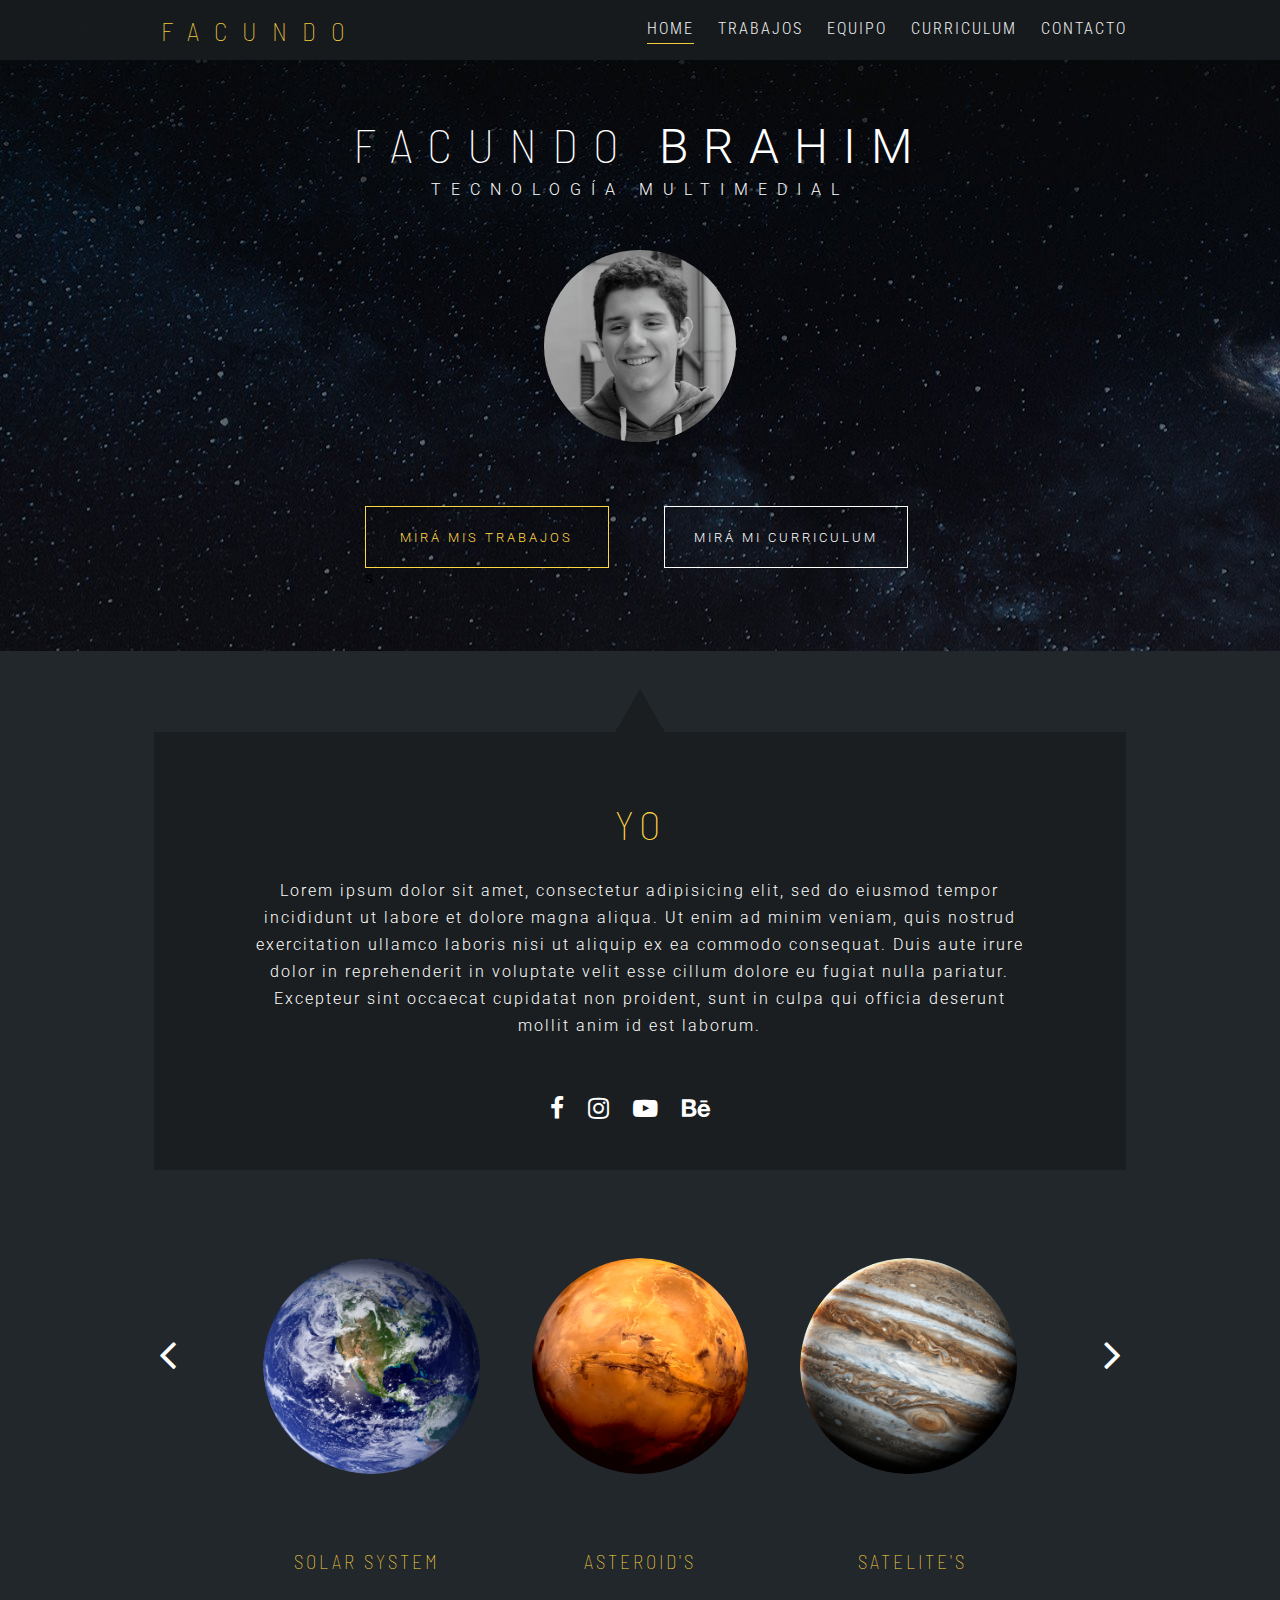
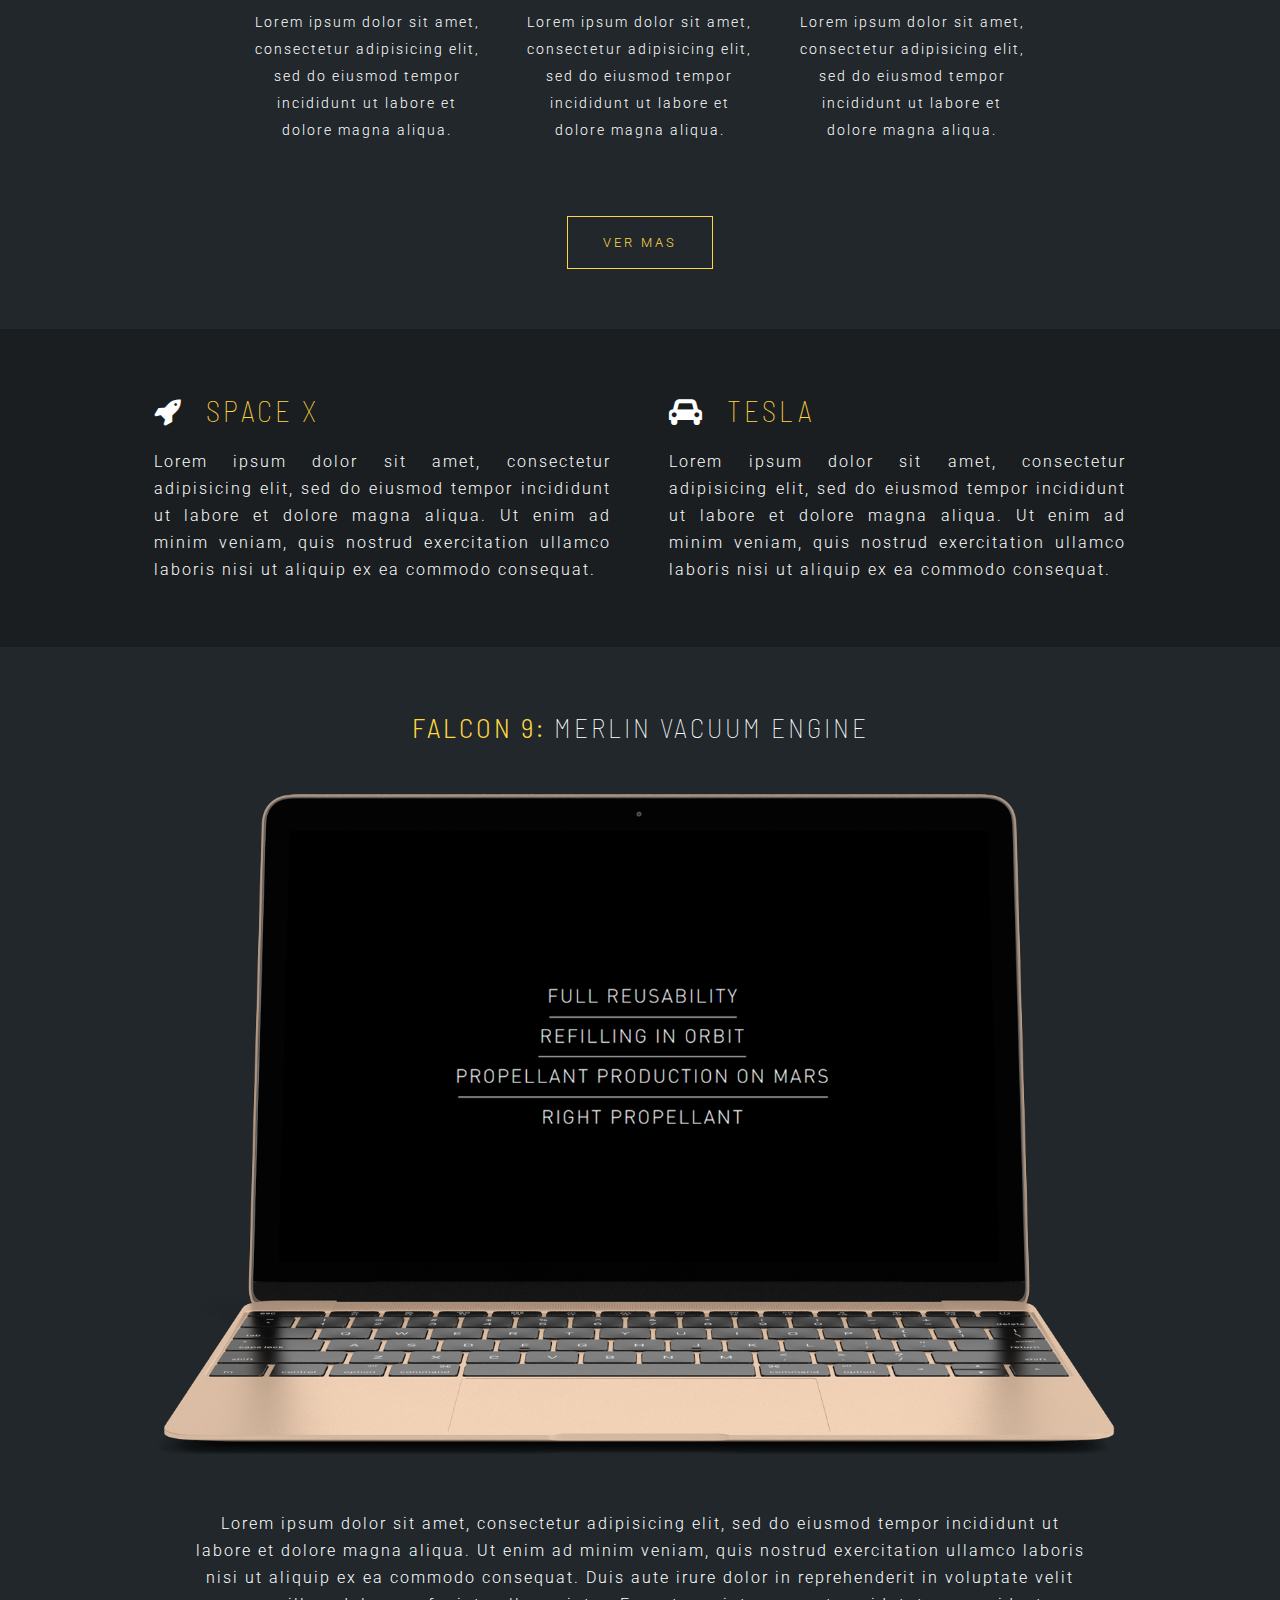
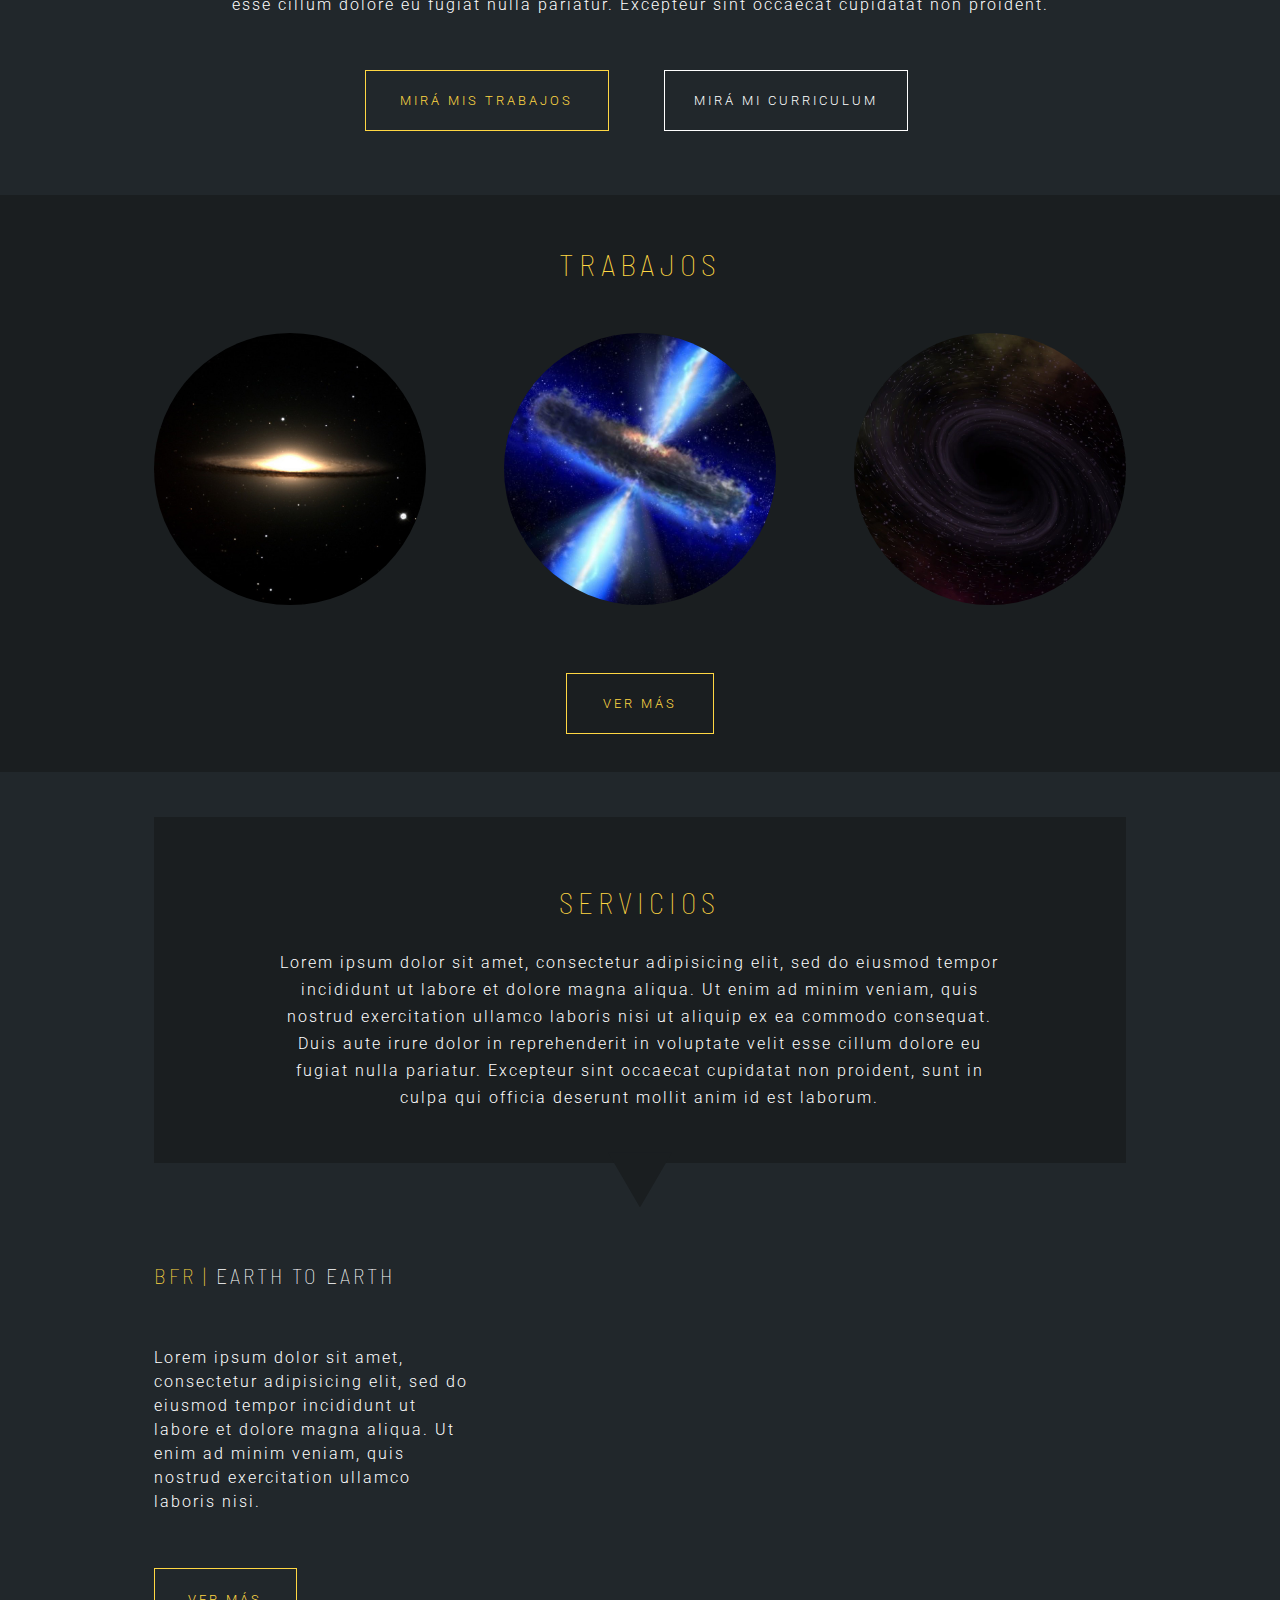
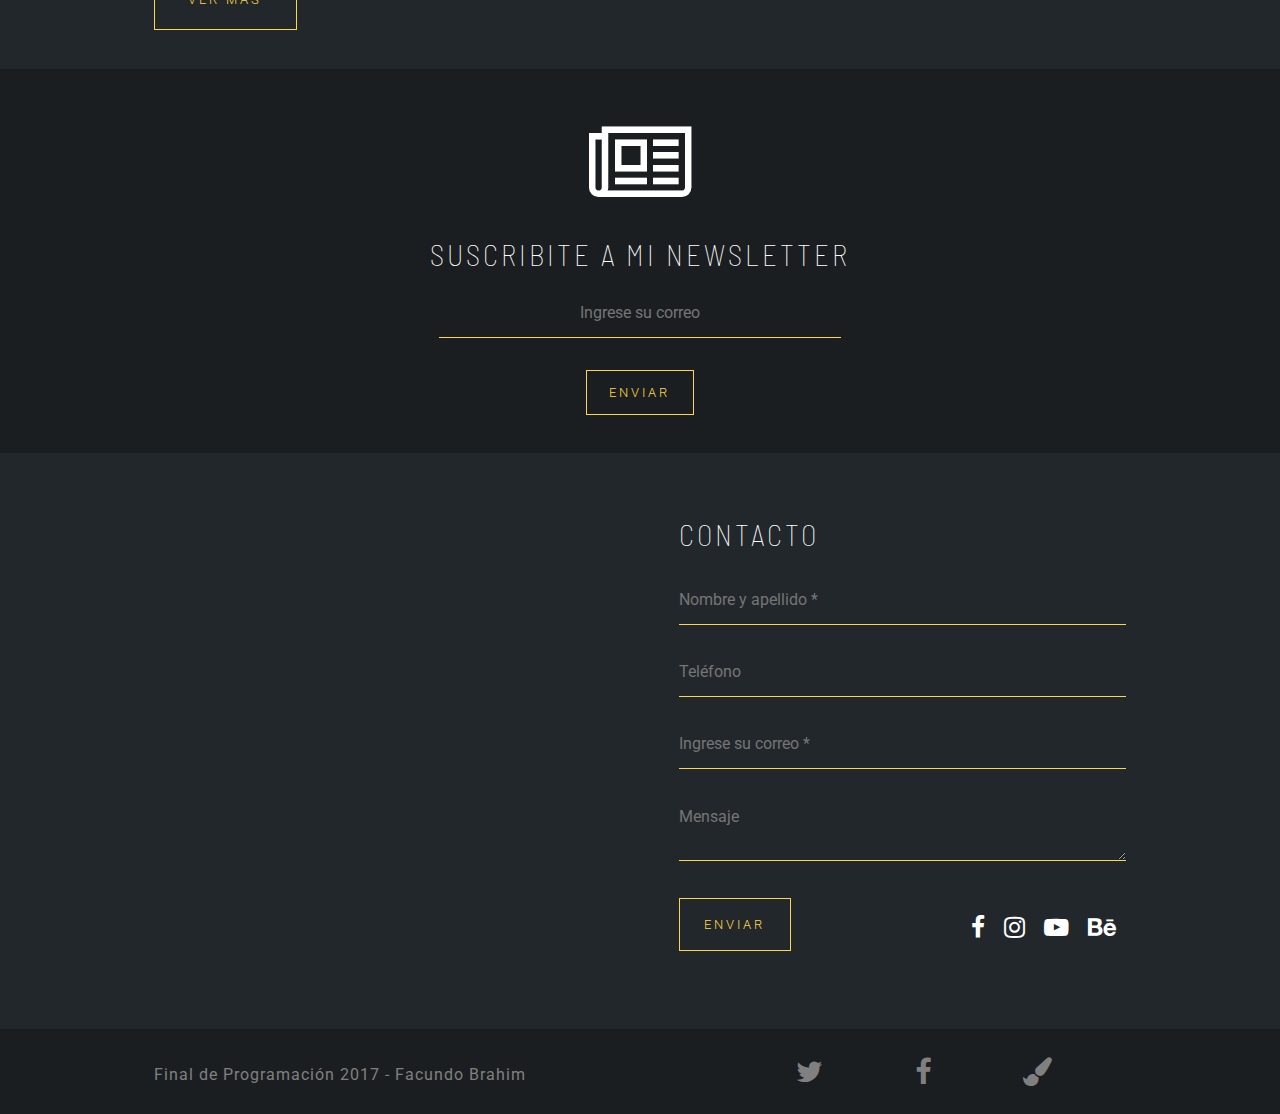
<file: index.html>
<!DOCTYPE html>
<html>

<head>

    <title>FB // HOME</title>

    <!-- META & CSS LINKS -->
    <meta http-equiv="content-type" content="text/html; charset=utf-8">
    <meta name="viewport" content="width=device-width, initial-scale=1">
    <link rel="stylesheet" href="assets/css/styles.css" type="text/css">

    <!-- FONT AWESOME CSS LINK -->
    <link rel="stylesheet" href="assets/font-awesome/css/font-awesome.min.css">

    <!-- FAVICON LINK -->
    <link rel="shortcut icon" href="assets/favicon.ico" type="image/x-icon">
    <link rel="icon" href="assets/favicon.ico" type="image/x-icon">

    <!-- FONT LINKS -->
    <link href="https://fonts.googleapis.com/css?family=Roboto:100,100i,300,300i,400,400i,500,500i,700,700i,900,900i" rel="stylesheet">
    <link href="https://fonts.googleapis.com/css?family=Roboto+Condensed:300,300i,400,400i,700,700i" rel="stylesheet">
    <link href="https://fonts.googleapis.com/css?family=Barlow+Semi+Condensed:100,300,400,500,600,700,800,900" rel="stylesheet">

</head>

<body>

    <!-- HEADER BEGIN -->
    <header>

        <h1><a href="home.html">FACUNDO</a></h1>
        <nav id="navigation">
            <div id="botonesmenu">
                <a href="#navigation" class="open"><i class="fa fa-bars" aria-hidden="true"></i></a>
                <a href="#" class="close"><i class="fa fa-times" aria-hidden="true"></i></a>
            </div>
            <ul class="nav-items">
                <li><a id="pagactiva" href="index.html">HOME</a></li>
                <li><a href="trabajos.html">TRABAJOS</a></li>
                <li><a href="equipo.html">EQUIPO</a></li>
                <li><a href="curriculum.html">CURRICULUM</a></li>
                <li><a href="index.html #contacto">CONTACTO</a></li>
            </ul>
        </nav>

    </header>
    <!-- //HEADER END -->

    <!-- MAIN BEGIN -->
    <main>


        <!-- SECTION NOMBRE BEGIN-->
        <section id="nombre">

            <h1>FACUNDO <span>BRAHIM</span></h1>
            <h4>TECNOLOG&Iacute;A MULTIMEDIAL</h4>
            <img src="assets/img/facundo.png" alt="Facundo Brahim">
            <div>
                <a href="trabajos.html">MIR&Aacute; MIS TRABAJOS</a>
                <a id="botonblanco" href="curriculum.html">MIR&Aacute; MI CURRICULUM</a>s
            </div>

        </section>
        <!-- //SECTION NOMBRE END -->


        <!-- SECTION PRESENTACION BEGIN -->
        <section id="presentacion">

            <div id="presentacion2">
                <div id="presentacion3">
                    <h4>YO</h4>
                    <p>Lorem ipsum dolor sit amet, consectetur adipisicing elit, sed do eiusmod tempor incididunt ut labore et dolore magna aliqua. Ut enim ad minim veniam, quis nostrud exercitation ullamco laboris nisi ut aliquip ex ea commodo consequat. Duis aute irure dolor in reprehenderit in voluptate velit esse cillum dolore eu fugiat nulla pariatur. Excepteur sint occaecat cupidatat non proident, sunt in culpa qui officia deserunt mollit anim id est laborum.</p>
                    <div id="redes">
                        <nav>
                            <ul class="fa-ul">
                                <li><a href="https://www.facebook.com/facundo.brahim.96"><i class="fa fa-facebook fa-lg" aria-hidden="true"></i></a></li>
                                <li><a href="https://www.instagram.com/facundobrahim/?hl=es"><i class="fa fa-instagram fa-lg" aria-hidden="true"></i></a></li>
                                <li><a href="https://www.youtube.com/channel/UCUdJhTLt3RZIqnRNLLhkdxw?view_as=subscriber"><i class="fa fa-youtube-play fa-lg" aria-hidden="true"></i></a></li>
                                <li><a href="https://www.behance.net/facubra998ca1"><i class="fa fa-behance fa-lg" aria-hidden="true"></i></a></li>
                            </ul>
                        </nav>
                    </div>
                </div>
            </div>

        </section>
        <!-- //SECTION PRESENTACION END -->


        <!-- SECTION CARUSEL BEGIN -->
        <section id="caruseleq">

            <div id="caruseleq2">
                <i class="fa fa-angle-left fa-x2" aria-hidden="true" id="flechaizq"></i>
                <figure>
                    <img id="imgcarousel1" src="assets/img/equipo/01.png" alt="" width="" height="">
                </figure>
                <figure>
                    <img id="imgcarousel2" src="assets/img/equipo/02.png" alt="" width="" height="">
                </figure>
                <figure>
                    <img id="imgcarousel3" src="assets/img/equipo/03.png" alt="" width="" height="">
                </figure>
                <i class="fa fa-angle-right fa-x2" aria-hidden="true" id="flechader"></i>
                <div id=crcontenedorflex>
                    <div>
                        <article>
                            <h4>SOLAR SYSTEM</h4>
                            <p>Lorem ipsum dolor sit amet, consectetur adipisicing elit, sed do eiusmod tempor incididunt ut labore et dolore magna aliqua.</p>
                        </article>
                    </div>
                    <div>
                        <article>
                            <h4>ASTEROID'S</h4>
                            <p>Lorem ipsum dolor sit amet, consectetur adipisicing elit, sed do eiusmod tempor incididunt ut labore et dolore magna aliqua.</p>
                        </article>
                    </div>
                    <div>
                        <article>
                            <h4>SATELITE'S</h4>
                            <p>Lorem ipsum dolor sit amet, consectetur adipisicing elit, sed do eiusmod tempor incididunt ut labore et dolore magna aliqua.</p>
                        </article>
                    </div>
                </div>
                <a href="equipo.html">VER MAS</a>
            </div>

        </section>
        <!-- //SECTION CARRUSEL END -->


        <!-- SECTION FORMACION -->
        <section id="formacion">

            <div>
                <article>
                    <h1><i class="fa fa-rocket" aria-hidden="true"></i>SPACE X</h1>
                    <p>Lorem ipsum dolor sit amet, consectetur adipisicing elit, sed do eiusmod tempor incididunt ut labore et dolore magna aliqua. Ut enim ad minim veniam, quis nostrud exercitation ullamco laboris nisi ut aliquip ex ea commodo consequat.</p>
                </article>
                <article>
                    <h1><i class="fa fa-car" aria-hidden="true"></i>TESLA</h1>
                    <p>Lorem ipsum dolor sit amet, consectetur adipisicing elit, sed do eiusmod tempor incididunt ut labore et dolore magna aliqua. Ut enim ad minim veniam, quis nostrud exercitation ullamco laboris nisi ut aliquip ex ea commodo consequat.</p>
                </article>
            </div>

        </section>
        <!-- // SECTION FORMACION END -->


        <!-- SECTION SLIDER BEGIN -->
        <section id="slider">

            <h1>FALCON 9: <span>MERLIN VACUUM ENGINE</span></h1>
            <img id="sliderimg">
            <p>Lorem ipsum dolor sit amet, consectetur adipisicing elit, sed do eiusmod tempor incididunt ut labore et dolore magna aliqua. Ut enim ad minim veniam, quis nostrud exercitation ullamco laboris nisi ut aliquip ex ea commodo consequat. Duis aute irure dolor in reprehenderit in voluptate velit esse cillum dolore eu fugiat nulla pariatur. Excepteur sint occaecat cupidatat non proident.</p>
            <div>
                <a href="trabajos.html">MIR&Aacute; MIS TRABAJOS</a>
                <a id="btbordeblanco" href="curriculum.html">MIR&Aacute; MI CURRICULUM</a>
            </div>

        </section>
        <!-- //SECTION SLIDER END -->


        <!-- SECTION TRABAJOS BEGIN -->
        <section id="trabajos">

            <h1>TRABAJOS</h1>
            <div>
                <script>
                    // CREO UN ARRAY CON LAS IMAGENES DE LOS TRABAJOS
                    var imagentrabajos = new Array("05.jpg", "15.jpg", "25.jpg");
                    // CREO UN ARRAY CON LAS RUTAS PARA LOS BOTONES
                    var botonestrabajos = new Array("trabajos.html #trabajos4", "trabajos.html #trabajos14", "trabajos.html #trabajos24");
                    // CREO UN ARRAY CON LAS DESCRIPCIONES
                    var titulostrabajos = new Array("Andrómeda I", "Enana de Carina", "Enana Elíptica de Sagitario");
                    // CREO UN CONTADOR QUE VAYA DE 0 A LA ULTIMA POSICION DEL ARRAY PARA RECOCRRERLO
                    for (var i = 0; i < imagentrabajos.length; i++) {
                        // CON UN DOCUMENT.WRITE IMPRIMO USANDO HTML DINAMICO CONCATENANDO, REEMPLAZO EN LA RUTA DE IMAGEN EL NOMBRE CON EL ARRAY, HAGO LO MISMO CON LA DIRECCION PARA EL BOTON Y CAMBIO LA ETIQUETA P CON EL ARRAY DE DESCRIPCION
                        document.write('<figure><img src="assets/img/trabajos2/' + imagentrabajos[i] + '"><figcaption><p>' + titulostrabajos[i] + '</p><a href="' + botonestrabajos[i] + '"><i class="fa fa-angle-down" aria-hidden="true"></i></a></figcaption></figure>');
                    }
                </script>
            </div>
            <a id="botontrabajo" href="trabajos.html">VER M&Aacute;S</a>

        </section>
        <!-- //SECTION TRABAJOS END -->


        <!-- SECTION SERVICIOS BEGIN -->
        <section id="servicios">

            <div id="servicios2">
                <div id="servicios3">
                    <h1>SERVICIOS</h1>
                    <p>Lorem ipsum dolor sit amet, consectetur adipisicing elit, sed do eiusmod tempor incididunt ut labore et dolore magna aliqua. Ut enim ad minim veniam, quis nostrud exercitation ullamco laboris nisi ut aliquip ex ea commodo consequat. Duis aute irure dolor in reprehenderit in voluptate velit esse cillum dolore eu fugiat nulla pariatur. Excepteur sint occaecat cupidatat non proident, sunt in culpa qui officia deserunt mollit anim id est laborum.</p>
                </div>
            </div>

        </section>
        <!-- //SECTION SERVICIOS END -->


        <!-- SECTION VIDEO BEGIN -->
        <section id="video">

            <div>
                <figure>
                    <h1>BFR |<span> EARTH TO EARTH</span></h1>
                    <p>Lorem ipsum dolor sit amet, consectetur adipisicing elit, sed do eiusmod tempor incididunt ut labore et dolore magna aliqua. Ut enim ad minim veniam, quis nostrud exercitation ullamco laboris nisi.</p>
                    <a href="https://www.youtube.com/user/spacexchannel">VER M&Aacute;S</a>
                </figure>
                <figure>
                    <iframe src="https://www.youtube.com/embed/zqE-ultsWt0" frameborder="0" allowfullscreen></iframe>
                </figure>
            </div>

        </section>
        <!-- //SECTION VIDEO END -->


        <!-- SECTION SUSCRIBIRSE BEGIN -->
        <section id="newsletter">

            <div id="contenedornews">
                <h1><i class="fa fa-newspaper-o" aria-hidden="true"></i></h1>
                <h2>SUSCRIBITE A MI NEWSLETTER</h2>
                <form action="enviado.html" method="post">
                    <div id="mailnews">
                        <input type="email" id="mail" placeholder="Ingrese su correo" required>
                    </div>
                    <div id="botonnews">
                        <button type="submit">ENVIAR</button>
                    </div>
                </form>
            </div>

        </section>
        <!-- //SECTION SUSCRIBIRSE END -->


        <!-- SECTION CONTACTO BEGIN -->
        <section id="contacto">

            <div id="contactocontenedor">
                <figure>
                    <iframe src="https://www.google.com/maps/embed?pb=!1m18!1m12!1m3!1d3283.8523100449324!2d-58.43887126334975!3d-34.60789594822528!2m3!1f0!2f0!3f0!3m2!1i1024!2i768!4f13.1!3m3!1m2!1s0x95bcca14b9849b47%3A0xa7644f2009747fcf!2sUniversidad+Maim%C3%B3nides!5e0!3m2!1ses!2sar!4v1512452719250" frameborder="0" style="border:0" allowfullscreen></iframe>
                </figure>
                <figure>
                    <form action="enviado.html" method="post">
                        <h1>CONTACTO</h1>
                        <div>
                            <input type="text" placeholder="Nombre y apellido *" required>
                        </div>
                        <div>
                            <input type="tel" placeholder="Tel&eacute;fono">
                        </div>
                        <div>
                            <input type="email" placeholder="Ingrese su correo *" required>
                        </div>
                        <div>
                            <textarea placeholder="Mensaje"></textarea>
                        </div>
                        <div id="botoncontacto">
                            <button type="submit">ENVIAR</button>
                        </div>
                        <nav>
                            <ul class="fa-ul">
                                <li><a href="https://www.facebook.com/facundo.brahim.96"><i class="fa fa-facebook fa-lg" aria-hidden="true"></i></a></li>
                                <li><a href="https://www.instagram.com/facundobrahim/?hl=es"><i class="fa fa-instagram fa-lg" aria-hidden="true"></i></a></li>
                                <li><a href="https://www.youtube.com/channel/UCUdJhTLt3RZIqnRNLLhkdxw?view_as=subscriber"><i class="fa fa-youtube-play fa-lg" aria-hidden="true"></i></a></li>
                                <li><a href="https://www.behance.net/facubra998ca1"><i class="fa fa-behance fa-lg" aria-hidden="true"></i></a></li>
                            </ul>
                        </nav>
                    </form>
                </figure>
            </div>

        </section>
        <!-- //SECTION CONTACTO END -->


    </main>
    <!-- //MAIN END -->

    <!-- FOOTER BEGIN -->
    <footer>

        <div>
            <p>Final de Programaci&oacute;n 2017 - Facundo Brahim</p>
            <figure>
                <a href="https://twitter.com/intent/tweet?text=Mira esta página! www.facundobrahim.com" data-size="large"><i class="fa fa-twitter" aria-hidden="true"></i></a>
                <a href="https://www.facebook.com/sharer/sharer.php?u=https%3A%2F%2Fwww.facundobrahim.com%2F&amp;src=sdkpreparse"><i class="fa fa-facebook" aria-hidden="true"></i></a>
                <a id="botoncss"><i class="fa fa-paint-brush" aria-hidden="true"></i></a>
            </figure>
        </div>

    </footer>
    <!-- // FOOTER END -->

    <!-- LINK JAVASCRIPT FILE -->
    <script src="assets/js/index.js"></script>

</body>

</html>
</file>
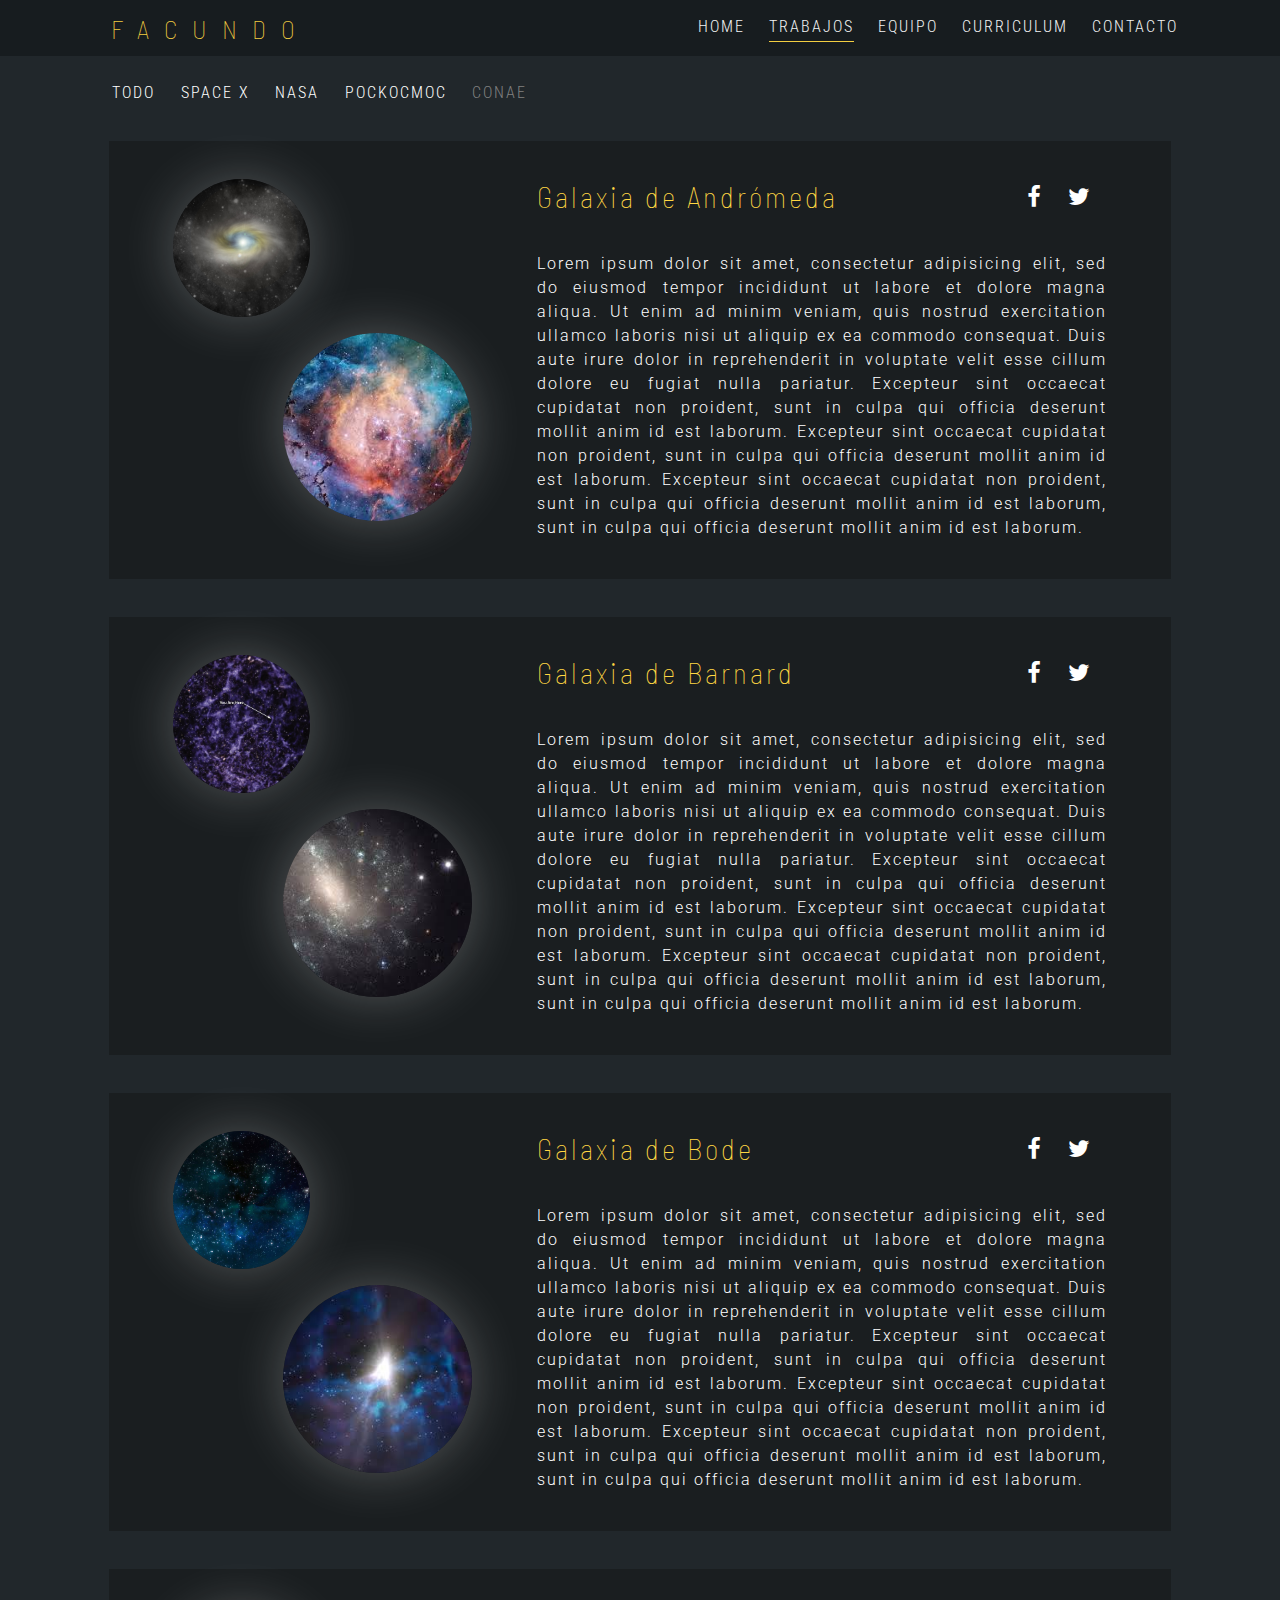
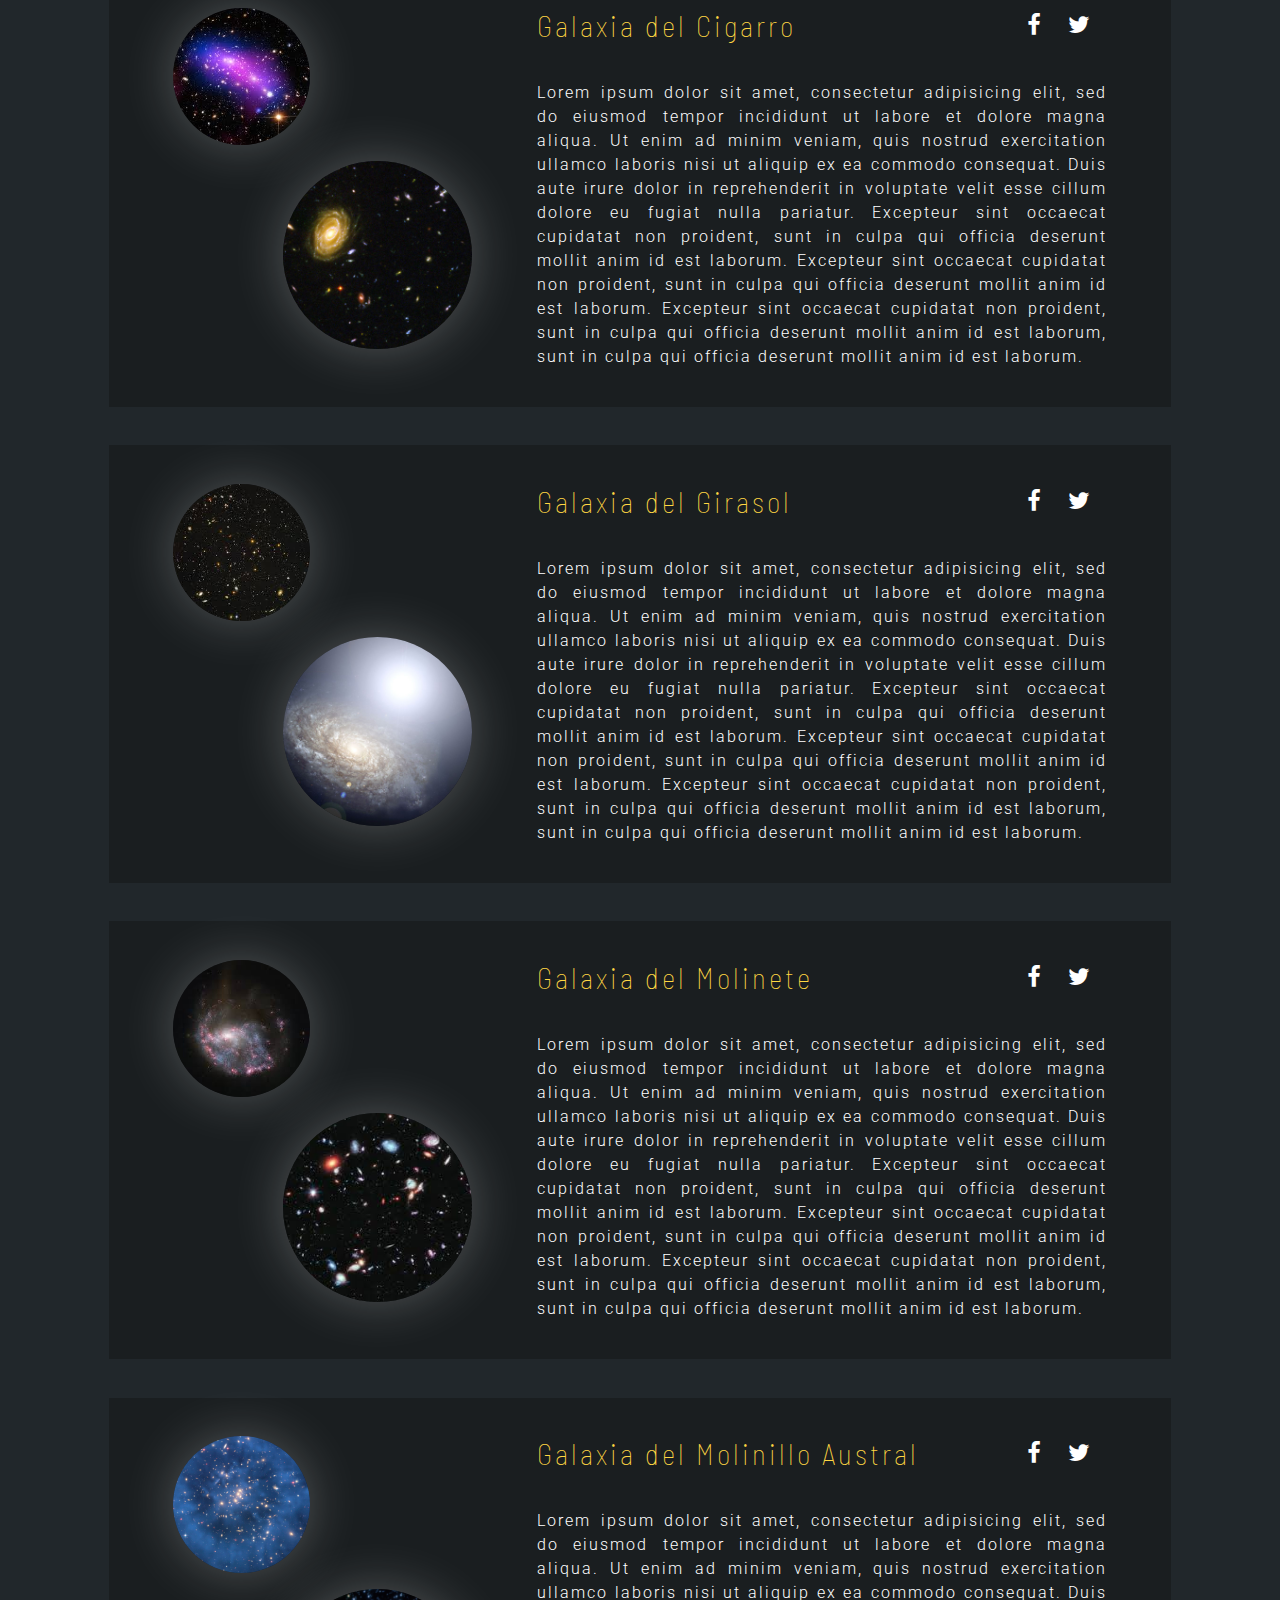
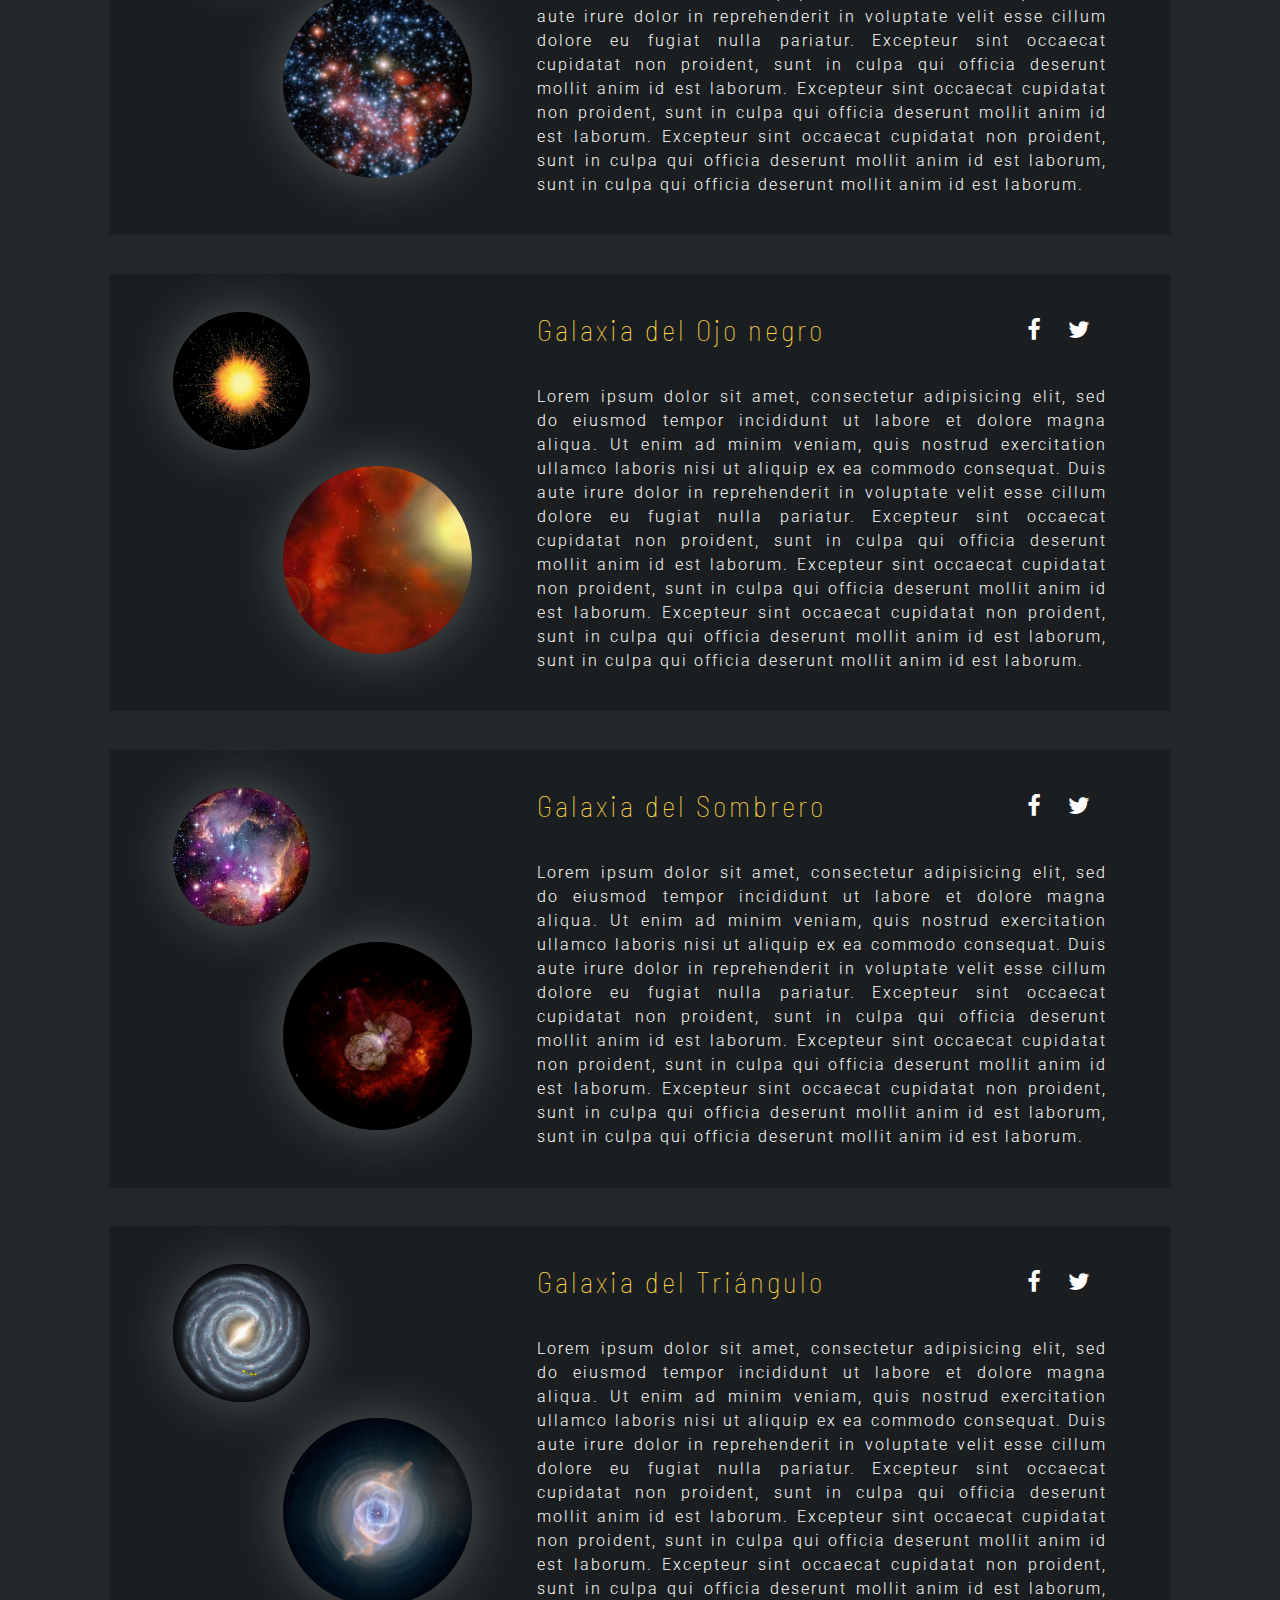
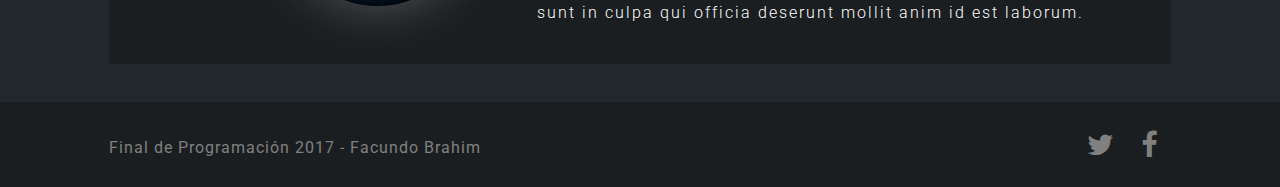
<file: conae.html>
<!DOCTYPE html>
<html>

<head>

    <title>FB // CONAE</title>

    <!-- META & CSS LINKS -->
    <meta http-equiv="content-type" content="text/html; charset=utf-8">
    <link rel="stylesheet" href="assets/css/styles2.css" type="text/css">
    <meta name="viewport" content="width=device-width, initial-scale=1">

    <!-- FONT AWESOME CSS LINK -->
    <link rel="stylesheet" href="assets/font-awesome/css/font-awesome.min.css">

    <!-- FAVICON LINK -->
    <link rel="shortcut icon" href="assets/favicon.ico" type="image/x-icon">
    <link rel="icon" href="assets/favicon.ico" type="image/x-icon">

    <!-- FONT LINKS -->
    <link href="https://fonts.googleapis.com/css?family=Roboto:100,100i,300,300i,400,400i,500,500i,700,700i,900,900i" rel="stylesheet">
    <link href="https://fonts.googleapis.com/css?family=Roboto+Condensed:300,300i,400,400i,700,700i" rel="stylesheet">
    <link href="https://fonts.googleapis.com/css?family=Barlow+Semi+Condensed:100,300,400,500,600,700,800,900" rel="stylesheet">

</head>

<body>

    <!-- HEADER BEGIN -->
    <header>

        <h1><a href="home.html">FACUNDO</a></h1>
        <nav id="navigation">
            <div id="botonesmenu">
                <a href="#navigation" class="open"><i class="fa fa-bars" aria-hidden="true"></i></a>
                <a href="#" class="close"><i class="fa fa-times" aria-hidden="true"></i></a>
            </div>
            <ul class="nav-items">
                <li><a href="index.html">HOME</a></li>
                <li><a id="pagactiva" href="trabajos.html">TRABAJOS</a></li>
                <li><a href="equipo.html">EQUIPO</a></li>
                <li><a href="curriculum.html">CURRICULUM</a></li>
                <li><a href="index.html #contacto">CONTACTO</a></li>
            </ul>
        </nav>

    </header>
    <!-- //HEADER END -->

    <!-- MAIN BEGIN -->
    <main>

        <!-- SECTION FILTRO BEGIN -->
        <section id="filtro">

            <div>
                <nav>
                    <ul>
                        <li><a href="trabajos.html">TODO</a></li>
                        <li><a href="spacex.html">SPACE X</a></li>
                        <li><a href="nasa.html">NASA</a></li>
                        <li><a href="pockocmoc.html">POCKOCMOC</a></li>
                        <li><a id="filtroactivo" href="conae.html">CONAE</a></li>
                    </ul>
                </nav>
            </div>

        </section>
        <!-- //SECTION FILTRO END -->

        <!-- SECTION TRABAJOS BEGIN -->
        <section id="trabajos">

            <script src="assets/js/trabajo.js"></script>
            <script>
                // RECORRO LOS ARRAYS CON UN FOR MODIFICANDO DE QUE POSICION A QUE OTRA VA A RECORRER DEPENDIENDO DE LO QUE QUIERA MOSTRAR.
                for (var contador = 30; contador < 40; contador++) {
                    // CONCATENO USANDO HTML DINAMICO, CREANDO UN DIV PARA CADA TRABAJO, CON SU RESPECTIVA IMAGEN, TITULO Y DESCRIPCION SACANDO LAS COSAS DE LOS ARRAYS.
                    document.write('<div><figure><img src="assets/img/trabajos1/' + arrayimgtrabajos[contador] + '.jpg" id="imagen1"><img src="assets/img/trabajos2/' + arrayimgtrabajos2[contador] + '.jpg" id="imagen2"></figure><figure><nav><ul class="fa-ul"><li><a href="https://www.facebook.com/facundo.brahim.96"><i class="fa fa-facebook fa-lg" aria-hidden="true"></i></a></li><li><a href="https://www.twitter.com/"><i class="fa fa-twitter fa-lg" aria-hidden="true"></i></a></li></ul></nav><h1>' + arrayh1trabajos[contador] + '</h1><p>' + arrayptrabajos[contador] + '</p></figure></div>');
                }
            </script>

        </section>
        <!-- //SECTION TRABAJOS END -->

    </main>
    <!-- //MAIN END -->

    <!-- FOOTER BEGIN -->
    <footer>

        <div>
            <p>Final de Programaci&oacute;n 2017 - Facundo Brahim</p>
            <figure>
                <a href="https://twitter.com/intent/tweet?text=Mira esta página! www.facundobrahim.com" data-size="large"><i class="fa fa-twitter" aria-hidden="true"></i></a>
                <a href="https://www.facebook.com/sharer/sharer.php?u=https%3A%2F%2Fwww.facundobrahim.com%2F&amp;src=sdkpreparse"><i class="fa fa-facebook" aria-hidden="true"></i></a>
            </figure>
        </div>

    </footer>
    <!-- // FOOTER END -->

</body>

</html>
</file>
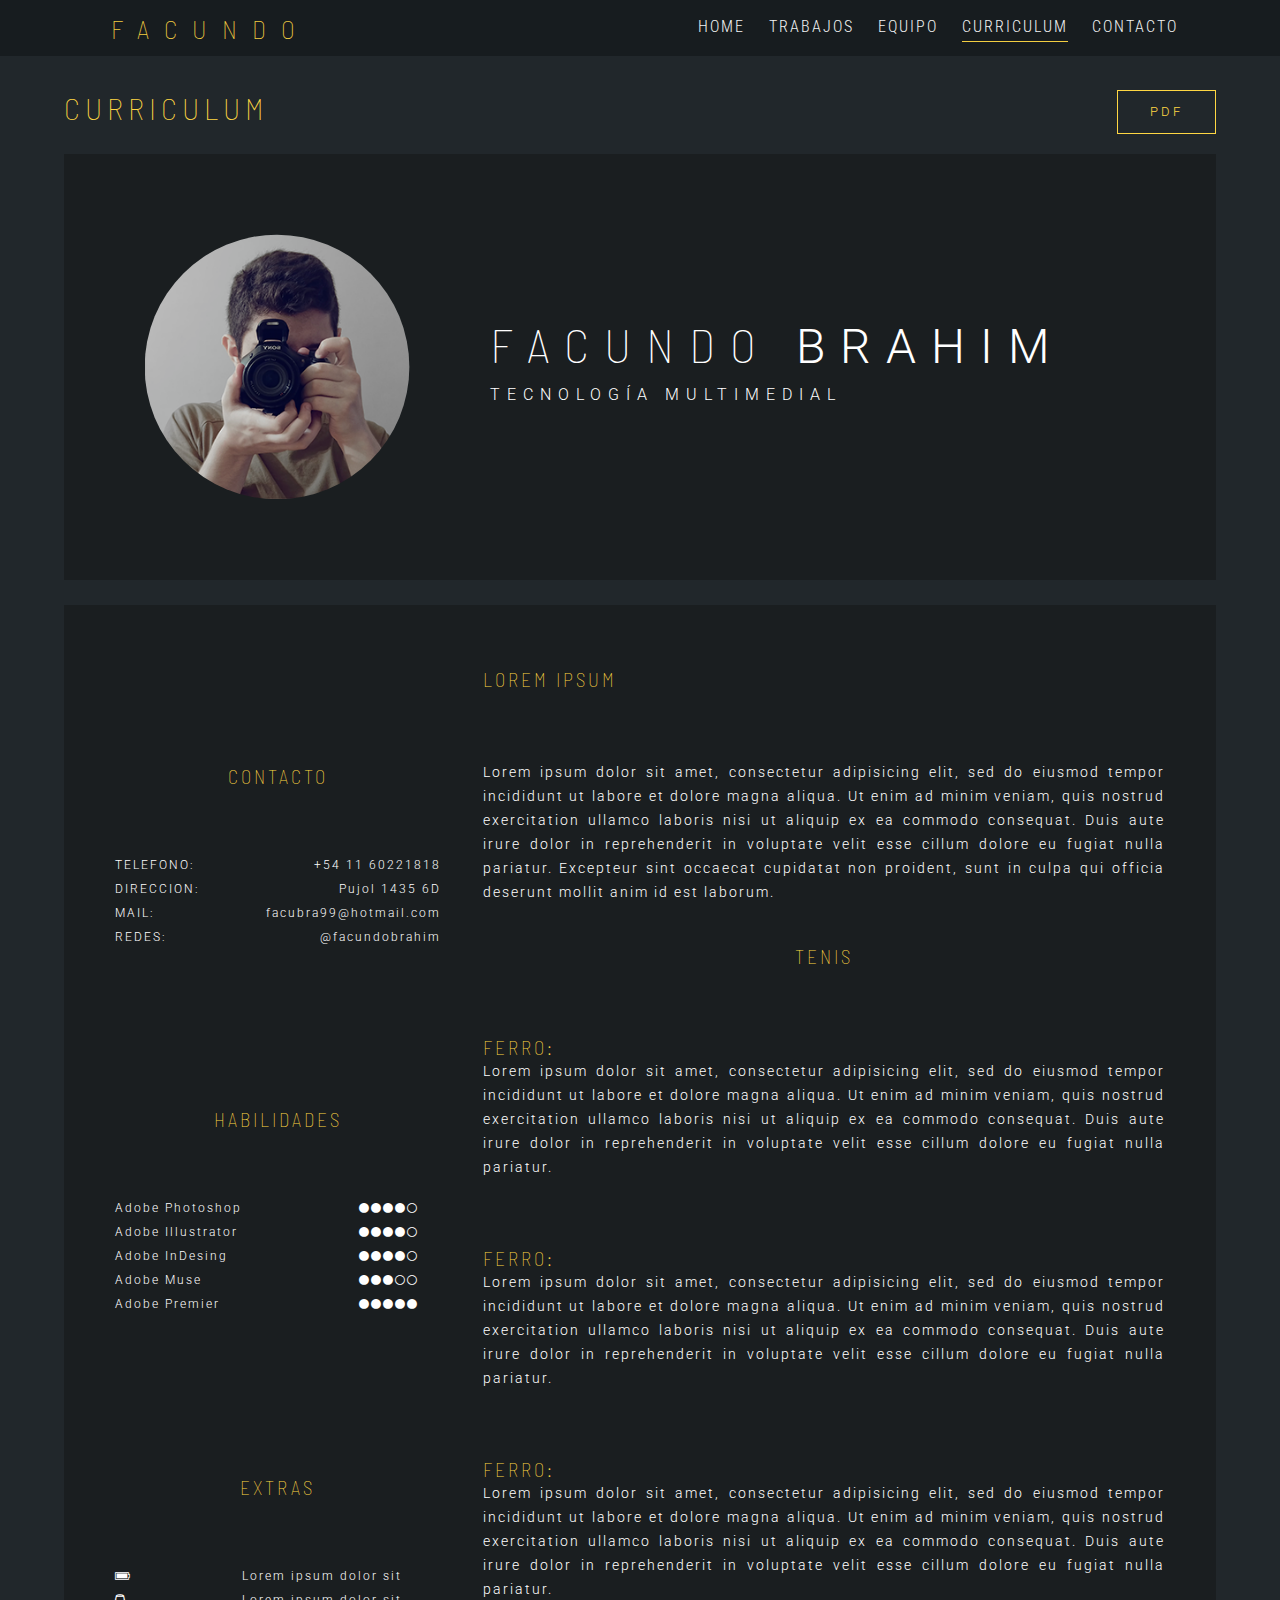
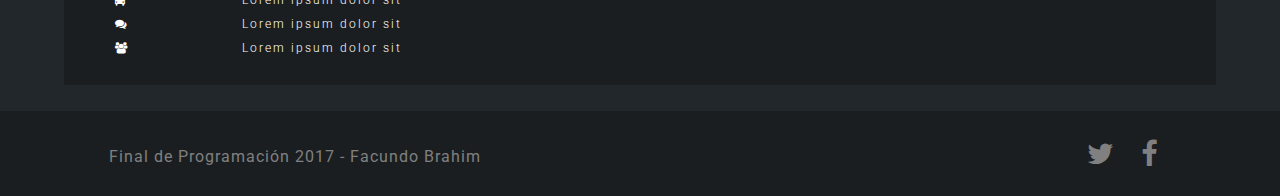
<file: curriculum.html>
<!DOCTYPE html>
<html>

<head>

    <title>FB // CURRICULUM</title>

    <!-- META & CSS LINKS -->
    <meta http-equiv="content-type" content="text/html; charset=utf-8">
    <link rel="stylesheet" href="assets/css/styles5.css" type="text/css">
    <meta name="viewport" content="width=device-width, initial-scale=1">

    <!-- FONT AWESOME CSS LINK -->
    <link rel="stylesheet" href="assets/font-awesome/css/font-awesome.min.css">

    <!-- FAVICON LINK -->
    <link rel="shortcut icon" href="assets/favicon.ico" type="image/x-icon">
    <link rel="icon" href="assets/favicon.ico" type="image/x-icon">

    <!-- FONT LINKS -->
    <link href="https://fonts.googleapis.com/css?family=Roboto:100,100i,300,300i,400,400i,500,500i,700,700i,900,900i" rel="stylesheet">
    <link href="https://fonts.googleapis.com/css?family=Roboto+Condensed:300,300i,400,400i,700,700i" rel="stylesheet">
    <link href="https://fonts.googleapis.com/css?family=Barlow+Semi+Condensed:100,300,400,500,600,700,800,900" rel="stylesheet">

</head>

<body>

    <!-- HEADER BEGIN -->
    <header>

        <h1><a href="home.html">FACUNDO</a></h1>
        <nav id="navigation">
            <div id="botonesmenu">
                <a href="#navigation" class="open"><i class="fa fa-bars" aria-hidden="true"></i></a>
                <a href="#" class="close"><i class="fa fa-times" aria-hidden="true"></i></a>
            </div>
            <ul class="nav-items">
                <li><a href="index.html">HOME</a></li>
                <li><a href="trabajos.html">TRABAJOS</a></li>
                <li><a href="equipo.html">EQUIPO</a></li>
                <li><a id="pagactiva" href="curriculum.html">CURRICULUM</a></li>
                <li><a href="index.html #contacto">CONTACTO</a></li>
            </ul>
        </nav>

    </header>
    <!-- //HEADER END -->

    <!-- MAIN BEGIN -->
    <main>

        <!-- SECTION TITULOPDF BEGIN -->
        <section id="titulopdf">

            <div>
                <h1>CURRICULUM</h1>
                <a href="assets/pdf/cv.pdf">PDF</a>
            </div>

        </section>
        <!-- //SECTION TITULOPDF END -->

        <!-- SECTION CV BEGIN -->
        <section id="cv">

            <div id="cv1">
                <img id="sliderimg" src="assets/img/facundo.png">
                <script>
                    // SLIDER BEGIN

                    // CREO LA VARIABLE CONTADOR.
                    var contadorslider = 0;

                    // CREO EL ARRAY CON LAS ARCHIVOS PARA LAS IMAGENES DEL SLIDER.
                    var arrayimgslider = new Array("facundo.png", "facundo2.png", "facundo3.png");

                    // LE AGREGO EL ATRIBUTO SRC A LA IMAGEN PARA PODER VER UNA DESDE QUE CARGA LA PAGINA, PONGO LA TERCERA IMAGEN PARA QUE LA PRIMERA NO SE REPITA AL PRINCIPIO.
                    document.getElementById("sliderimg").setAttribute("src", "assets/img/facundo3.png");

                    // CREO UN SETINTERVAL PARA QUE CADA 5 SEGUNDOS PASE ESTO.
                    setInterval(function() {

                        // QUE CONCATENE EL ATRIBUTO SRC PARA LA ETIQUETA IMAGEN CON LA POSICION DEL ARRAY.
                        document.getElementById("sliderimg").setAttribute("src", "assets/img/" + arrayimgslider[contadorslider]);

                        // QUE LE SUME UNO AL CONTADOR PARA QUE CAMBIE LA IMAGEN.
                        contadorslider++;

                        // QUE SI LLEGAN AL LIMITE VUELVAN A EMPEZAR.
                        if (contadorslider == arrayimgslider.length) {
                            contadorslider = 0;
                        }

                    }, 5000);

                    // SLIDER END
                </script>
                <h1>FACUNDO <span>BRAHIM</span></h1>
                <h4>TECNOLOG&Iacute;A MULTIMEDIAL</h4>
            </div>
            <div id="cv2">
                <figure id="cv2f1">
                    <article>
                        <h4>CONTACTO</h4>
                        <figure id="contacto">
                            <p id="titulos">TELEFONO:<br>DIRECCION:<br>MAIL:<br>REDES:</p>
                            <p id="datos">+54 11 60221818<br>Pujol 1435 6D<br>facubra99@hotmail.com<br>@facundobrahim</p>
                        </figure>
                    </article>
                    <article>
                        <h4>HABILIDADES</h4>
                        <figure id="habilidades">
                            <p id="adobe">Adobe Photoshop<br>Adobe Illustrator<br>Adobe InDesing<br>Adobe Muse<br>Adobe Premier</p>
                            <p id="puntos">
                                <i class="fa fa-circle" aria-hidden="true"></i><i class="fa fa-circle" aria-hidden="true"></i><i class="fa fa-circle" aria-hidden="true"></i><i class="fa fa-circle" aria-hidden="true"></i><i class="fa fa-circle-thin" aria-hidden="true"></i>
                                <br>
                                <i class="fa fa-circle" aria-hidden="true"></i><i class="fa fa-circle" aria-hidden="true"></i><i class="fa fa-circle" aria-hidden="true"></i><i class="fa fa-circle" aria-hidden="true"></i><i class="fa fa-circle-thin" aria-hidden="true"></i>
                                <br>
                                <i class="fa fa-circle" aria-hidden="true"></i><i class="fa fa-circle" aria-hidden="true"></i><i class="fa fa-circle" aria-hidden="true"></i><i class="fa fa-circle" aria-hidden="true"></i><i class="fa fa-circle-thin" aria-hidden="true"></i>
                                <br>
                                <i class="fa fa-circle" aria-hidden="true"></i><i class="fa fa-circle" aria-hidden="true"></i><i class="fa fa-circle" aria-hidden="true"></i><i class="fa fa-circle-thin" aria-hidden="true"></i><i class="fa fa-circle-thin" aria-hidden="true"></i>
                                <br< <i class="fa fa-circle" aria-hidden="true"></i><i class="fa fa-circle" aria-hidden="true"></i><i class="fa fa-circle" aria-hidden="true"></i><i class="fa fa-circle" aria-hidden="true"></i><i class="fa fa-circle" aria-hidden="true"></i>
                            </p>
                        </figure>
                    </article>
                    <article>
                        <h4>EXTRAS</h4>
                        <figure id="extras">
                            <p id="iconos"><i class="fa fa-battery-full" aria-hidden="true"></i><br><i class="fa fa-bus" aria-hidden="true"></i><br><i class="fa fa-comments" aria-hidden="true"></i><br><i class="fa fa-users" aria-hidden="true"></i></p>
                            <p id="iconostext">Lorem ipsum dolor sit<br>Lorem ipsum dolor sit<br>Lorem ipsum dolor sit<br>Lorem ipsum dolor sit</p>
                        </figure>
                    </article>
                </figure>
                <figure id="cv2f2">
                    <article id="tituloyp">
                        <h4>LOREM IPSUM</h4>
                        <p>Lorem ipsum dolor sit amet, consectetur adipisicing elit, sed do eiusmod tempor incididunt ut labore et dolore magna aliqua. Ut enim ad minim veniam, quis nostrud exercitation ullamco laboris nisi ut aliquip ex ea commodo consequat. Duis aute irure dolor in reprehenderit in voluptate velit esse cillum dolore eu fugiat nulla pariatur. Excepteur sint occaecat cupidatat non proident, sunt in culpa qui officia deserunt mollit anim id est laborum.</p>
                    </article>
                    <article id="tenis">
                        <h4>TENIS</h4>
                        <figure>
                            <h4>FERRO:</h4>
                            <p>Lorem ipsum dolor sit amet, consectetur adipisicing elit, sed do eiusmod tempor incididunt ut labore et dolore magna aliqua. Ut enim ad minim veniam, quis nostrud exercitation ullamco laboris nisi ut aliquip ex ea commodo consequat. Duis aute irure dolor in reprehenderit in voluptate velit esse cillum dolore eu fugiat nulla pariatur.</p>
                            <h4>FERRO:</h4>
                            <p>Lorem ipsum dolor sit amet, consectetur adipisicing elit, sed do eiusmod tempor incididunt ut labore et dolore magna aliqua. Ut enim ad minim veniam, quis nostrud exercitation ullamco laboris nisi ut aliquip ex ea commodo consequat. Duis aute irure dolor in reprehenderit in voluptate velit esse cillum dolore eu fugiat nulla pariatur.</p>
                            <h4>FERRO:</h4>
                            <p>Lorem ipsum dolor sit amet, consectetur adipisicing elit, sed do eiusmod tempor incididunt ut labore et dolore magna aliqua. Ut enim ad minim veniam, quis nostrud exercitation ullamco laboris nisi ut aliquip ex ea commodo consequat. Duis aute irure dolor in reprehenderit in voluptate velit esse cillum dolore eu fugiat nulla pariatur.</p>
                        </figure>
                    </article>
                </figure>
            </div>

        </section>
        <!-- //SECTION CV END -->

    </main>
    <!-- //MAIN END -->

    <!-- FOOTER BEGIN -->
    <footer>

        <div>
            <p>Final de Programaci&oacute;n 2017 - Facundo Brahim</p>
            <figure>
                <a href="https://twitter.com/intent/tweet?text=Mira esta página! www.facundobrahim.com" data-size="large"><i class="fa fa-twitter" aria-hidden="true"></i></a>
                <a href="https://www.facebook.com/sharer/sharer.php?u=https%3A%2F%2Fwww.facundobrahim.com%2F&amp;src=sdkpreparse"><i class="fa fa-facebook" aria-hidden="true"></i></a>
            </figure>
        </div>

    </footer>
    <!-- // FOOTER END -->

</body>

</html>
</file>
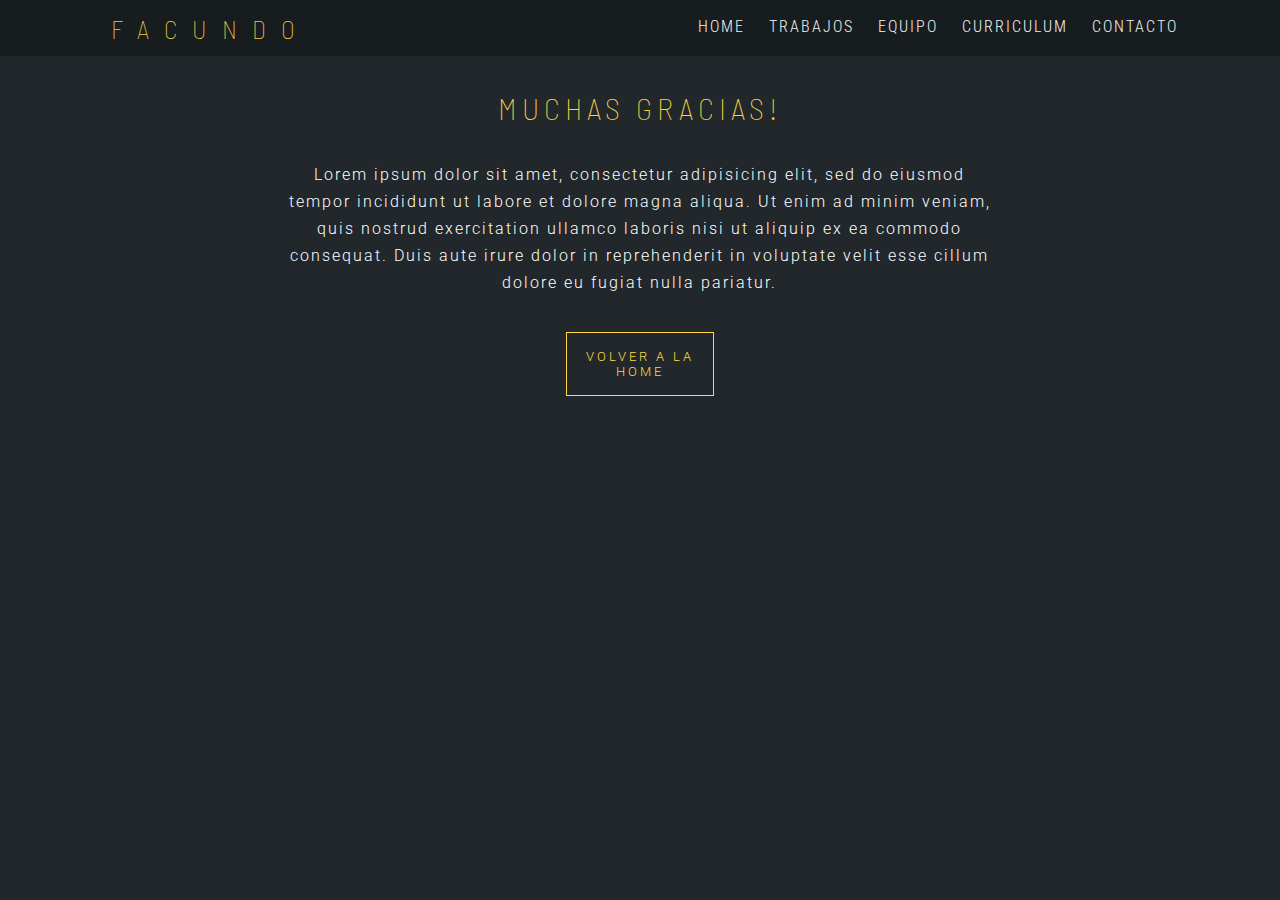
<file: enviado.html>
<!DOCTYPE html>
<html>

<head>

    <title>FB // TRABAJOS</title>

    <!-- META & CSS LINKS -->
    <meta http-equiv="content-type" content="text/html; charset=utf-8">
    <link rel="stylesheet" href="assets/css/styles4.css" type="text/css">
    <meta name="viewport" content="width=device-width, initial-scale=1">

    <!-- FONT AWESOME CSS LINK -->
    <link rel="stylesheet" href="assets/font-awesome/css/font-awesome.min.css">

    <!-- FAVICON LINK -->
    <link rel="shortcut icon" href="assets/favicon.ico" type="image/x-icon">
    <link rel="icon" href="assets/favicon.ico" type="image/x-icon">

    <!-- FONT LINKS -->
    <link href="https://fonts.googleapis.com/css?family=Roboto:100,100i,300,300i,400,400i,500,500i,700,700i,900,900i" rel="stylesheet">
    <link href="https://fonts.googleapis.com/css?family=Roboto+Condensed:300,300i,400,400i,700,700i" rel="stylesheet">
    <link href="https://fonts.googleapis.com/css?family=Barlow+Semi+Condensed:100,300,400,500,600,700,800,900" rel="stylesheet">

</head>

<body>

    <!-- HEADER BEGIN -->
    <header>

        <h1><a href="home.html">FACUNDO</a></h1>
        <nav id="navigation">
            <div id="botonesmenu">
                <a href="#navigation" class="open"><i class="fa fa-bars" aria-hidden="true"></i></a>
                <a href="#" class="close"><i class="fa fa-times" aria-hidden="true"></i></a>
            </div>
            <ul class="nav-items">
                <li><a href="index.html">HOME</a></li>
                <li><a href="trabajos.html">TRABAJOS</a></li>
                <li><a href="equipo.html">EQUIPO</a></li>
                <li><a href="curriculum.html">CURRICULUM</a></li>
                <li><a href="index.html #contacto">CONTACTO</a></li>
            </ul>
        </nav>

    </header>
    <!-- //HEADER END -->

    <!-- MAIN BEGIN -->
    <main>

        <div>
            <h1>MUCHAS GRACIAS!</h1>
            <p>Lorem ipsum dolor sit amet, consectetur adipisicing elit, sed do eiusmod tempor incididunt ut labore et dolore magna aliqua. Ut enim ad minim veniam, quis nostrud exercitation ullamco laboris nisi ut aliquip ex ea commodo consequat. Duis aute irure dolor in reprehenderit in voluptate velit esse cillum dolore eu fugiat nulla pariatur.</p>
            <a href="home.html">VOLVER A LA HOME</a>
        </div>

    </main>
    <!-- //MAIN END -->

</body>

</html>
</file>
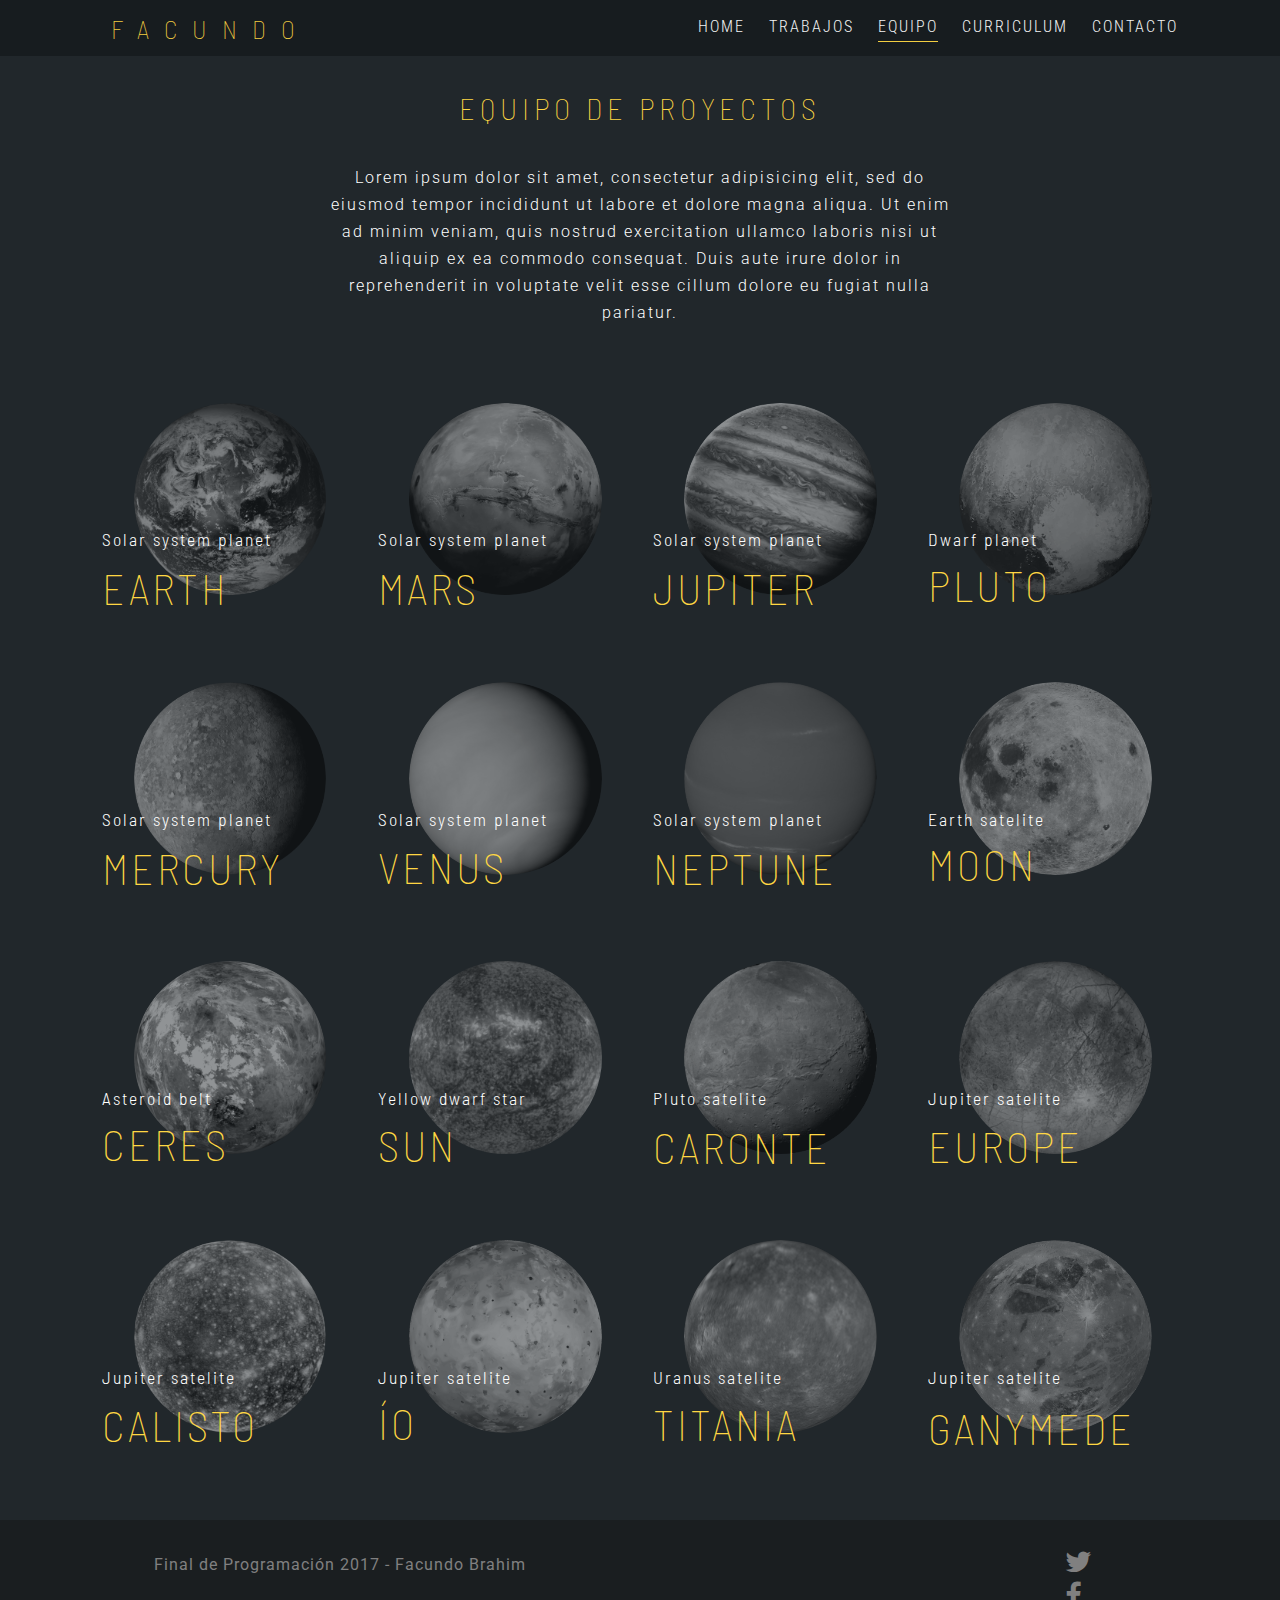
<file: equipo.html>
<!DOCTYPE html>
<html>

<head>

    <title>FB // EQUIPO</title>

    <!-- META & CSS LINKS -->
    <meta http-equiv="content-type" content="text/html; charset=utf-8">
    <link rel="stylesheet" href="assets/css/styles3.css" type="text/css">
    <meta name="viewport" content="width=device-width, initial-scale=1">

    <!-- FONT AWESOME CSS LINK -->
    <link rel="stylesheet" href="assets/font-awesome/css/font-awesome.min.css">

    <!-- FAVICON LINK -->
    <link rel="shortcut icon" href="assets/favicon.ico" type="image/x-icon">
    <link rel="icon" href="assets/favicon.ico" type="image/x-icon">

    <!-- FONT LINKS -->
    <link href="https://fonts.googleapis.com/css?family=Roboto:100,100i,300,300i,400,400i,500,500i,700,700i,900,900i" rel="stylesheet">
    <link href="https://fonts.googleapis.com/css?family=Roboto+Condensed:300,300i,400,400i,700,700i" rel="stylesheet">
    <link href="https://fonts.googleapis.com/css?family=Barlow+Semi+Condensed:100,300,400,500,600,700,800,900" rel="stylesheet">

</head>

<body>

    <!-- HEADER BEGIN -->
    <header>

        <h1><a href="home.html">FACUNDO</a></h1>
        <nav id="navigation">
            <div id="botonesmenu">
                <a href="#navigation" class="open"><i class="fa fa-bars" aria-hidden="true"></i></a>
                <a href="#" class="close"><i class="fa fa-times" aria-hidden="true"></i></a>
            </div>
            <ul class="nav-items">
                <li><a href="index.html">HOME</a></li>
                <li><a href="trabajos.html">TRABAJOS</a></li>
                <li><a id="pagactiva" href="equipo.html">EQUIPO</a></li>
                <li><a href="curriculum.html">CURRICULUM</a></li>
                <li><a href="index.html #contacto">CONTACTO</a></li>
            </ul>
        </nav>

    </header>
    <!-- //HEADER END -->

    <!-- MAIN BEGIN -->
    <main>

        <!-- SECTION EQUIPO1 BEGIN -->
        <section id="equipo1">

            <h1>EQUIPO DE PROYECTOS</h1>
            <p>Lorem ipsum dolor sit amet, consectetur adipisicing elit, sed do eiusmod tempor incididunt ut labore et dolore magna aliqua. Ut enim ad minim veniam, quis nostrud exercitation ullamco laboris nisi ut aliquip ex ea commodo consequat. Duis aute irure dolor in reprehenderit in voluptate velit esse cillum dolore eu fugiat nulla pariatur.</p>

        </section>
        <!-- //SECTION EQUIPO1 END -->

        <!-- SECTION EQUIPO2 BEGIN -->
        <section id="equipo2">

            <div>
                <script>
                    var contador = 0;
                    var arrayimgequipo = new Array("01", "02", "03", "04", "05", "06", "07", "08", "09", "10", "11", "12", "13", "14", "15", "16");
                    var arraypequipo = new Array("Solar system planet", "Solar system planet", "Solar system planet", "Dwarf planet", "Solar system planet", "Solar system planet", "Solar system planet", "Earth satelite", "Asteroid belt", "Yellow dwarf star", "Pluto satelite", "Jupiter satelite", "Jupiter satelite", "Jupiter satelite", "Uranus satelite", "Jupiter satelite");
                    var arrayh4equipo = new Array("EARTH", "MARS", "JUPITER", "PLUTO", "MERCURY", "VENUS", "NEPTUNE", "MOON", "CERES", "SUN", "CARONTE", "EUROPE", "CALISTO", "&IacuteO", "TITANIA", "GANYMEDE");
                    for (var contador = 0; contador < arrayimgequipo.length; contador++) {
                        document.write('<figure><img src="assets/img/equipo/' + arrayimgequipo[contador] + '.png"><article><p>' + arraypequipo[contador] + '</p><h4>' + arrayh4equipo[contador] + '</h4></article></figure>');
                    }
                </script>
            </div>

        </section>
        <!-- //SECTION EQUIPO2 END -->

    </main>
    <!-- //MAIN END -->

    <!-- FOOTER BEGIN -->
    <footer>

        <div>
            <p>Final de Programaci&oacute;n 2017 - Facundo Brahim</p>
            <figure>
                <a href="https://twitter.com/intent/tweet?text=Mira esta página! www.facundobrahim.com" data-size="large"><i class="fa fa-twitter" aria-hidden="true"></i></a>
                <a href="https://www.facebook.com/sharer/sharer.php?u=https%3A%2F%2Fwww.facundobrahim.com%2F&amp;src=sdkpreparse"><i class="fa fa-facebook" aria-hidden="true"></i></a>
            </figure>
        </div>

    </footer>
    <!-- // FOOTER END -->

</body>

</html>
</file>
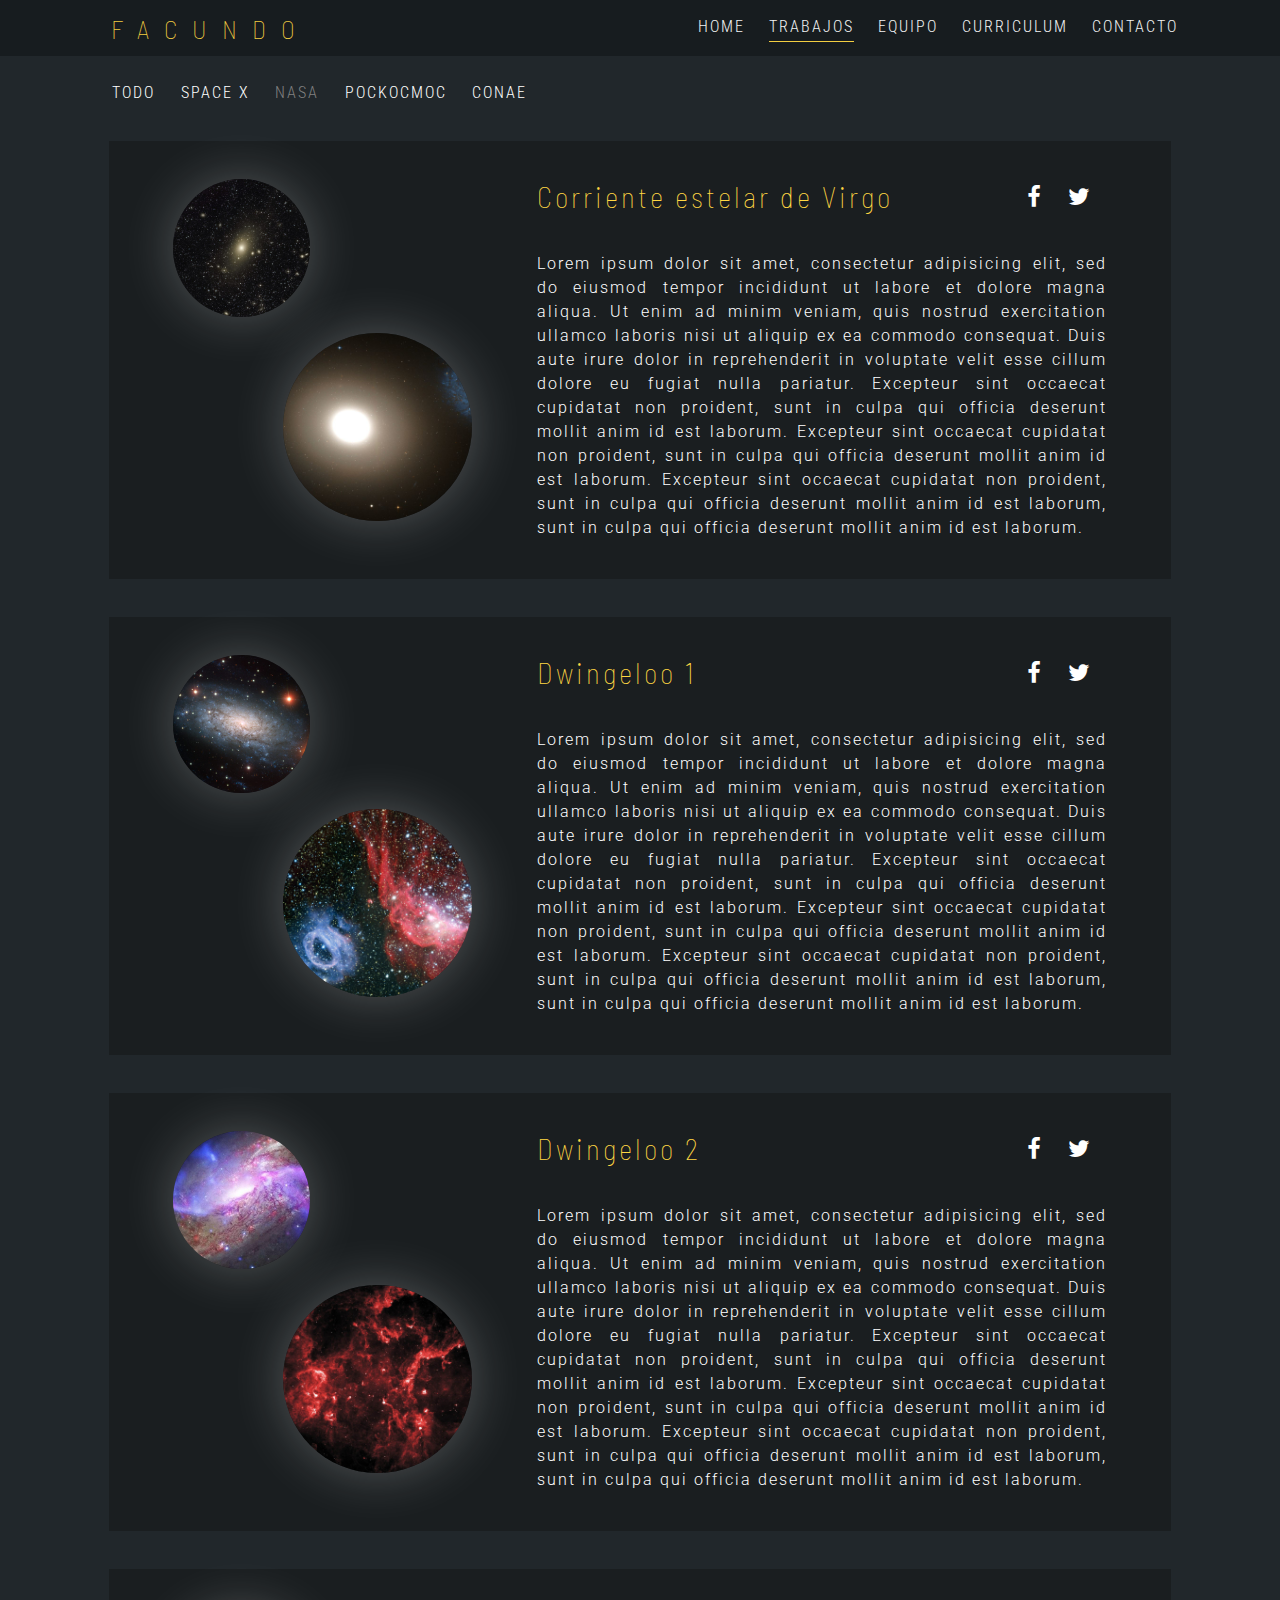
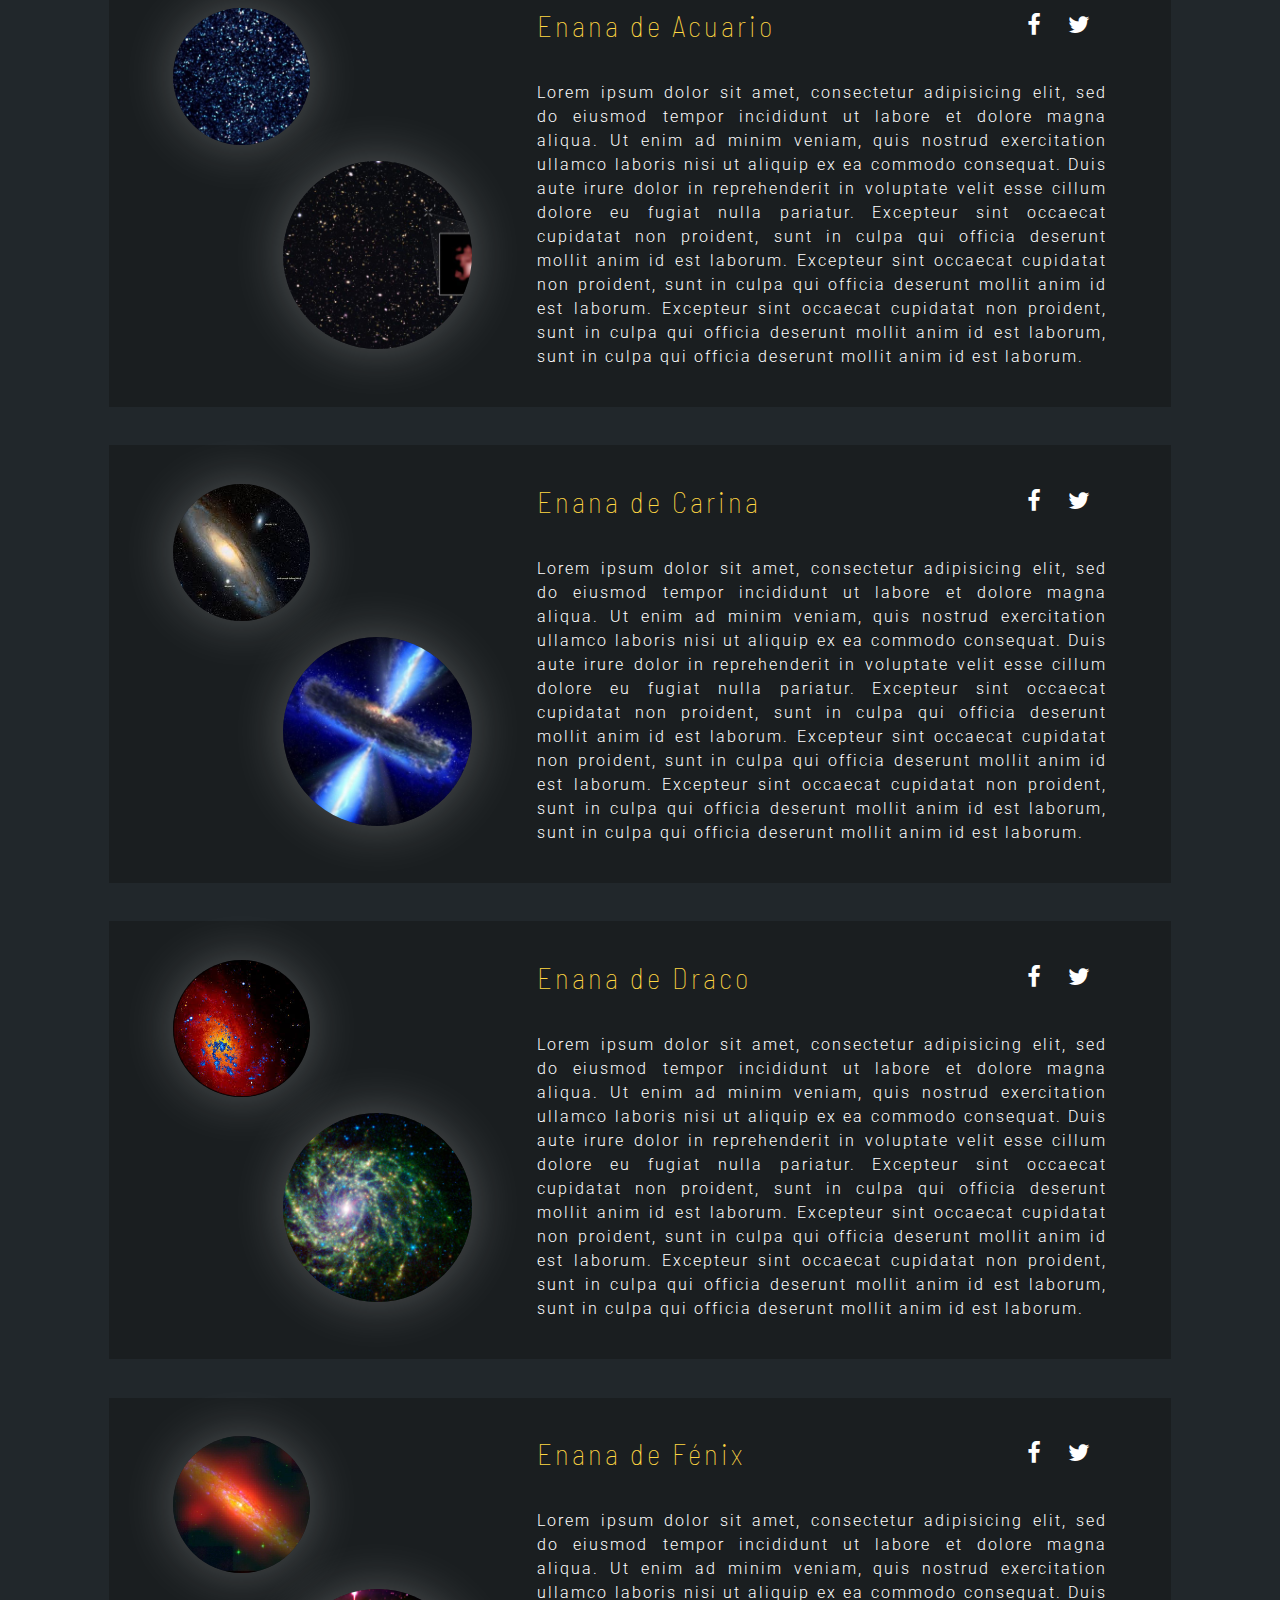
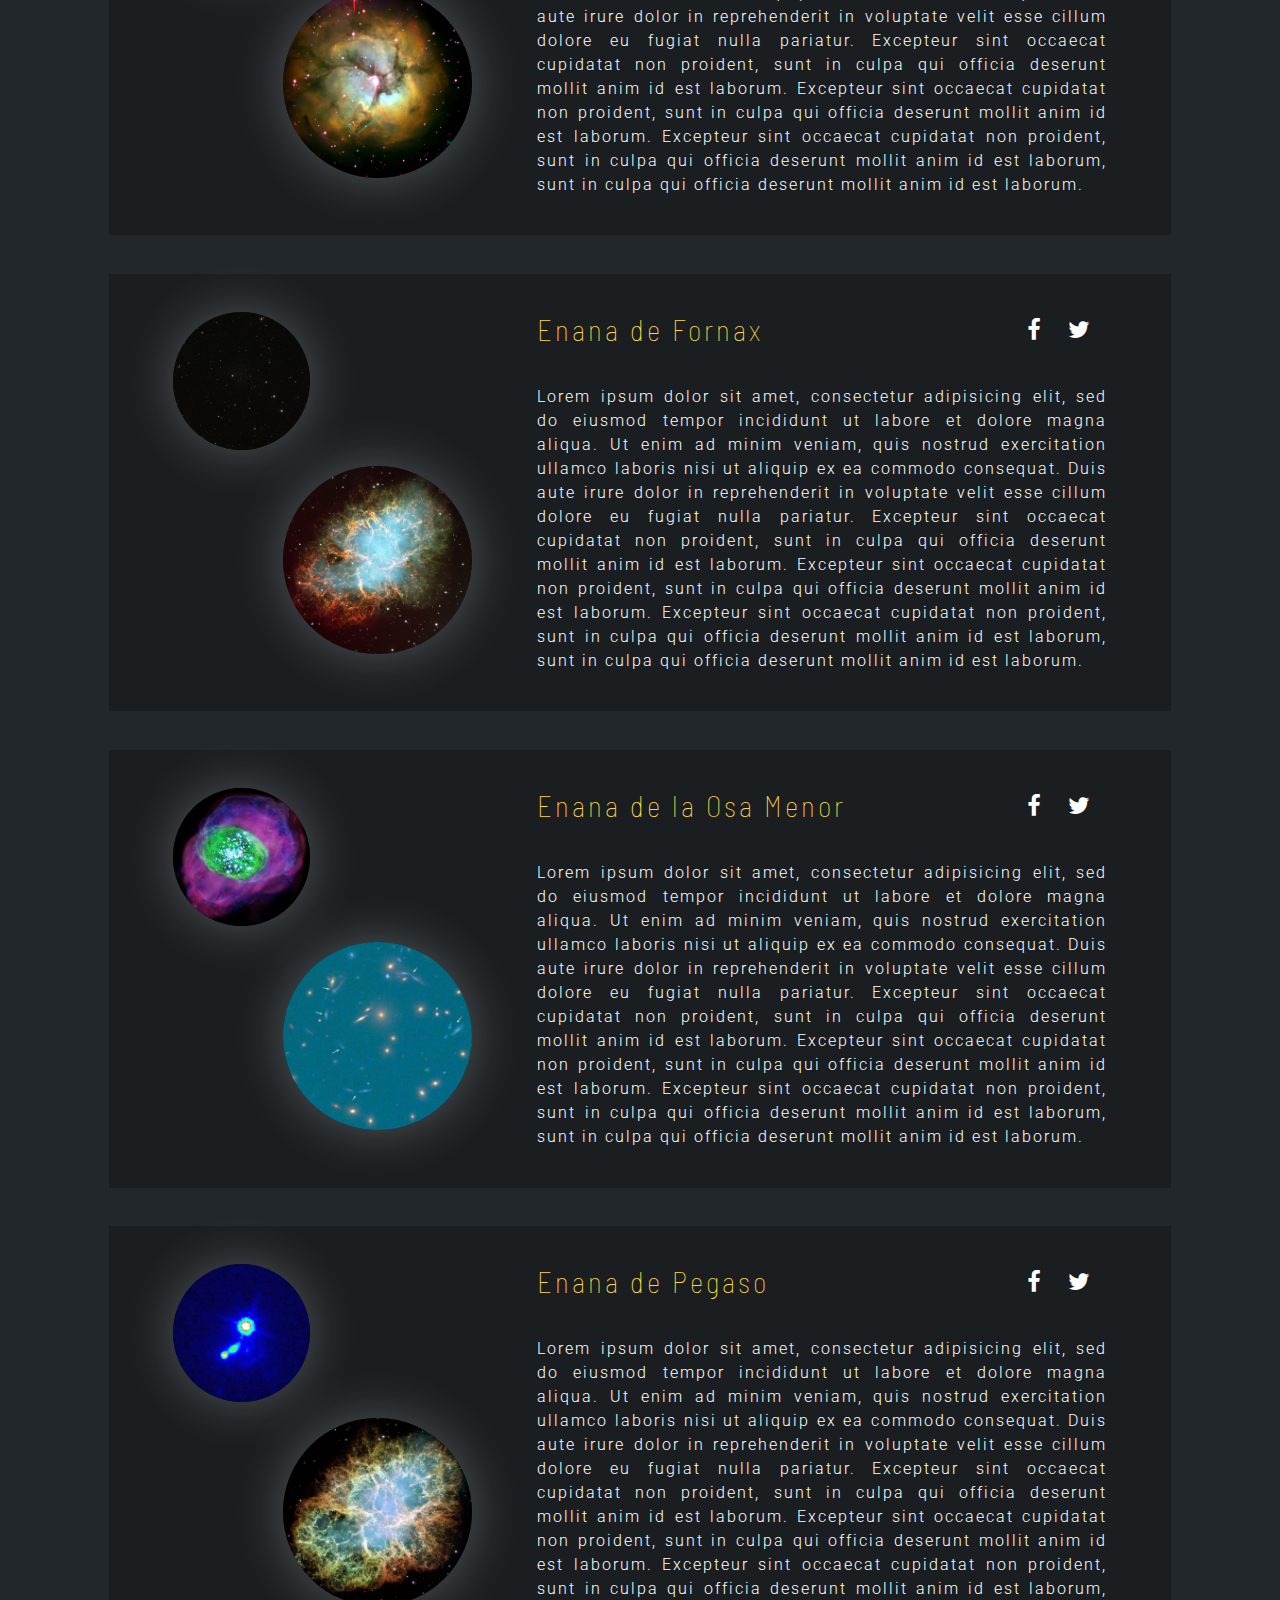
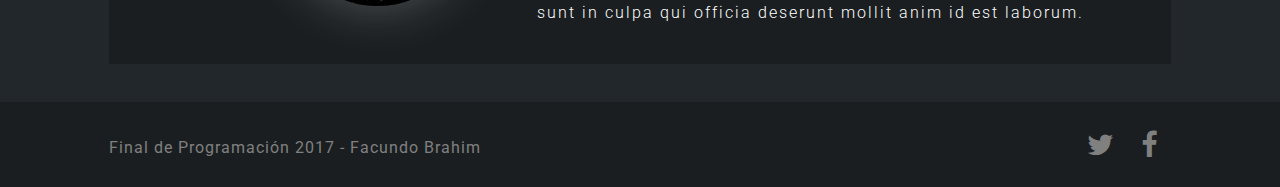
<file: nasa.html>
<!DOCTYPE html>
<html>

<head>

    <title>FB // NASA</title>

    <!-- META & CSS LINKS -->
    <meta http-equiv="content-type" content="text/html; charset=utf-8">
    <link rel="stylesheet" href="assets/css/styles2.css" type="text/css">
    <meta name="viewport" content="width=device-width, initial-scale=1">

    <!-- FONT AWESOME CSS LINK -->
    <link rel="stylesheet" href="assets/font-awesome/css/font-awesome.min.css">

    <!-- FAVICON LINK -->
    <link rel="shortcut icon" href="assets/favicon.ico" type="image/x-icon">
    <link rel="icon" href="assets/favicon.ico" type="image/x-icon">

    <!-- FONT LINKS -->
    <link href="https://fonts.googleapis.com/css?family=Roboto:100,100i,300,300i,400,400i,500,500i,700,700i,900,900i" rel="stylesheet">
    <link href="https://fonts.googleapis.com/css?family=Roboto+Condensed:300,300i,400,400i,700,700i" rel="stylesheet">
    <link href="https://fonts.googleapis.com/css?family=Barlow+Semi+Condensed:100,300,400,500,600,700,800,900" rel="stylesheet">

</head>

<body>

    <!-- HEADER BEGIN -->
    <header>

        <h1><a href="home.html">FACUNDO</a></h1>
        <nav id="navigation">
            <div id="botonesmenu">
                <a href="#navigation" class="open"><i class="fa fa-bars" aria-hidden="true"></i></a>
                <a href="#" class="close"><i class="fa fa-times" aria-hidden="true"></i></a>
            </div>
            <ul class="nav-items">
                <li><a href="index.html">HOME</a></li>
                <li><a id="pagactiva" href="trabajos.html">TRABAJOS</a></li>
                <li><a href="equipo.html">EQUIPO</a></li>
                <li><a href="curriculum.html">CURRICULUM</a></li>
                <li><a href="index.html #contacto">CONTACTO</a></li>
            </ul>
        </nav>

    </header>
    <!-- //HEADER END -->

    <!-- MAIN BEGIN -->
    <main>

        <!-- SECTION FILTRO BEGIN -->
        <section id="filtro">

            <div>
                <nav>
                    <ul>
                        <li><a href="trabajos.html">TODO</a></li>
                        <li><a href="spacex.html">SPACE X</a></li>
                        <li><a id="filtroactivo" href="nasa.html">NASA</a></li>
                        <li><a href="pockocmoc.html">POCKOCMOC</a></li>
                        <li><a href="conae.html">CONAE</a></li>
                    </ul>
                </nav>
            </div>

        </section>
        <!-- //SECTION FILTRO END -->

        <!-- SECTION TRABAJOS BEGIN -->
        <section id="trabajos">

            <script src="assets/js/trabajo.js"></script>
            <script>
                // RECORRO LOS ARRAYS CON UN FOR MODIFICANDO DE QUE POSICION A QUE OTRA VA A RECORRER DEPENDIENDO DE LO QUE QUIERA MOSTRAR.
                for (var contador = 10; contador < 20; contador++) {
                    // CONCATENO USANDO HTML DINAMICO, CREANDO UN DIV PARA CADA TRABAJO, CON SU RESPECTIVA IMAGEN, TITULO Y DESCRIPCION SACANDO LAS COSAS DE LOS ARRAYS.
                    document.write('<div><figure><img src="assets/img/trabajos1/' + arrayimgtrabajos[contador] + '.jpg" id="imagen1"><img src="assets/img/trabajos2/' + arrayimgtrabajos2[contador] + '.jpg" id="imagen2"></figure><figure><nav><ul class="fa-ul"><li><a href="https://www.facebook.com/facundo.brahim.96"><i class="fa fa-facebook fa-lg" aria-hidden="true"></i></a></li><li><a href="https://www.twitter.com/"><i class="fa fa-twitter fa-lg" aria-hidden="true"></i></a></li></ul></nav><h1>' + arrayh1trabajos[contador] + '</h1><p>' + arrayptrabajos[contador] + '</p></figure></div>');
                }
            </script>

        </section>
        <!-- //SECTION TRABAJOS END -->

    </main>
    <!-- //MAIN END -->

    <!-- FOOTER BEGIN -->
    <footer>

        <div>
            <p>Final de Programaci&oacute;n 2017 - Facundo Brahim</p>
            <figure>
                <a href="https://twitter.com/intent/tweet?text=Mira esta página! www.facundobrahim.com" data-size="large"><i class="fa fa-twitter" aria-hidden="true"></i></a>
                <a href="https://www.facebook.com/sharer/sharer.php?u=https%3A%2F%2Fwww.facundobrahim.com%2F&amp;src=sdkpreparse"><i class="fa fa-facebook" aria-hidden="true"></i></a>
            </figure>
        </div>

    </footer>
    <!-- // FOOTER END -->

</body>

</html>
</file>
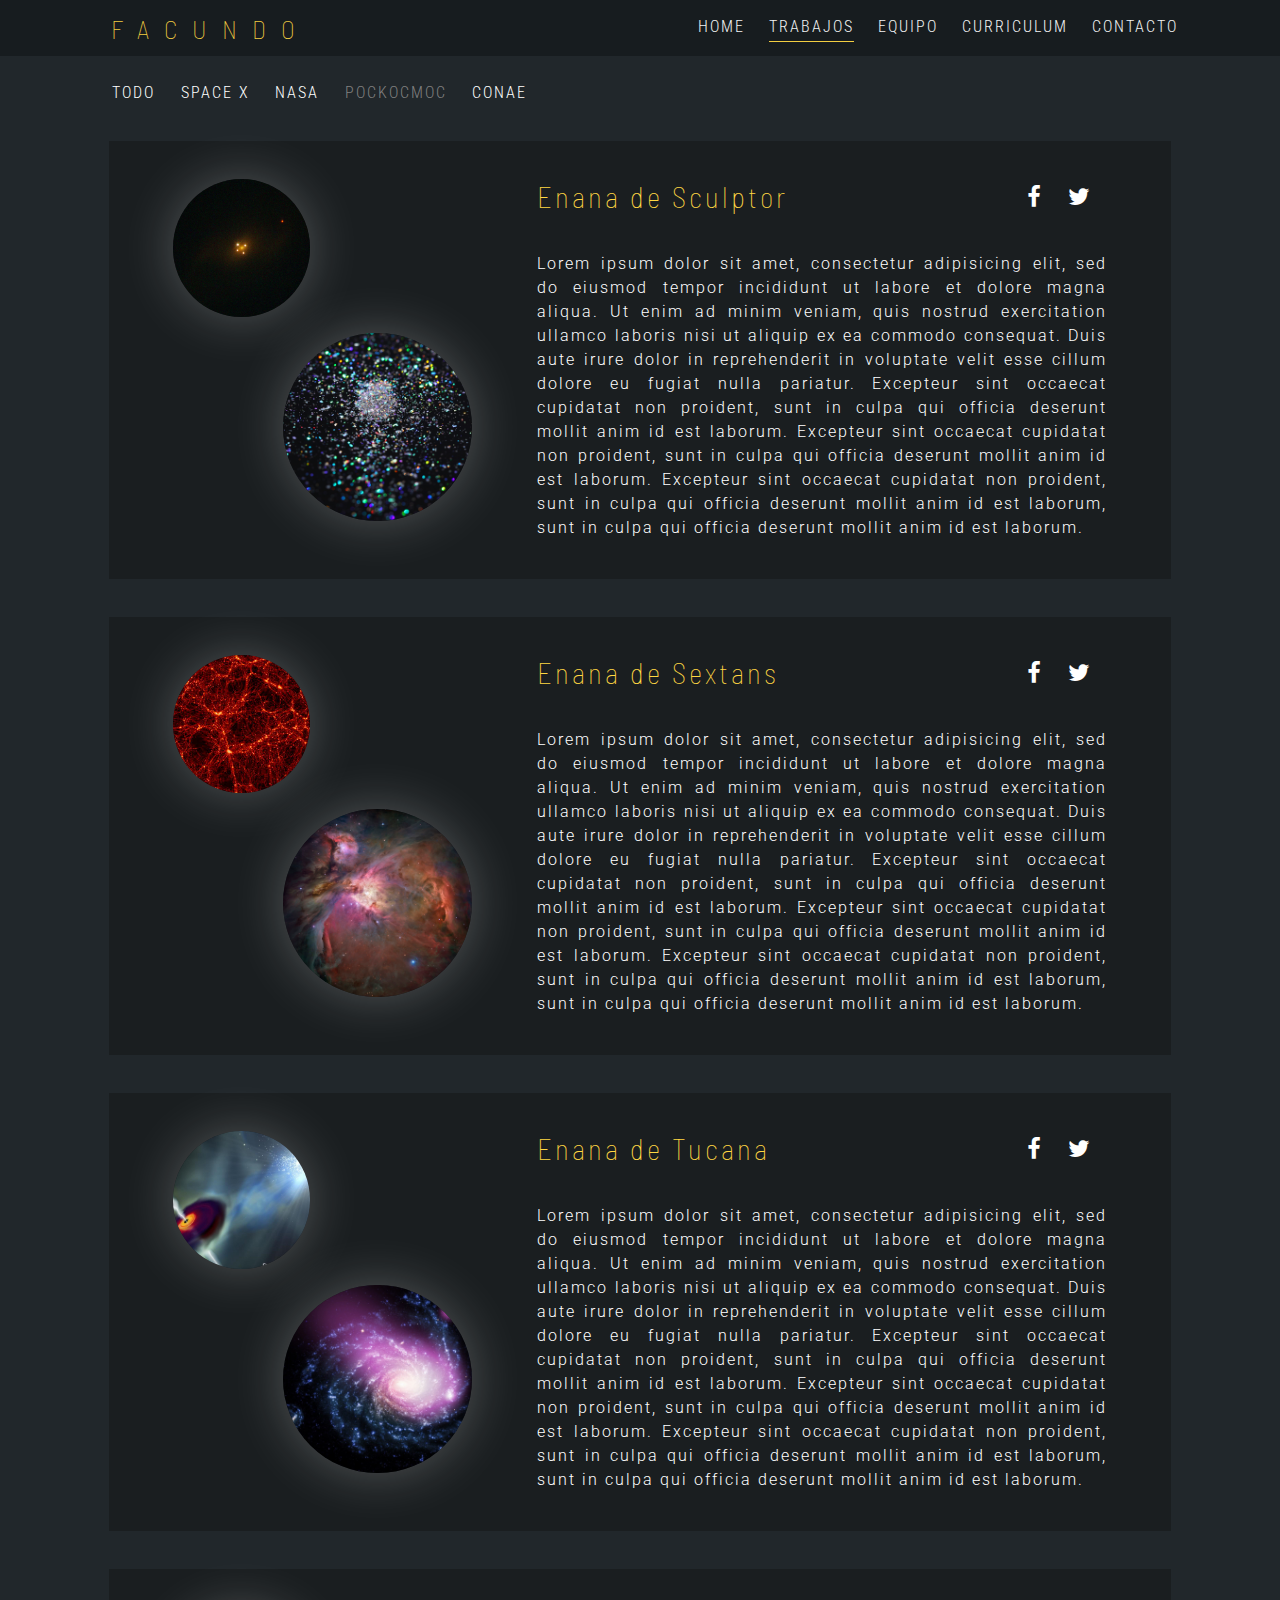
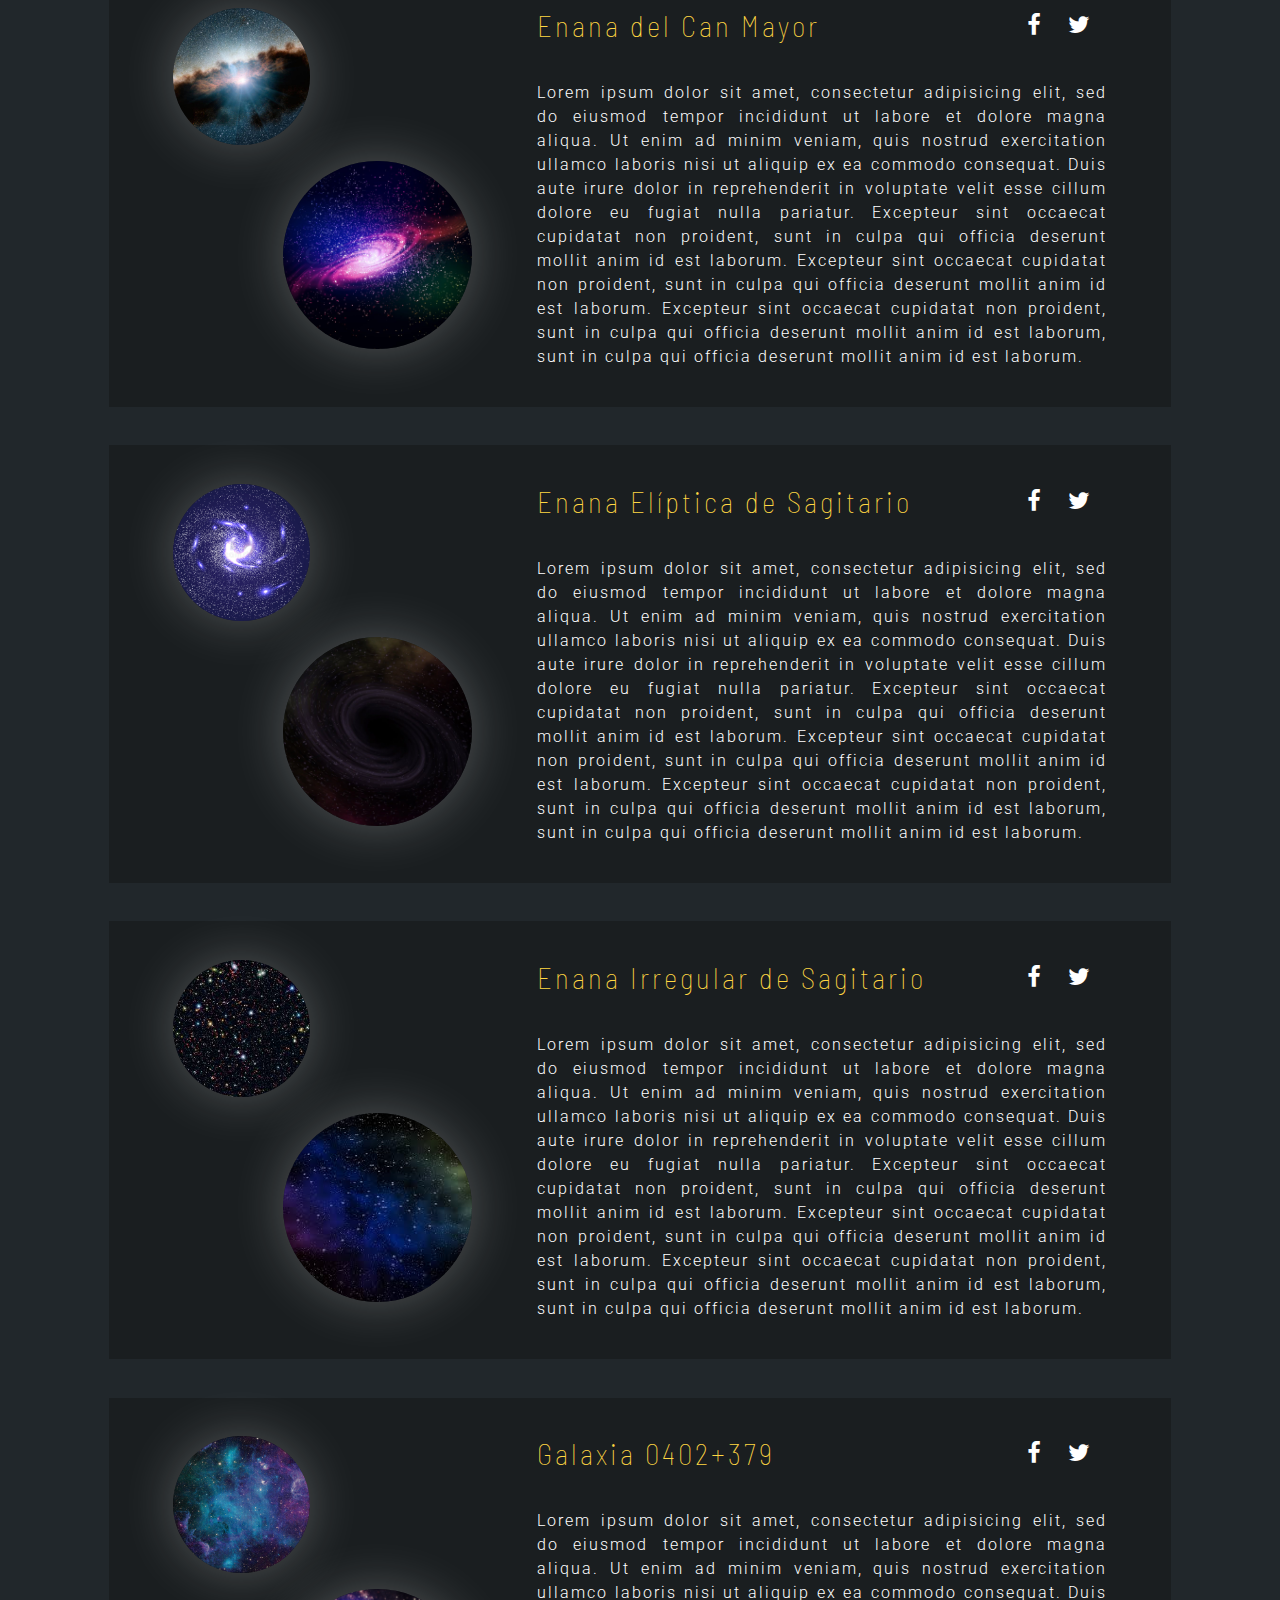
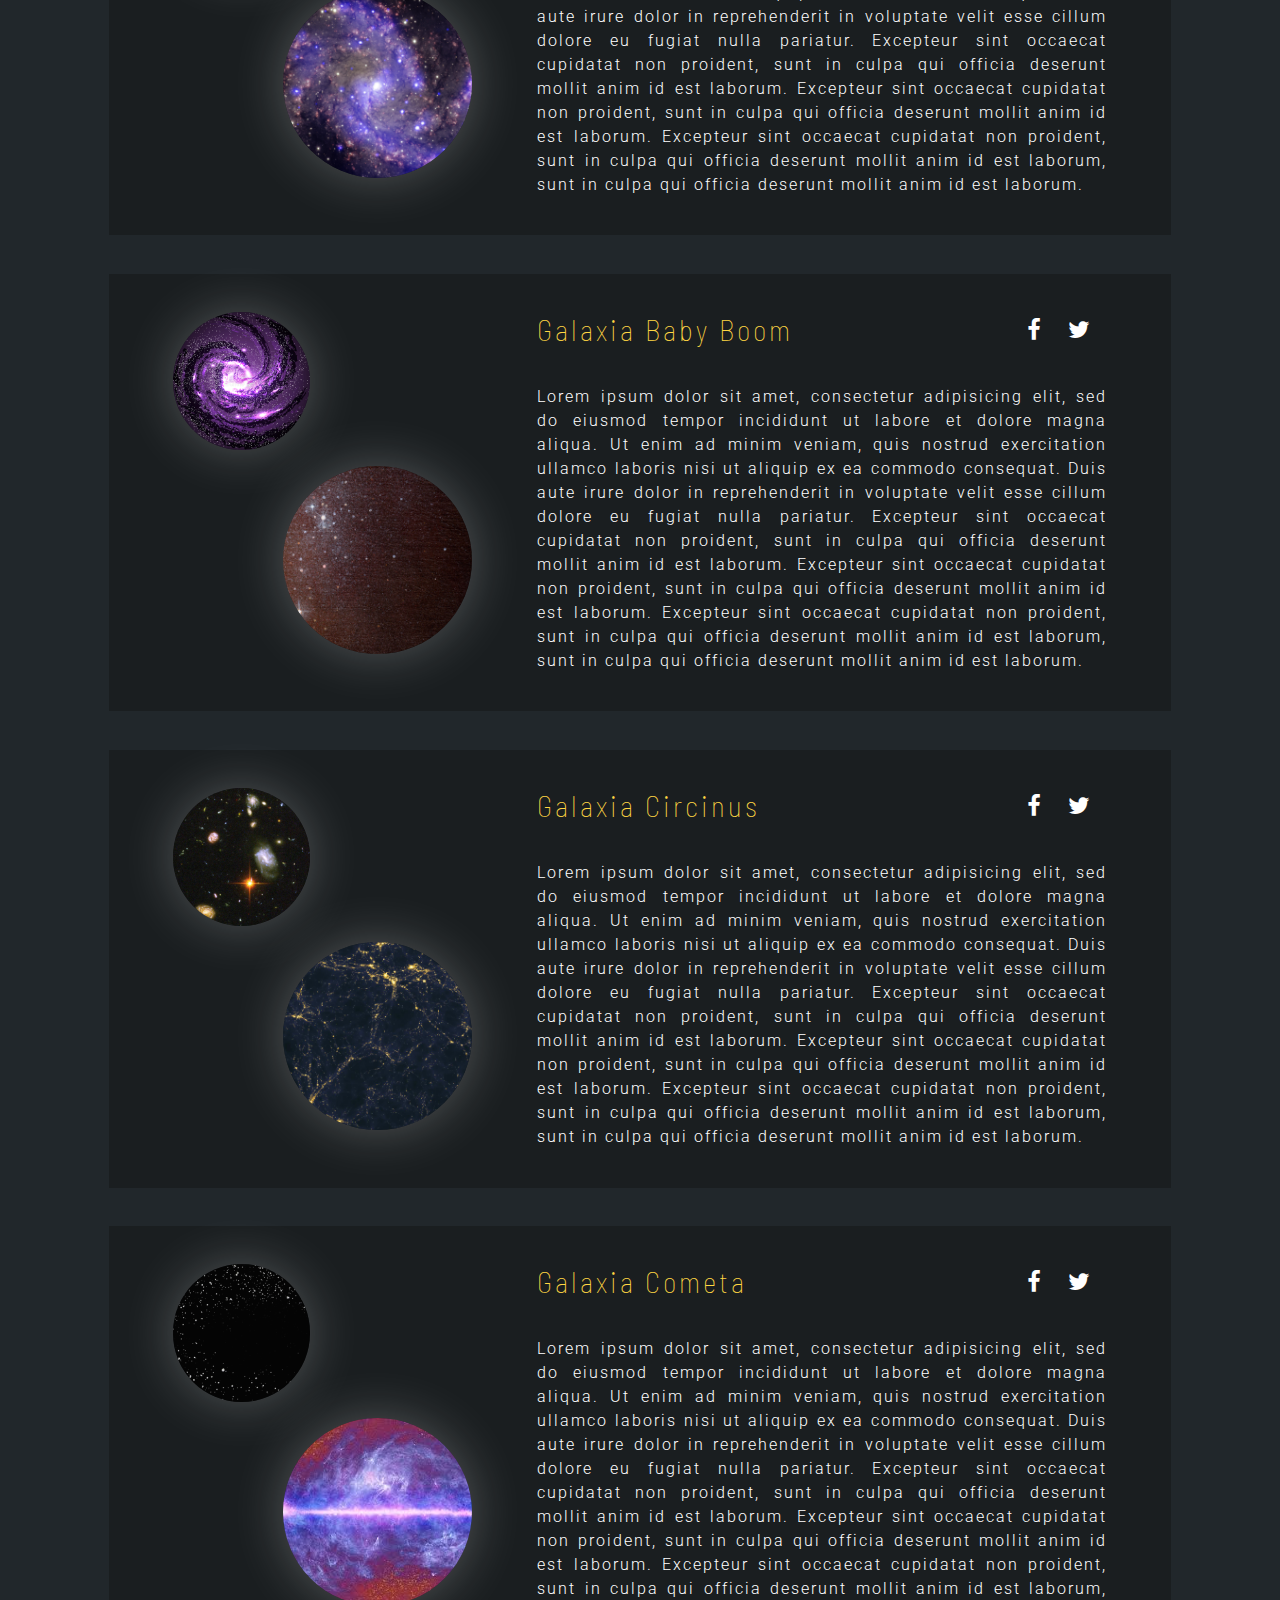
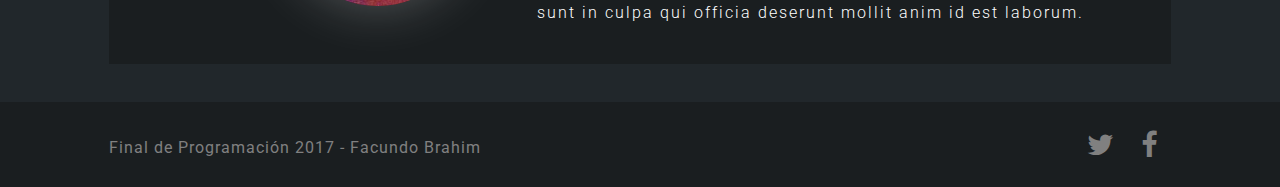
<file: pockocmoc.html>
<!DOCTYPE html>
<html>

<head>

    <title>FB // POCKOCMOC</title>

    <!-- META & CSS LINKS -->
    <meta http-equiv="content-type" content="text/html; charset=utf-8">
    <link rel="stylesheet" href="assets/css/styles2.css" type="text/css">
    <meta name="viewport" content="width=device-width, initial-scale=1">

    <!-- FONT AWESOME CSS LINK -->
    <link rel="stylesheet" href="assets/font-awesome/css/font-awesome.min.css">

    <!-- FAVICON LINK -->
    <link rel="shortcut icon" href="assets/favicon.ico" type="image/x-icon">
    <link rel="icon" href="assets/favicon.ico" type="image/x-icon">

    <!-- FONT LINKS -->
    <link href="https://fonts.googleapis.com/css?family=Roboto:100,100i,300,300i,400,400i,500,500i,700,700i,900,900i" rel="stylesheet">
    <link href="https://fonts.googleapis.com/css?family=Roboto+Condensed:300,300i,400,400i,700,700i" rel="stylesheet">
    <link href="https://fonts.googleapis.com/css?family=Barlow+Semi+Condensed:100,300,400,500,600,700,800,900" rel="stylesheet">

</head>

<body>

    <!-- HEADER BEGIN -->
    <header>

        <h1><a href="home.html">FACUNDO</a></h1>
        <nav id="navigation">
            <div id="botonesmenu">
                <a href="#navigation" class="open"><i class="fa fa-bars" aria-hidden="true"></i></a>
                <a href="#" class="close"><i class="fa fa-times" aria-hidden="true"></i></a>
            </div>
            <ul class="nav-items">
                <li><a href="index.html">HOME</a></li>
                <li><a id="pagactiva" href="trabajos.html">TRABAJOS</a></li>
                <li><a href="equipo.html">EQUIPO</a></li>
                <li><a href="curriculum.html">CURRICULUM</a></li>
                <li><a href="index.html #contacto">CONTACTO</a></li>
            </ul>
        </nav>

    </header>
    <!-- //HEADER END -->

    <!-- MAIN BEGIN -->
    <main>

        <!-- SECTION FILTRO BEGIN -->
        <section id="filtro">

            <div>
                <nav>
                    <ul>
                        <li><a href="trabajos.html">TODO</a></li>
                        <li><a href="spacex.html">SPACE X</a></li>
                        <li><a href="nasa.html">NASA</a></li>
                        <li><a id="filtroactivo" href="pockocmoc.html">POCKOCMOC</a></li>
                        <li><a href="conae.html">CONAE</a></li>
                    </ul>
                </nav>
            </div>

        </section>
        <!-- //SECTION FILTRO END -->

        <!-- SECTION TRABAJOS BEGIN -->
        <section id="trabajos">

            <script src="assets/js/trabajo.js"></script>
            <script>
                // RECORRO LOS ARRAYS CON UN FOR MODIFICANDO DE QUE POSICION A QUE OTRA VA A RECORRER DEPENDIENDO DE LO QUE QUIERA MOSTRAR.
                for (var contador = 20; contador < 30; contador++) {
                    // CONCATENO USANDO HTML DINAMICO, CREANDO UN DIV PARA CADA TRABAJO, CON SU RESPECTIVA IMAGEN, TITULO Y DESCRIPCION SACANDO LAS COSAS DE LOS ARRAYS.
                    document.write('<div><figure><img src="assets/img/trabajos1/' + arrayimgtrabajos[contador] + '.jpg" id="imagen1"><img src="assets/img/trabajos2/' + arrayimgtrabajos2[contador] + '.jpg" id="imagen2"></figure><figure><nav><ul class="fa-ul"><li><a href="https://www.facebook.com/facundo.brahim.96"><i class="fa fa-facebook fa-lg" aria-hidden="true"></i></a></li><li><a href="https://www.twitter.com/"><i class="fa fa-twitter fa-lg" aria-hidden="true"></i></a></li></ul></nav><h1>' + arrayh1trabajos[contador] + '</h1><p>' + arrayptrabajos[contador] + '</p></figure></div>');
                }
            </script>

        </section>
        <!-- //SECTION TRABAJOS END -->

    </main>
    <!-- //MAIN END -->

    <!-- FOOTER BEGIN -->
    <footer>

        <div>
            <p>Final de Programaci&oacute;n 2017 - Facundo Brahim</p>
            <figure>
                <a href="https://twitter.com/intent/tweet?text=Mira esta página! www.facundobrahim.com" data-size="large"><i class="fa fa-twitter" aria-hidden="true"></i></a>
                <a href="https://www.facebook.com/sharer/sharer.php?u=https%3A%2F%2Fwww.facundobrahim.com%2F&amp;src=sdkpreparse"><i class="fa fa-facebook" aria-hidden="true"></i></a>
            </figure>
        </div>

    </footer>
    <!-- // FOOTER END -->

</body>

</html>
</file>
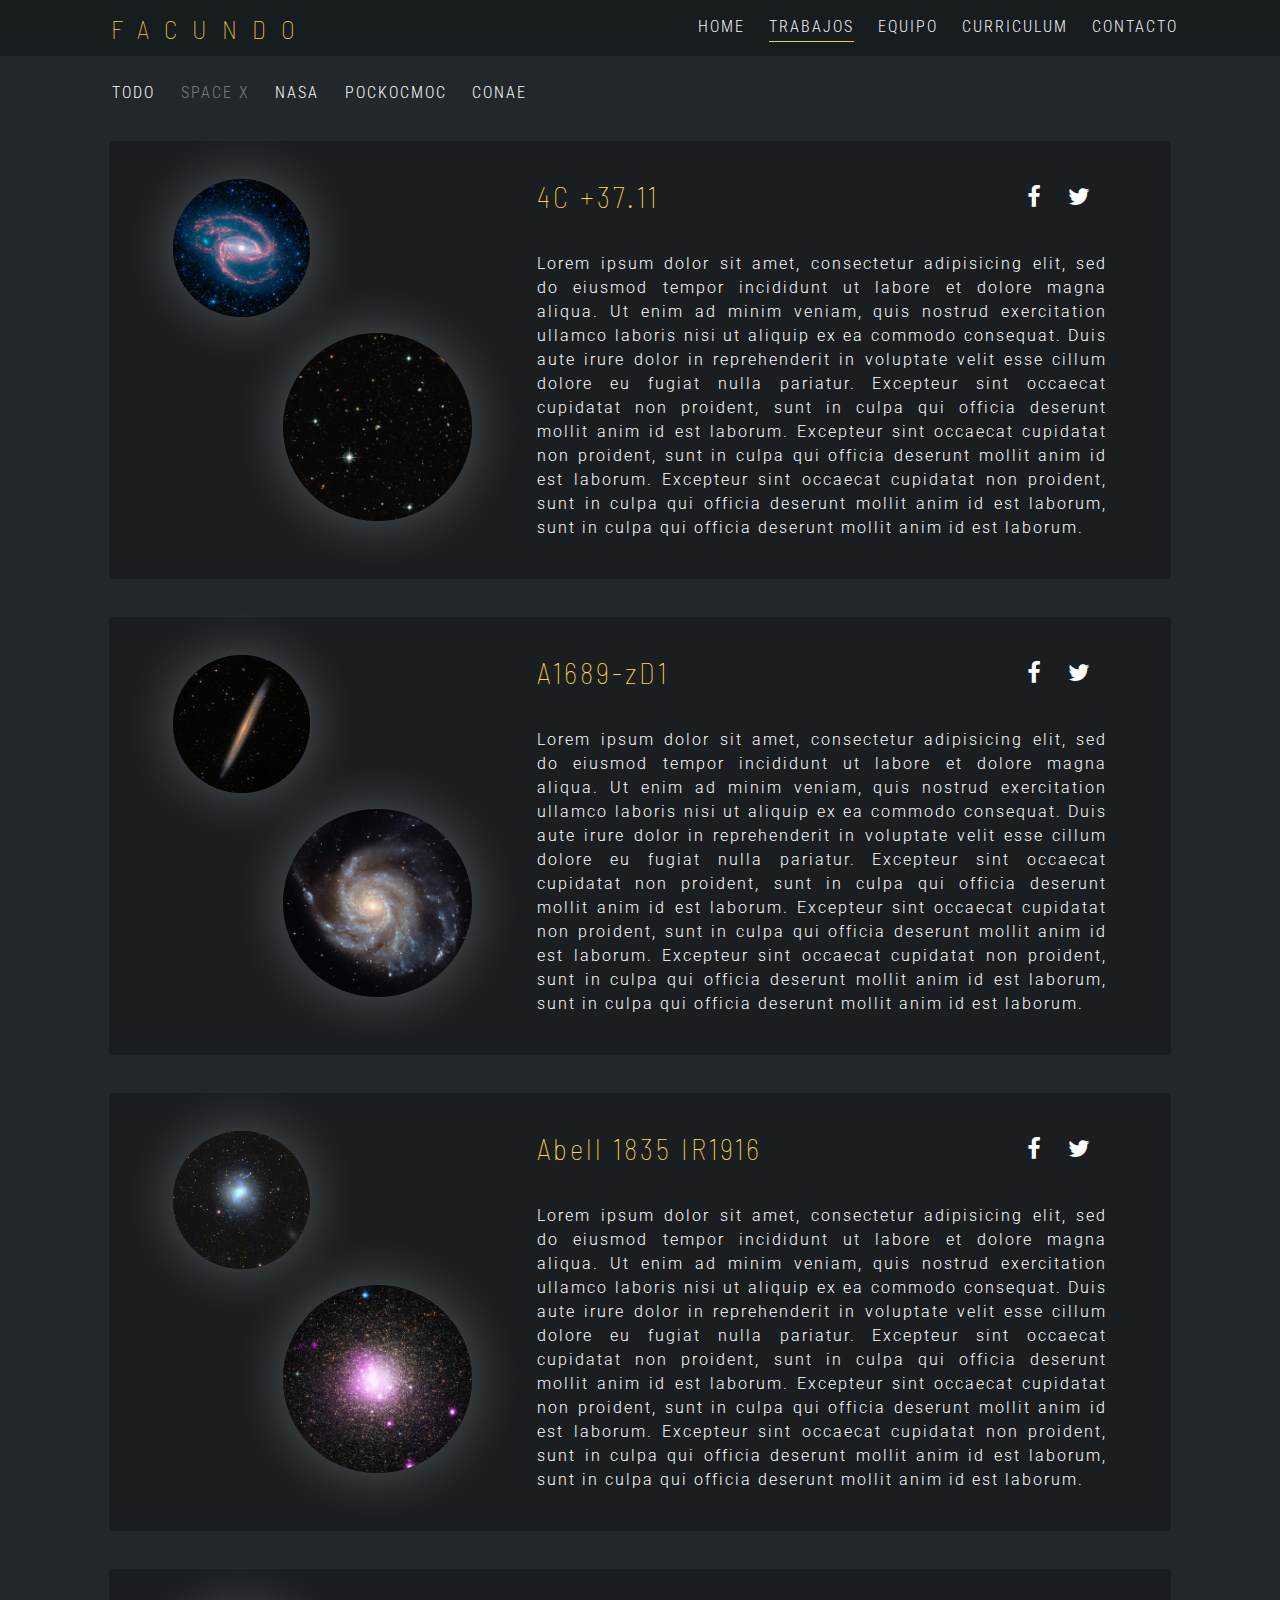
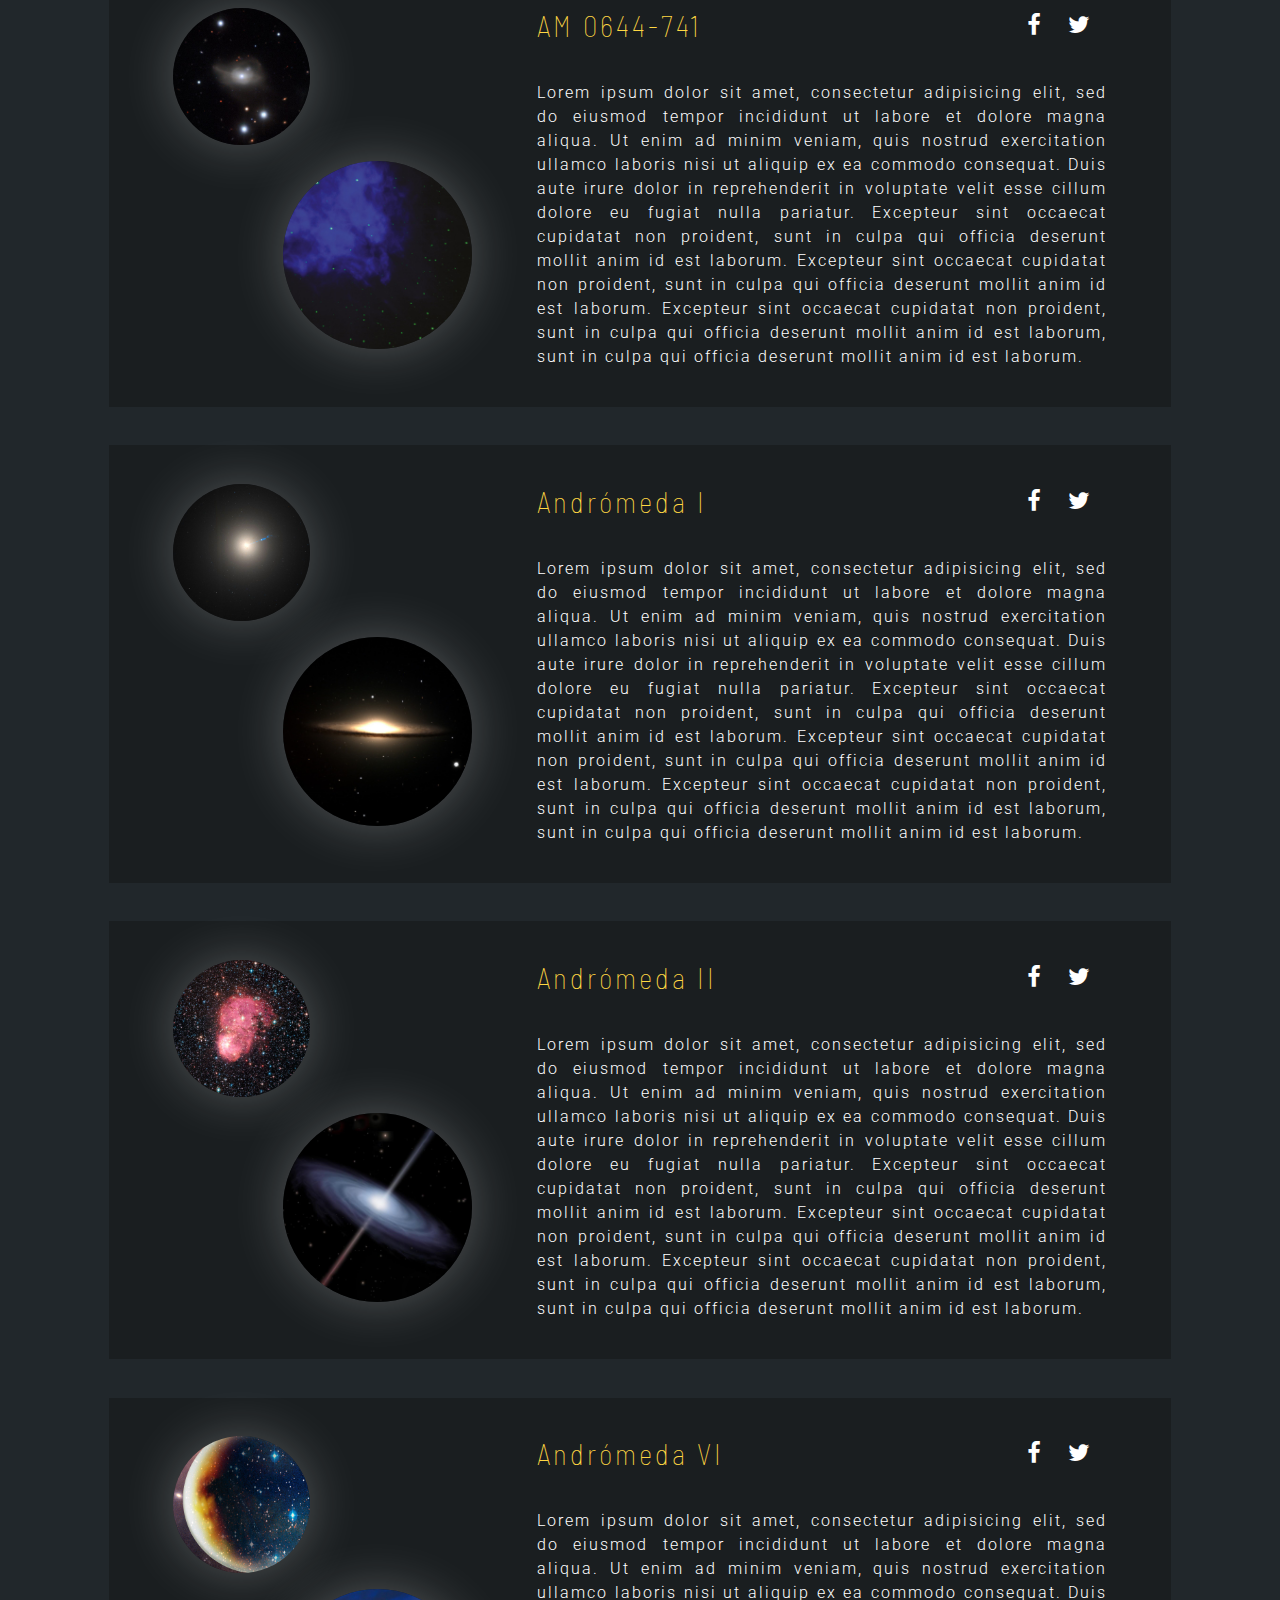
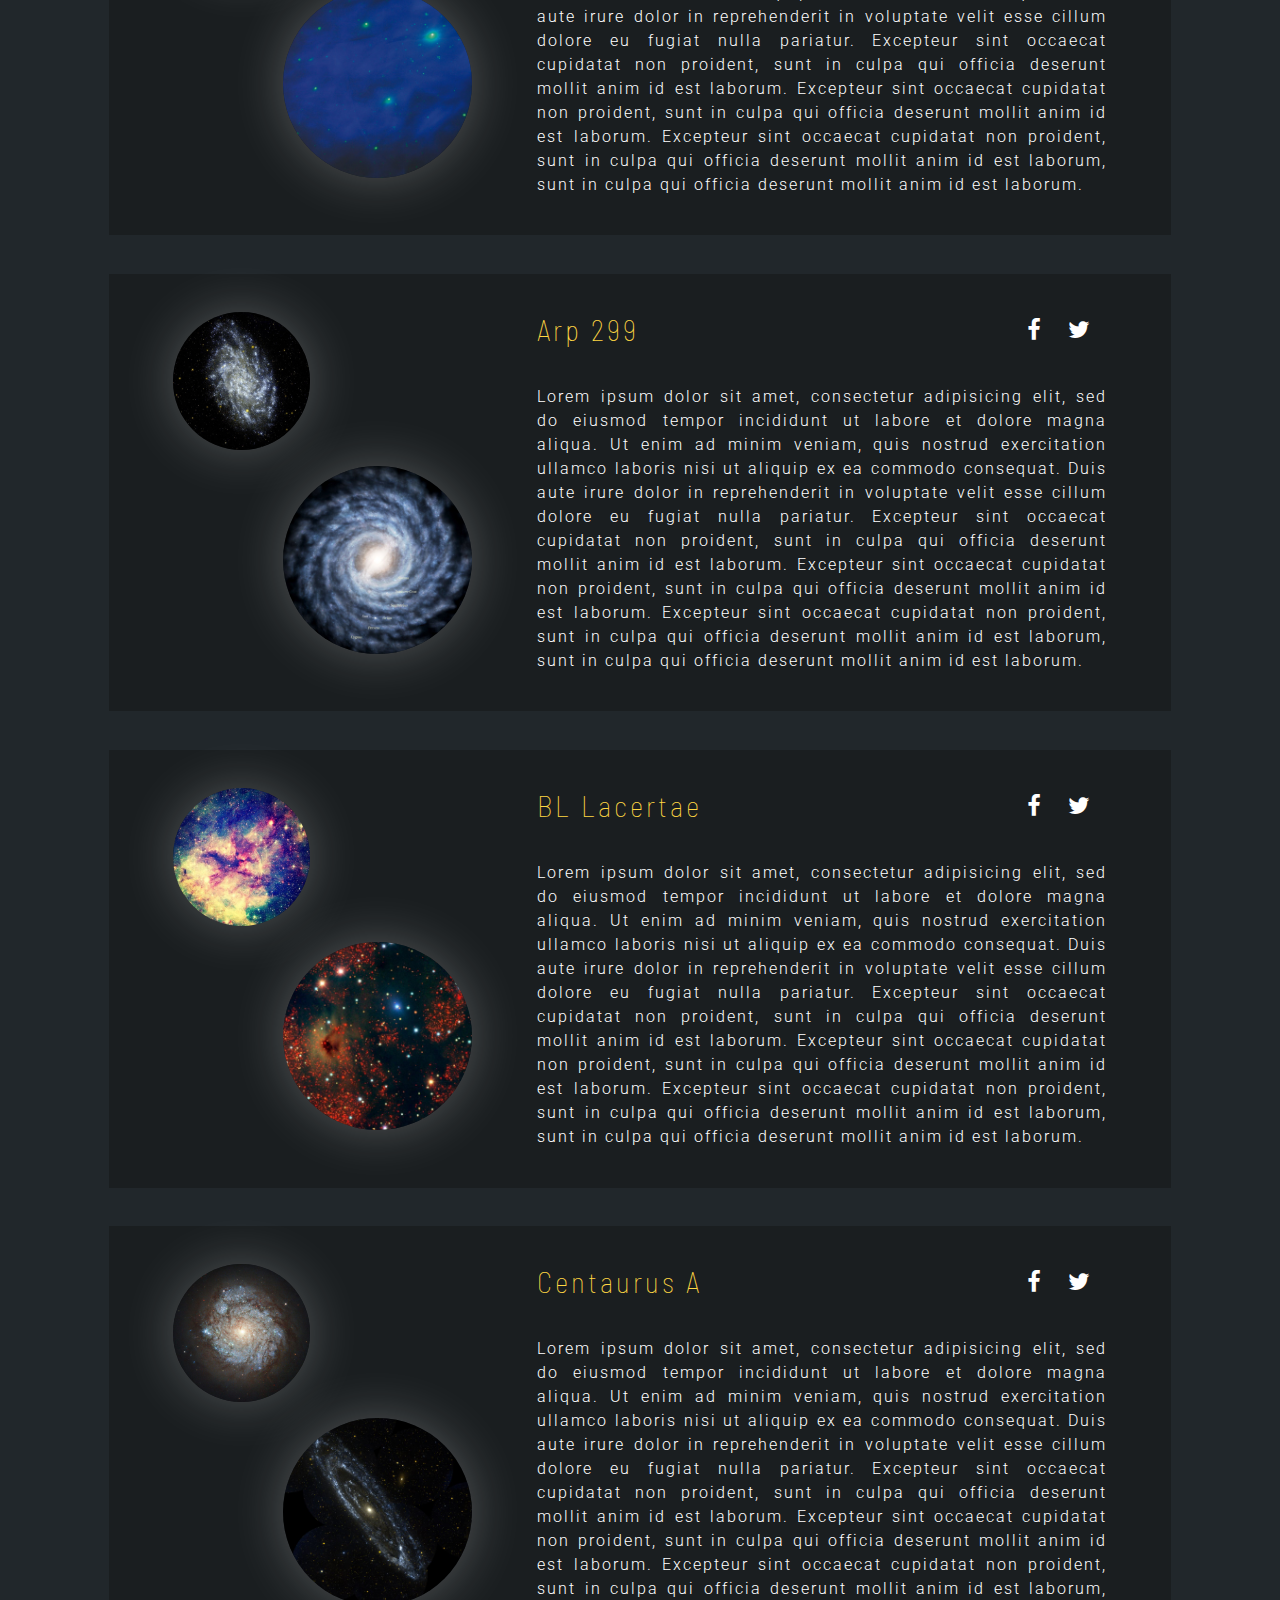
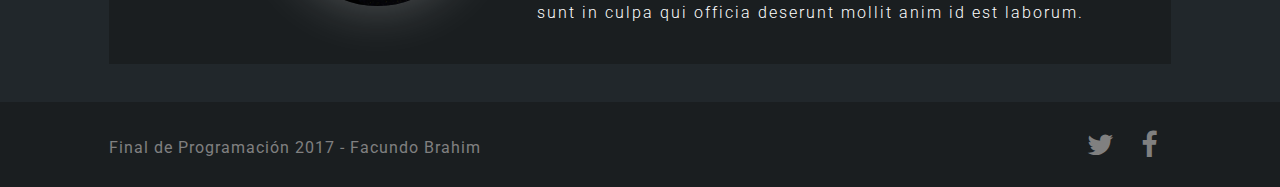
<file: spacex.html>
<!DOCTYPE html>
<html>

<head>

    <title>FB // SPACE X</title>

    <!-- META & CSS LINKS -->
    <meta http-equiv="content-type" content="text/html; charset=utf-8">
    <link rel="stylesheet" href="assets/css/styles2.css" type="text/css">
    <meta name="viewport" content="width=device-width, initial-scale=1">

    <!-- FONT AWESOME CSS LINK -->
    <link rel="stylesheet" href="assets/font-awesome/css/font-awesome.min.css">

    <!-- FAVICON LINK -->
    <link rel="shortcut icon" href="assets/favicon.ico" type="image/x-icon">
    <link rel="icon" href="assets/favicon.ico" type="image/x-icon">

    <!-- FONT LINKS -->
    <link href="https://fonts.googleapis.com/css?family=Roboto:100,100i,300,300i,400,400i,500,500i,700,700i,900,900i" rel="stylesheet">
    <link href="https://fonts.googleapis.com/css?family=Roboto+Condensed:300,300i,400,400i,700,700i" rel="stylesheet">
    <link href="https://fonts.googleapis.com/css?family=Barlow+Semi+Condensed:100,300,400,500,600,700,800,900" rel="stylesheet">

</head>

<body>

    <!-- HEADER BEGIN -->
    <header>

        <h1><a href="home.html">FACUNDO</a></h1>
        <nav id="navigation">
            <div id="botonesmenu">
                <a href="#navigation" class="open"><i class="fa fa-bars" aria-hidden="true"></i></a>
                <a href="#" class="close"><i class="fa fa-times" aria-hidden="true"></i></a>
            </div>
            <ul class="nav-items">
                <li><a href="index.html">HOME</a></li>
                <li><a id="pagactiva" href="trabajos.html">TRABAJOS</a></li>
                <li><a href="equipo.html">EQUIPO</a></li>
                <li><a href="curriculum.html">CURRICULUM</a></li>
                <li><a href="index.html #contacto">CONTACTO</a></li>
            </ul>
        </nav>

    </header>
    <!-- //HEADER END -->

    <!-- MAIN BEGIN -->
    <main>

        <!-- SECTION FILTRO BEGIN -->
        <section id="filtro">

            <div>
                <nav>
                    <ul>
                        <li><a href="trabajos.html">TODO</a></li>
                        <li><a id="filtroactivo" href="spacex.html">SPACE X</a></li>
                        <li><a href="nasa.html">NASA</a></li>
                        <li><a href="pockocmoc.html">POCKOCMOC</a></li>
                        <li><a href="conae.html">CONAE</a></li>
                    </ul>
                </nav>
            </div>

        </section>
        <!-- //SECTION FILTRO END -->

        <!-- SECTION TRABAJOS BEGIN -->
        <section id="trabajos">

            <script src="assets/js/trabajo.js"></script>
            <script>
                // RECORRO LOS ARRAYS CON UN FOR MODIFICANDO DE QUE POSICION A QUE OTRA VA A RECORRER DEPENDIENDO DE LO QUE QUIERA MOSTRAR.
                for (var contador = 0; contador < 10; contador++) {
                    // CONCATENO USANDO HTML DINAMICO, CREANDO UN DIV PARA CADA TRABAJO, CON SU RESPECTIVA IMAGEN, TITULO Y DESCRIPCION SACANDO LAS COSAS DE LOS ARRAYS.
                    document.write('<div><figure><img src="assets/img/trabajos1/' + arrayimgtrabajos[contador] + '.jpg" id="imagen1"><img src="assets/img/trabajos2/' + arrayimgtrabajos2[contador] + '.jpg" id="imagen2"></figure><figure><nav><ul class="fa-ul"><li><a href="https://www.facebook.com/facundo.brahim.96"><i class="fa fa-facebook fa-lg" aria-hidden="true"></i></a></li><li><a href="https://www.twitter.com/"><i class="fa fa-twitter fa-lg" aria-hidden="true"></i></a></li></ul></nav><h1>' + arrayh1trabajos[contador] + '</h1><p>' + arrayptrabajos[contador] + '</p></figure></div>');
                }
            </script>

        </section>
        <!-- //SECTION TRABAJOS END -->

    </main>
    <!-- //MAIN END -->

    <!-- FOOTER BEGIN -->
    <footer>

        <div>
            <p>Final de Programaci&oacute;n 2017 - Facundo Brahim</p>
            <figure>
                <a href="https://twitter.com/intent/tweet?text=Mira esta página! www.facundobrahim.com" data-size="large"><i class="fa fa-twitter" aria-hidden="true"></i></a>
                <a href="https://www.facebook.com/sharer/sharer.php?u=https%3A%2F%2Fwww.facundobrahim.com%2F&amp;src=sdkpreparse"><i class="fa fa-facebook" aria-hidden="true"></i></a>
            </figure>
        </div>

    </footer>
    <!-- // FOOTER END -->

</body>

</html>
</file>
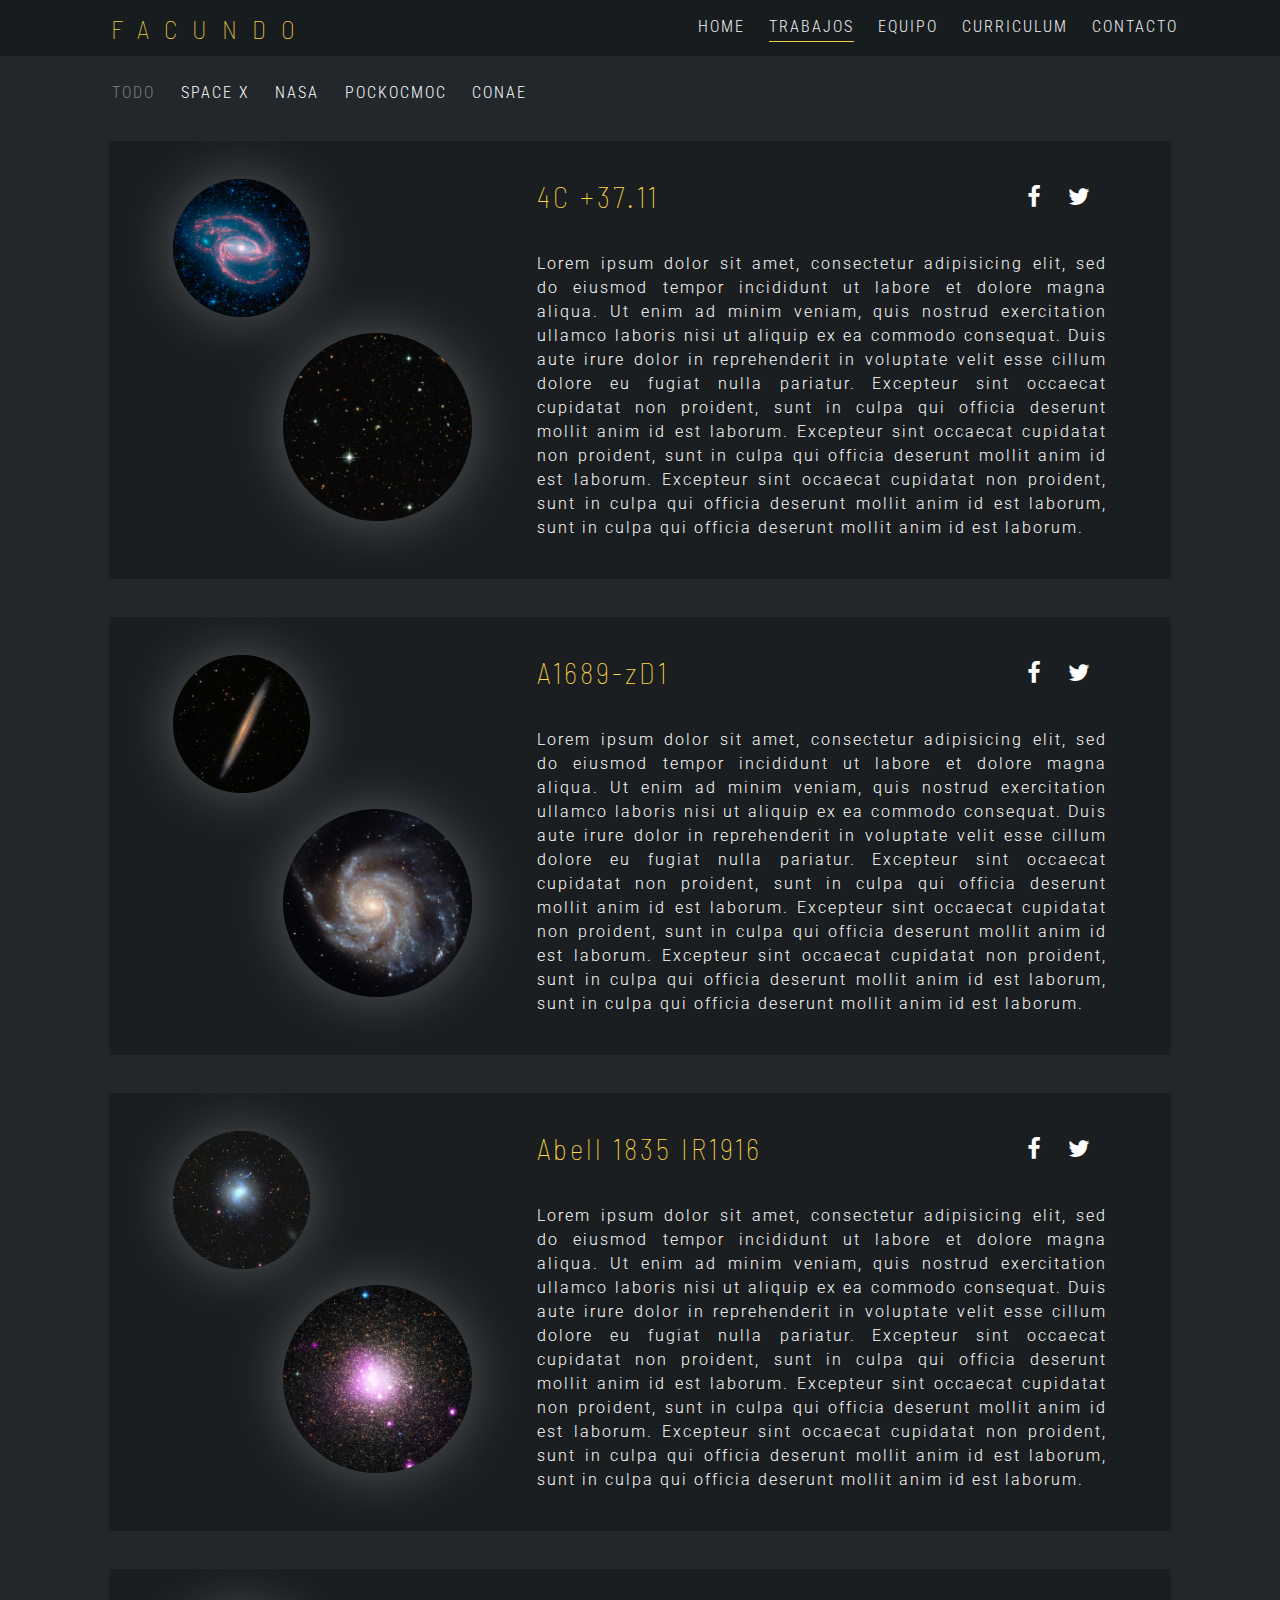
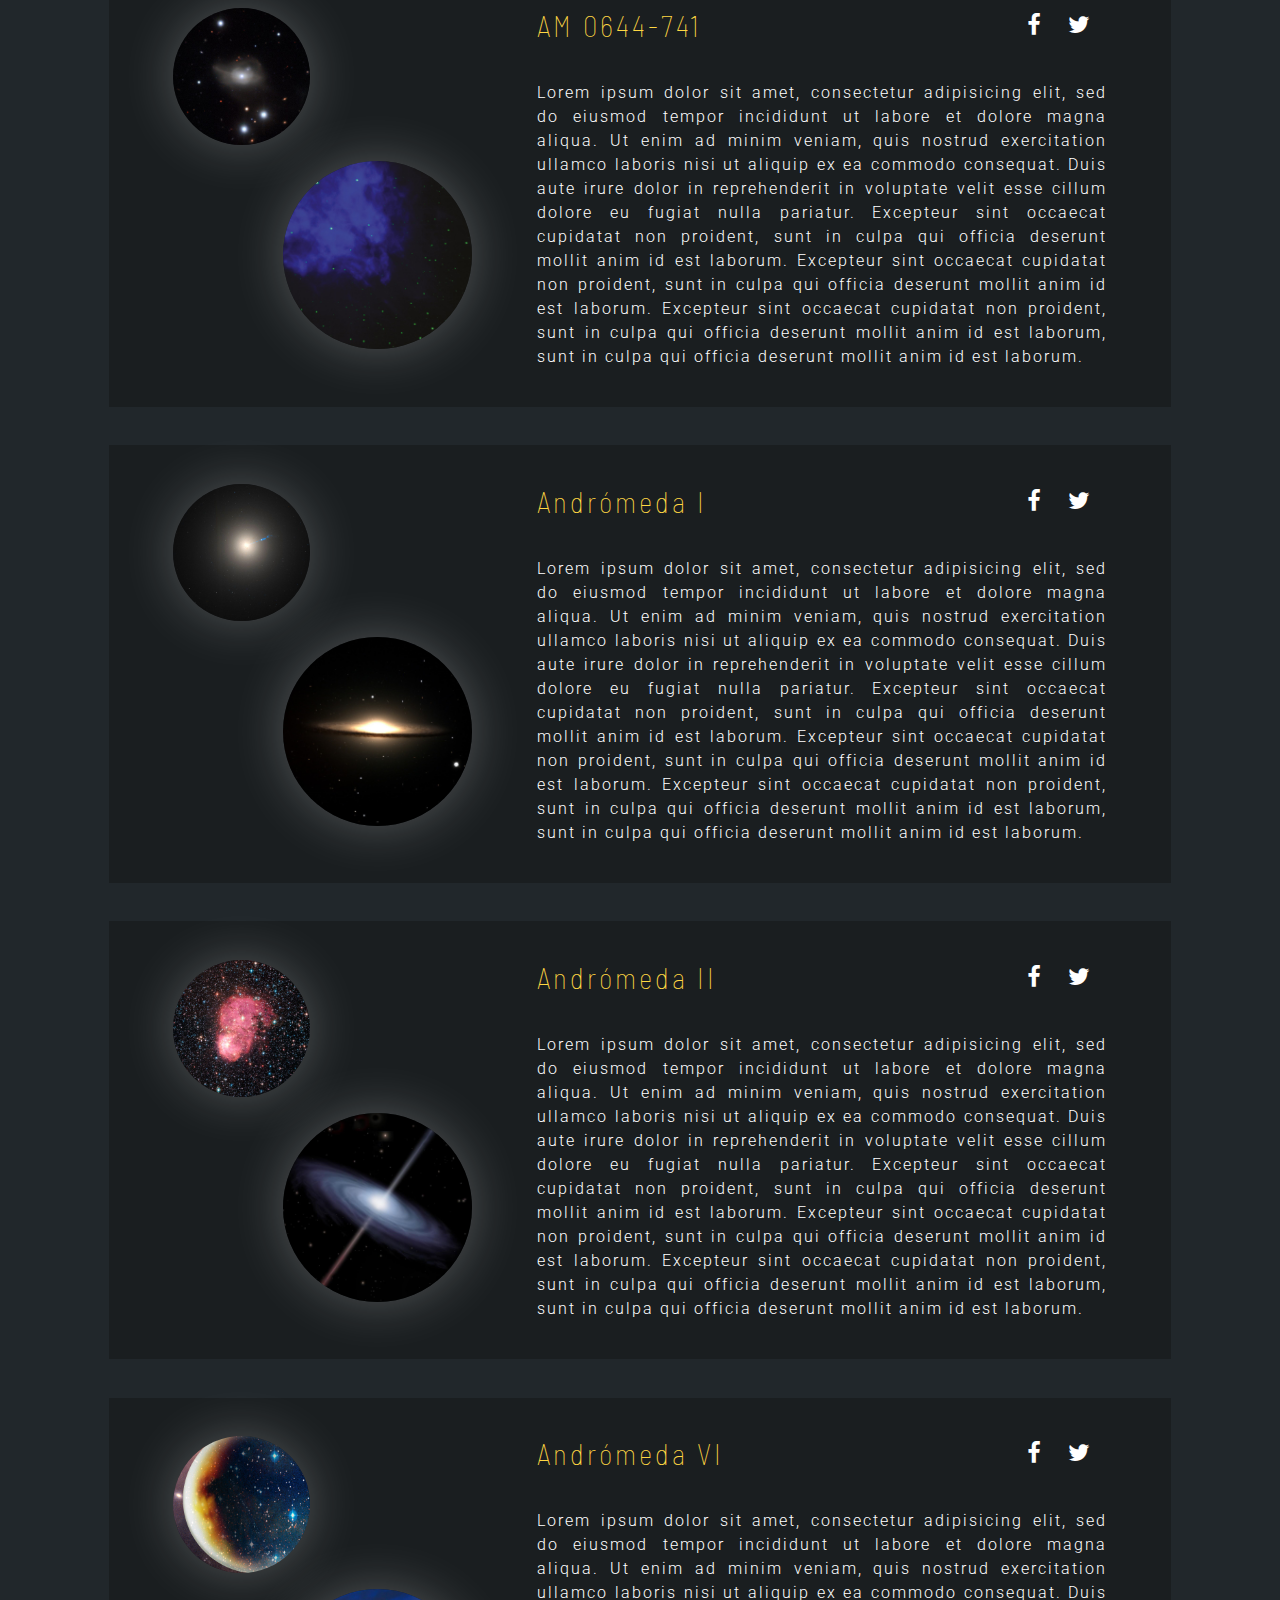
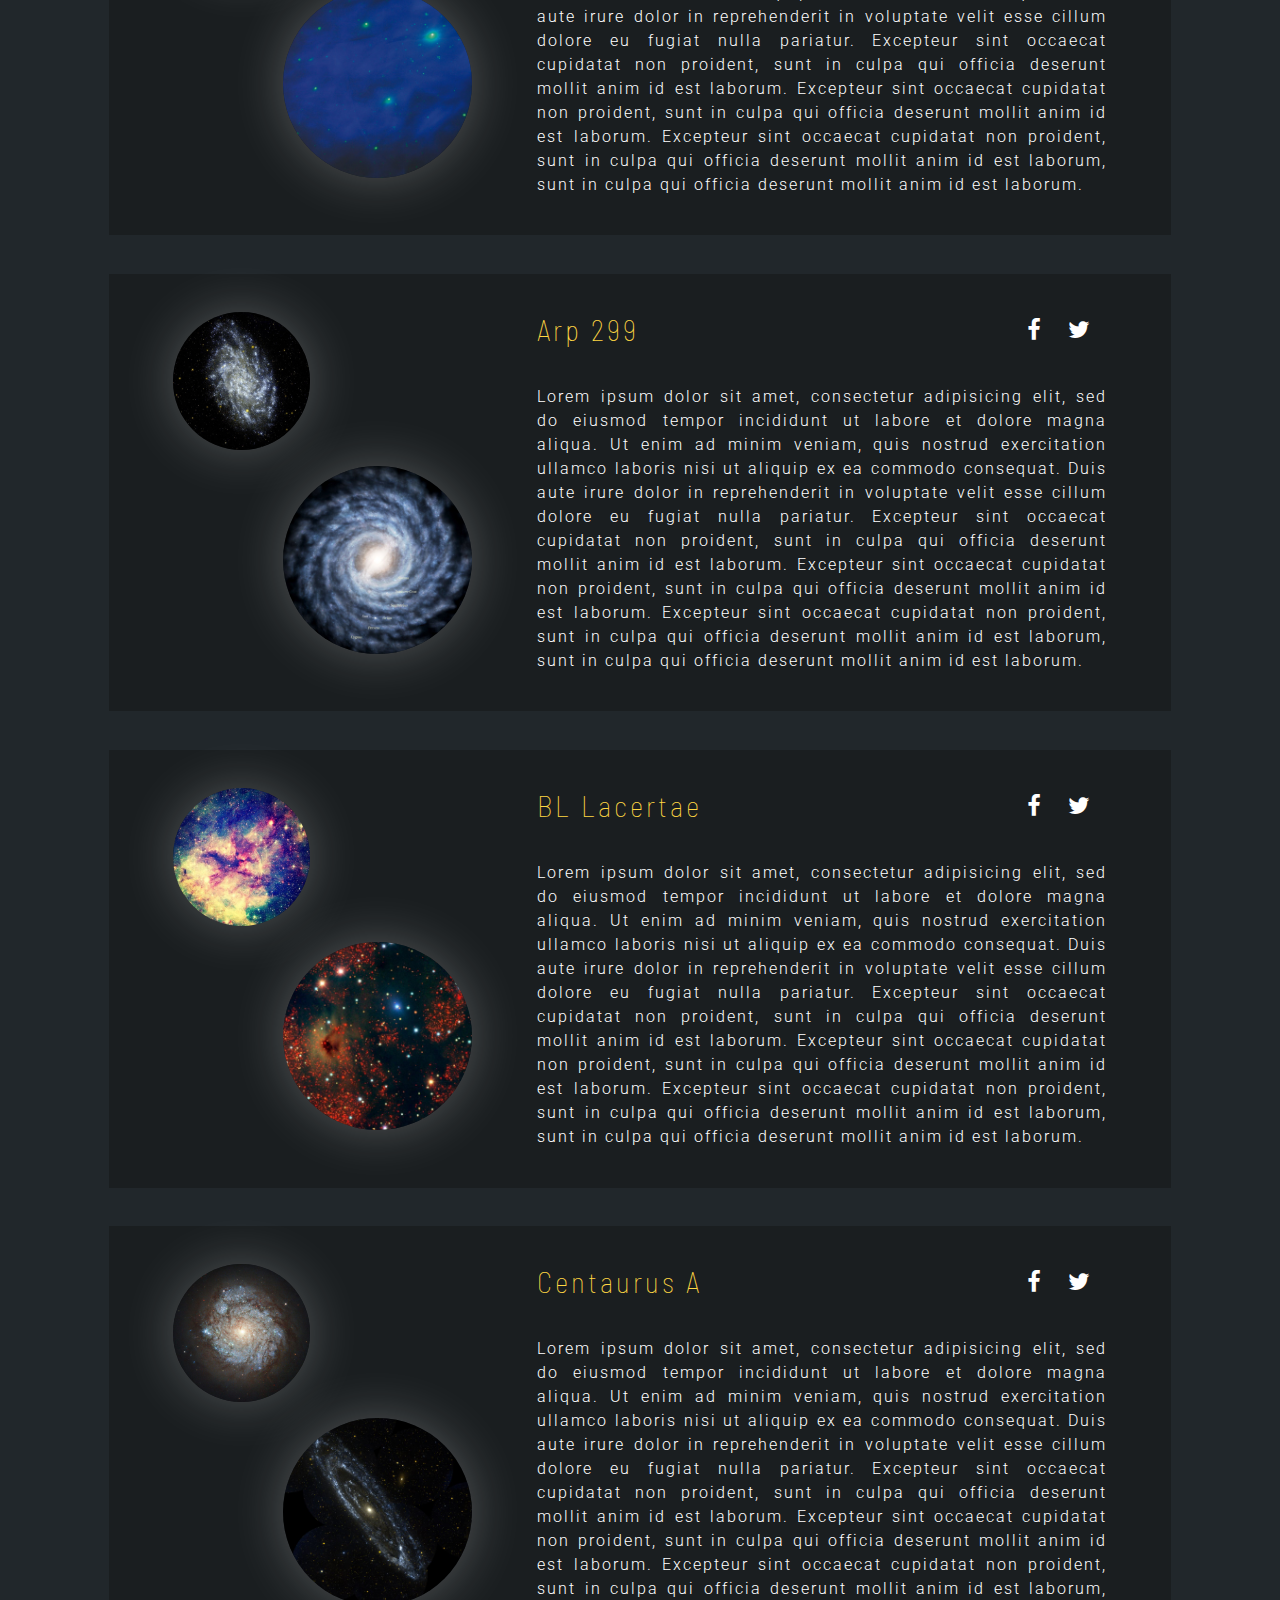
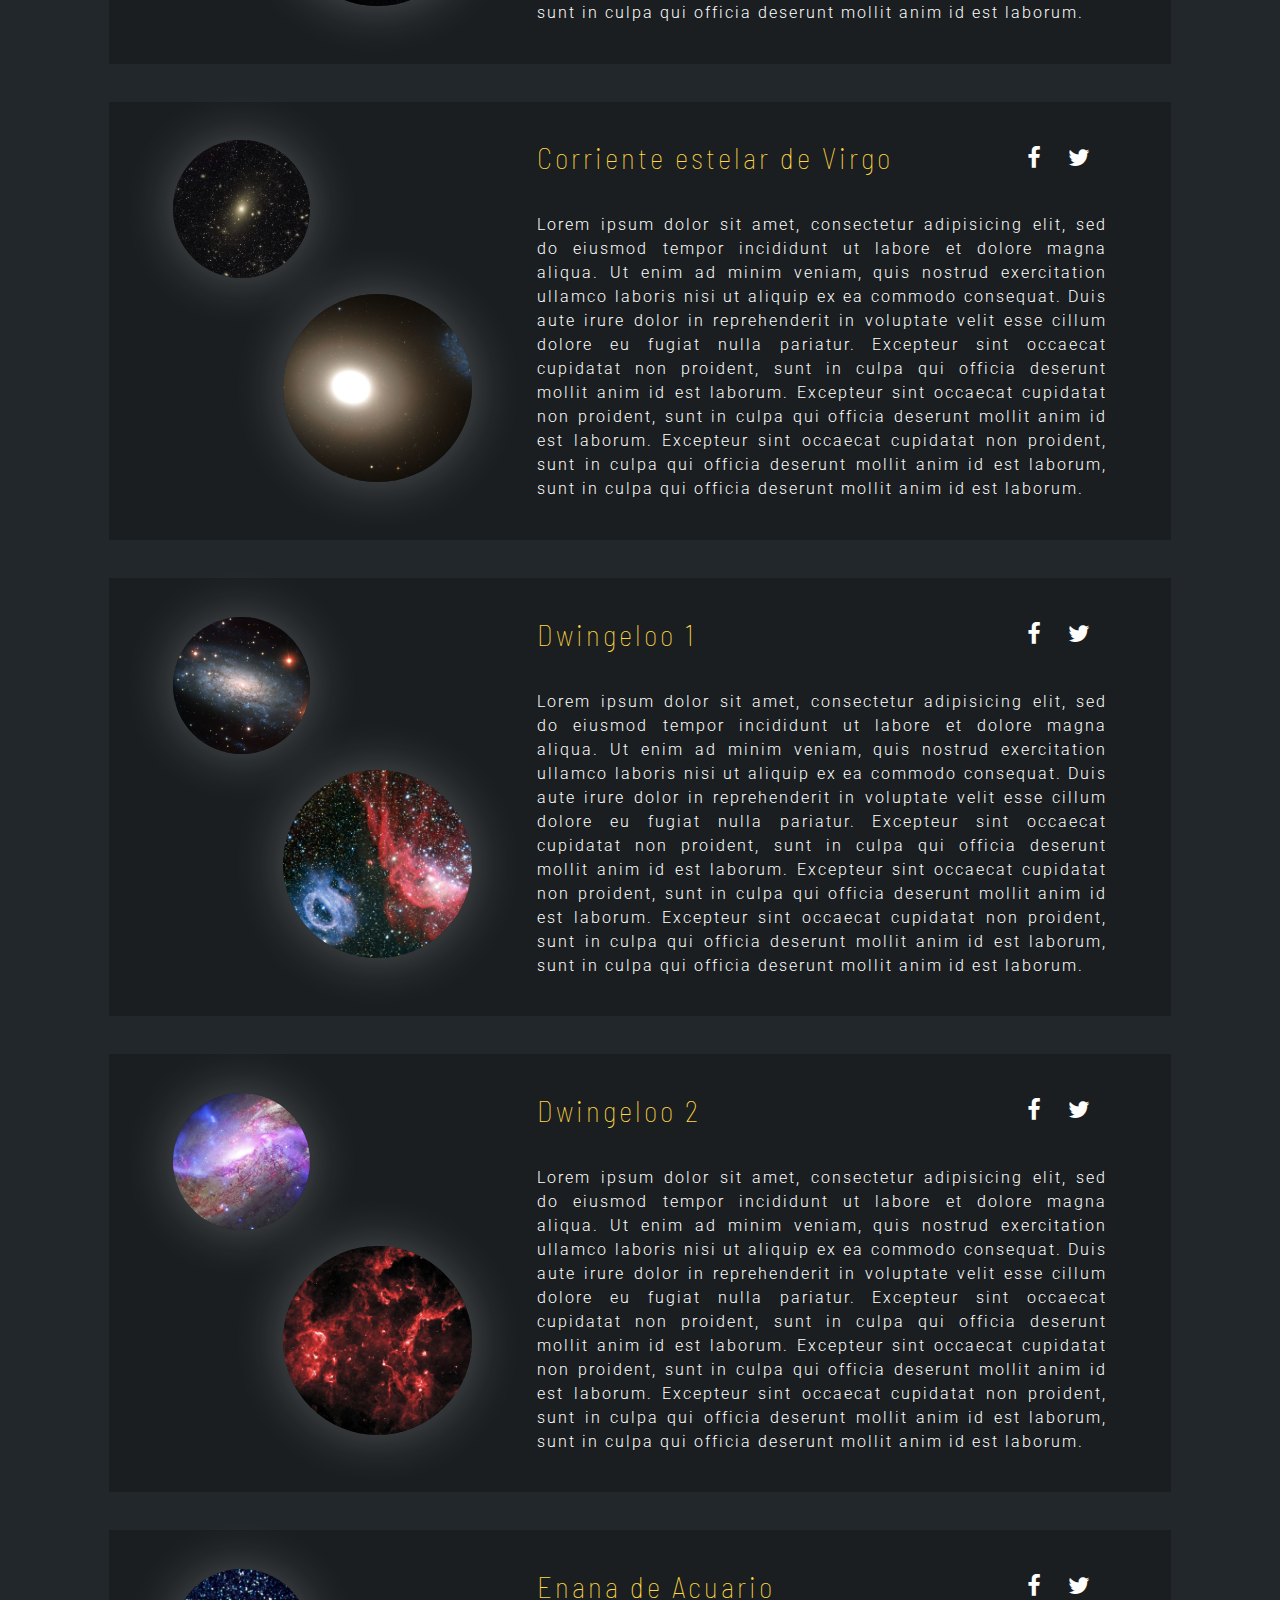
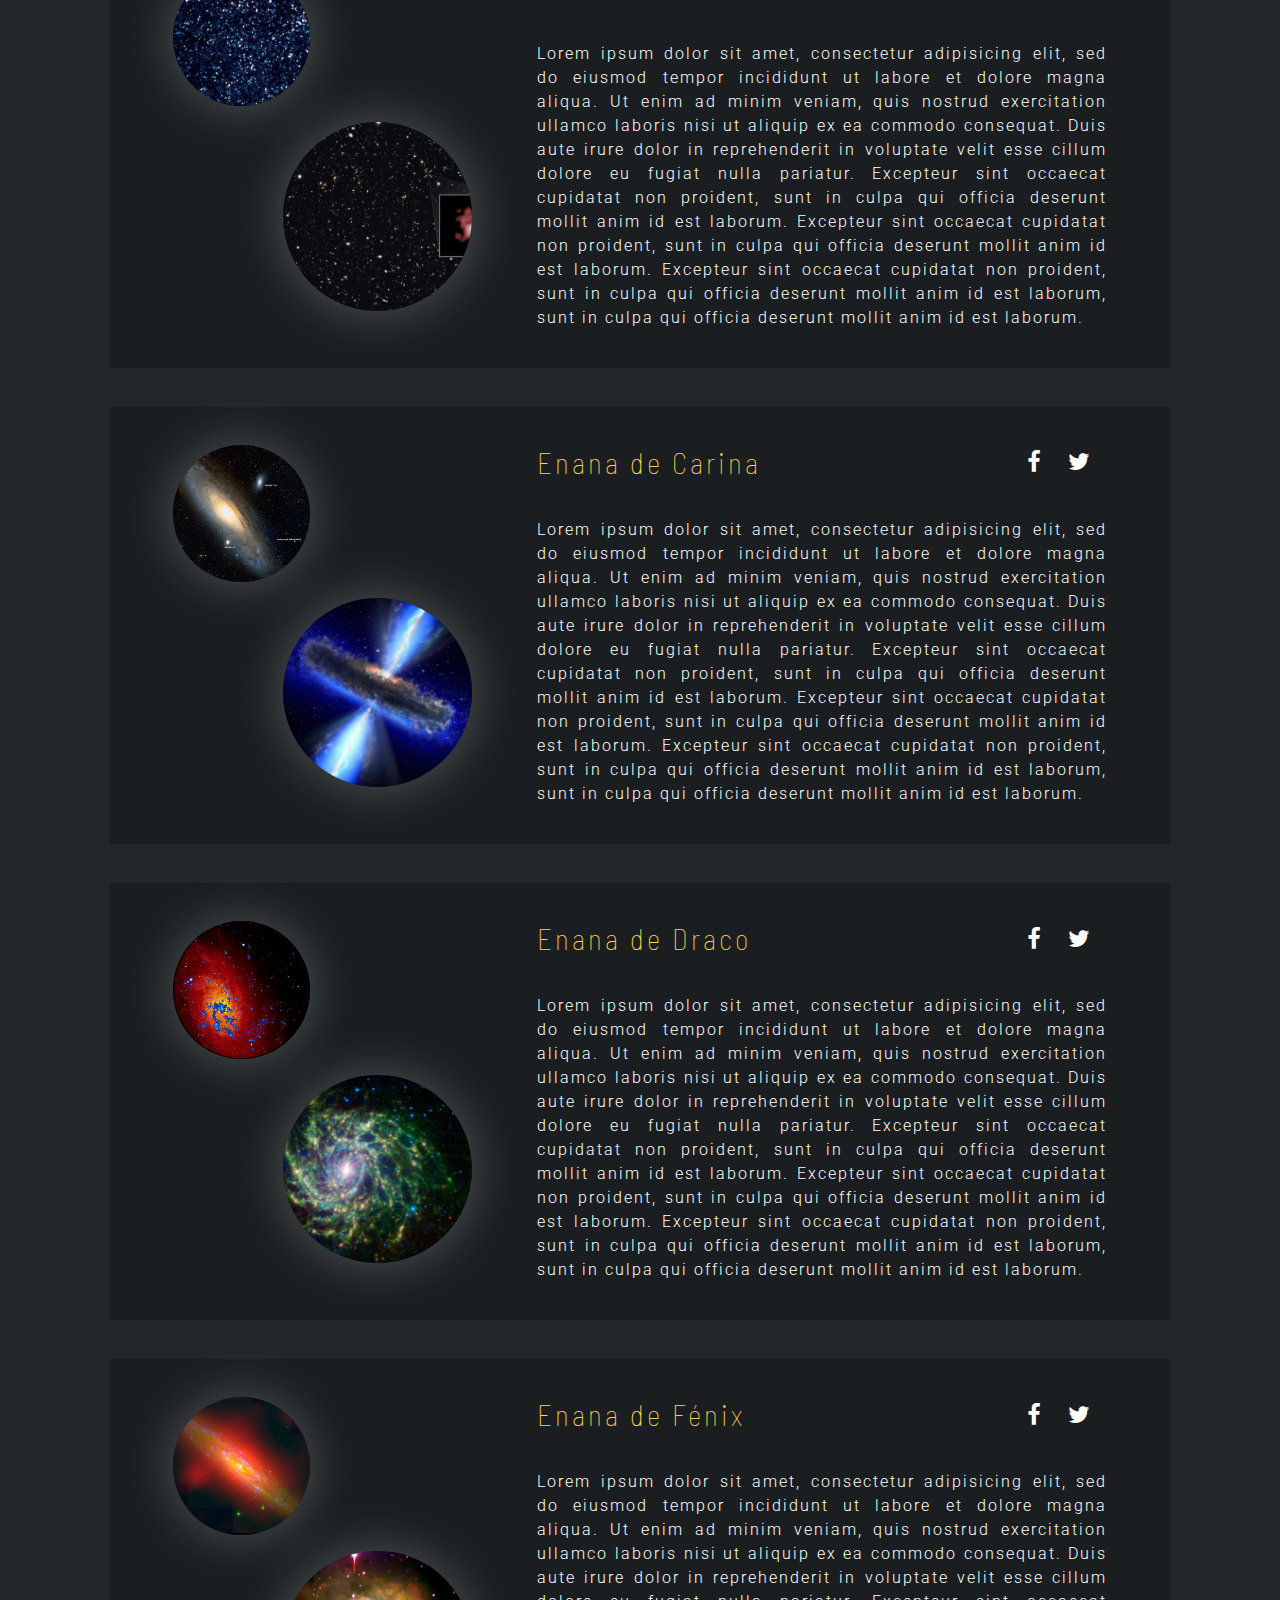
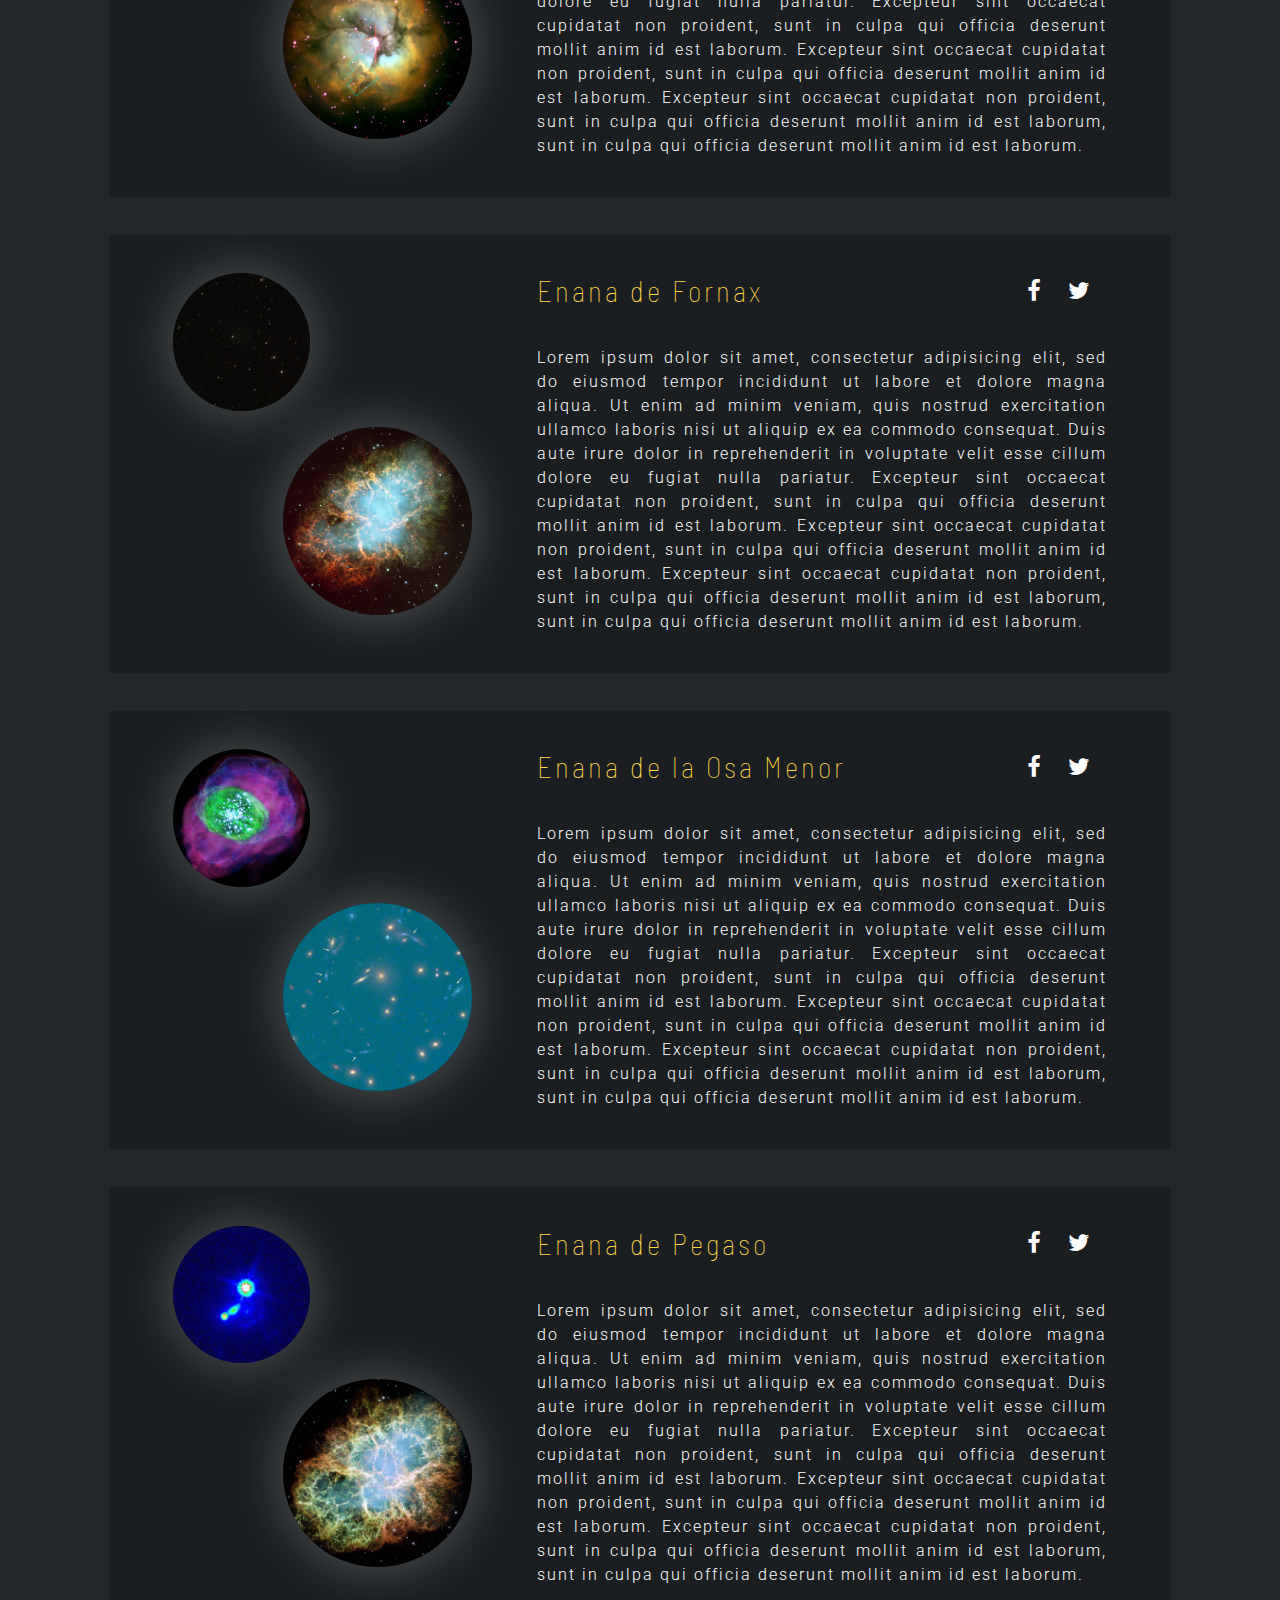
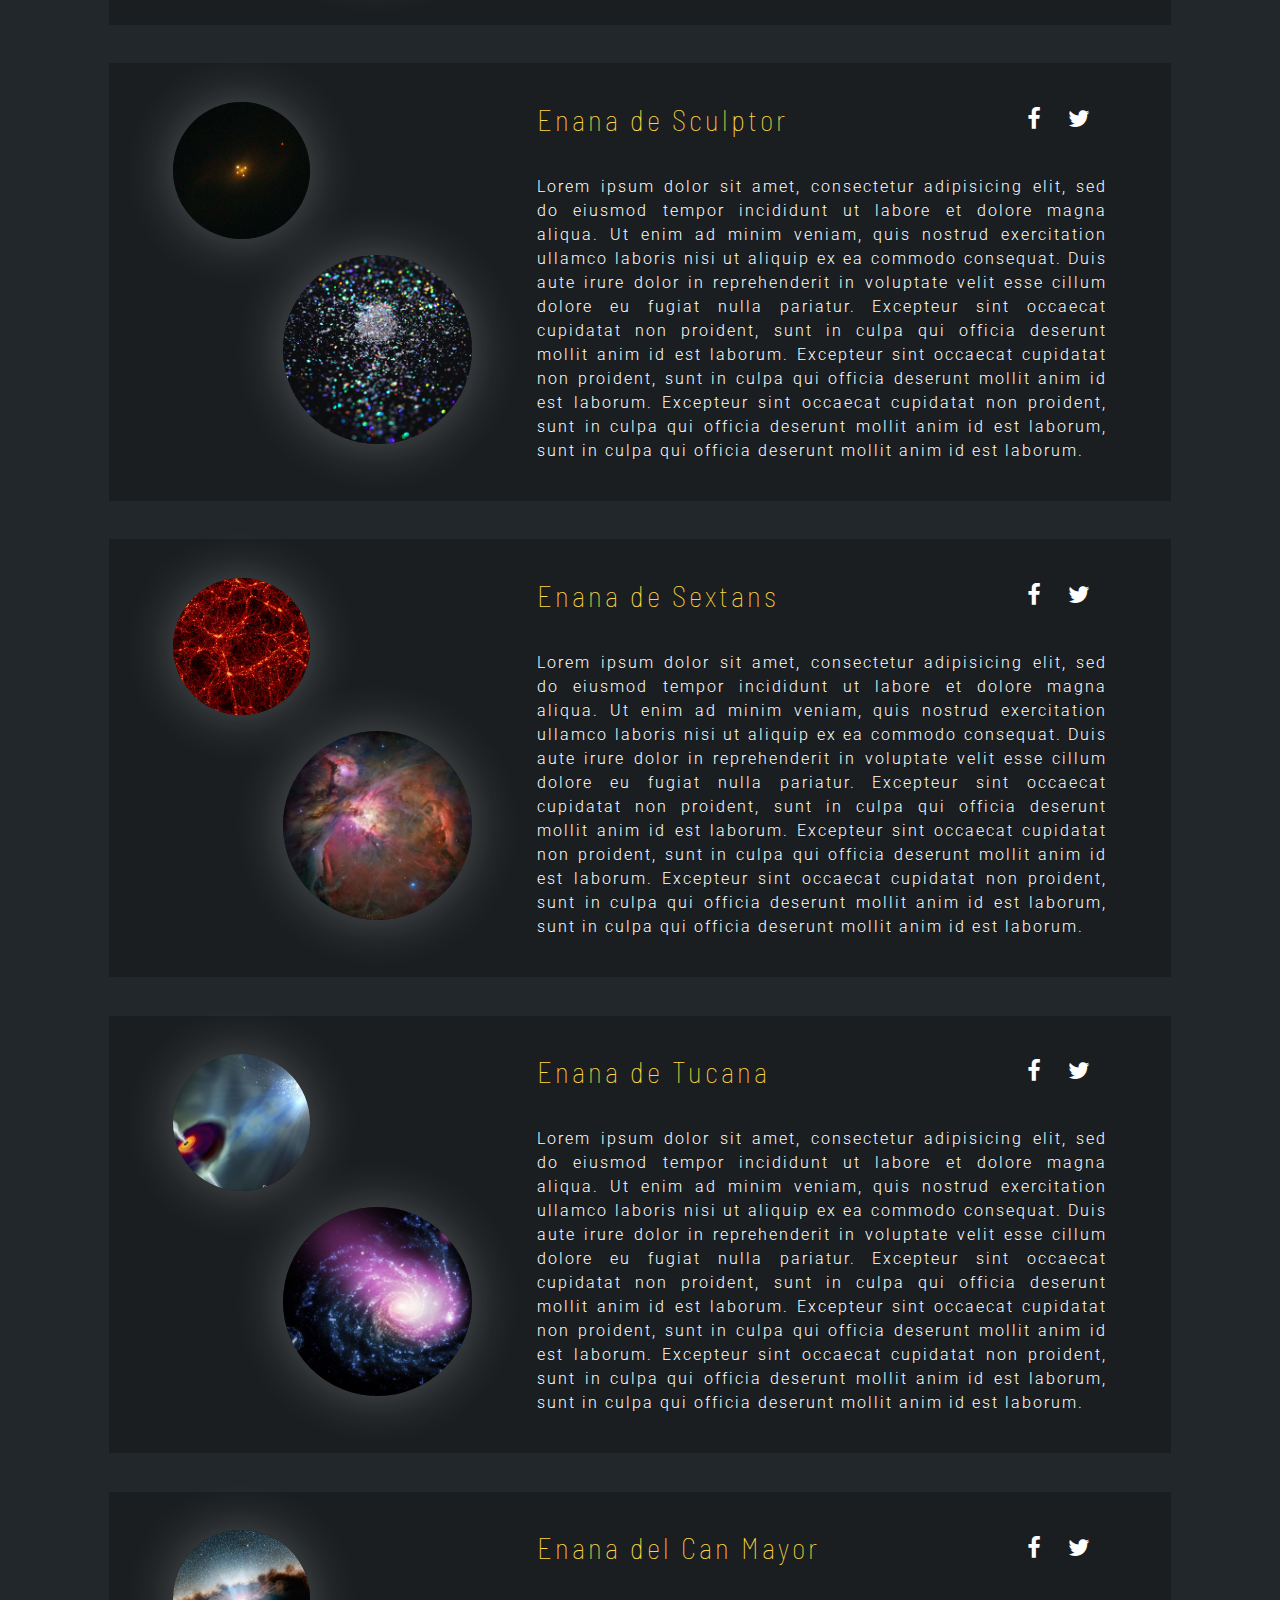
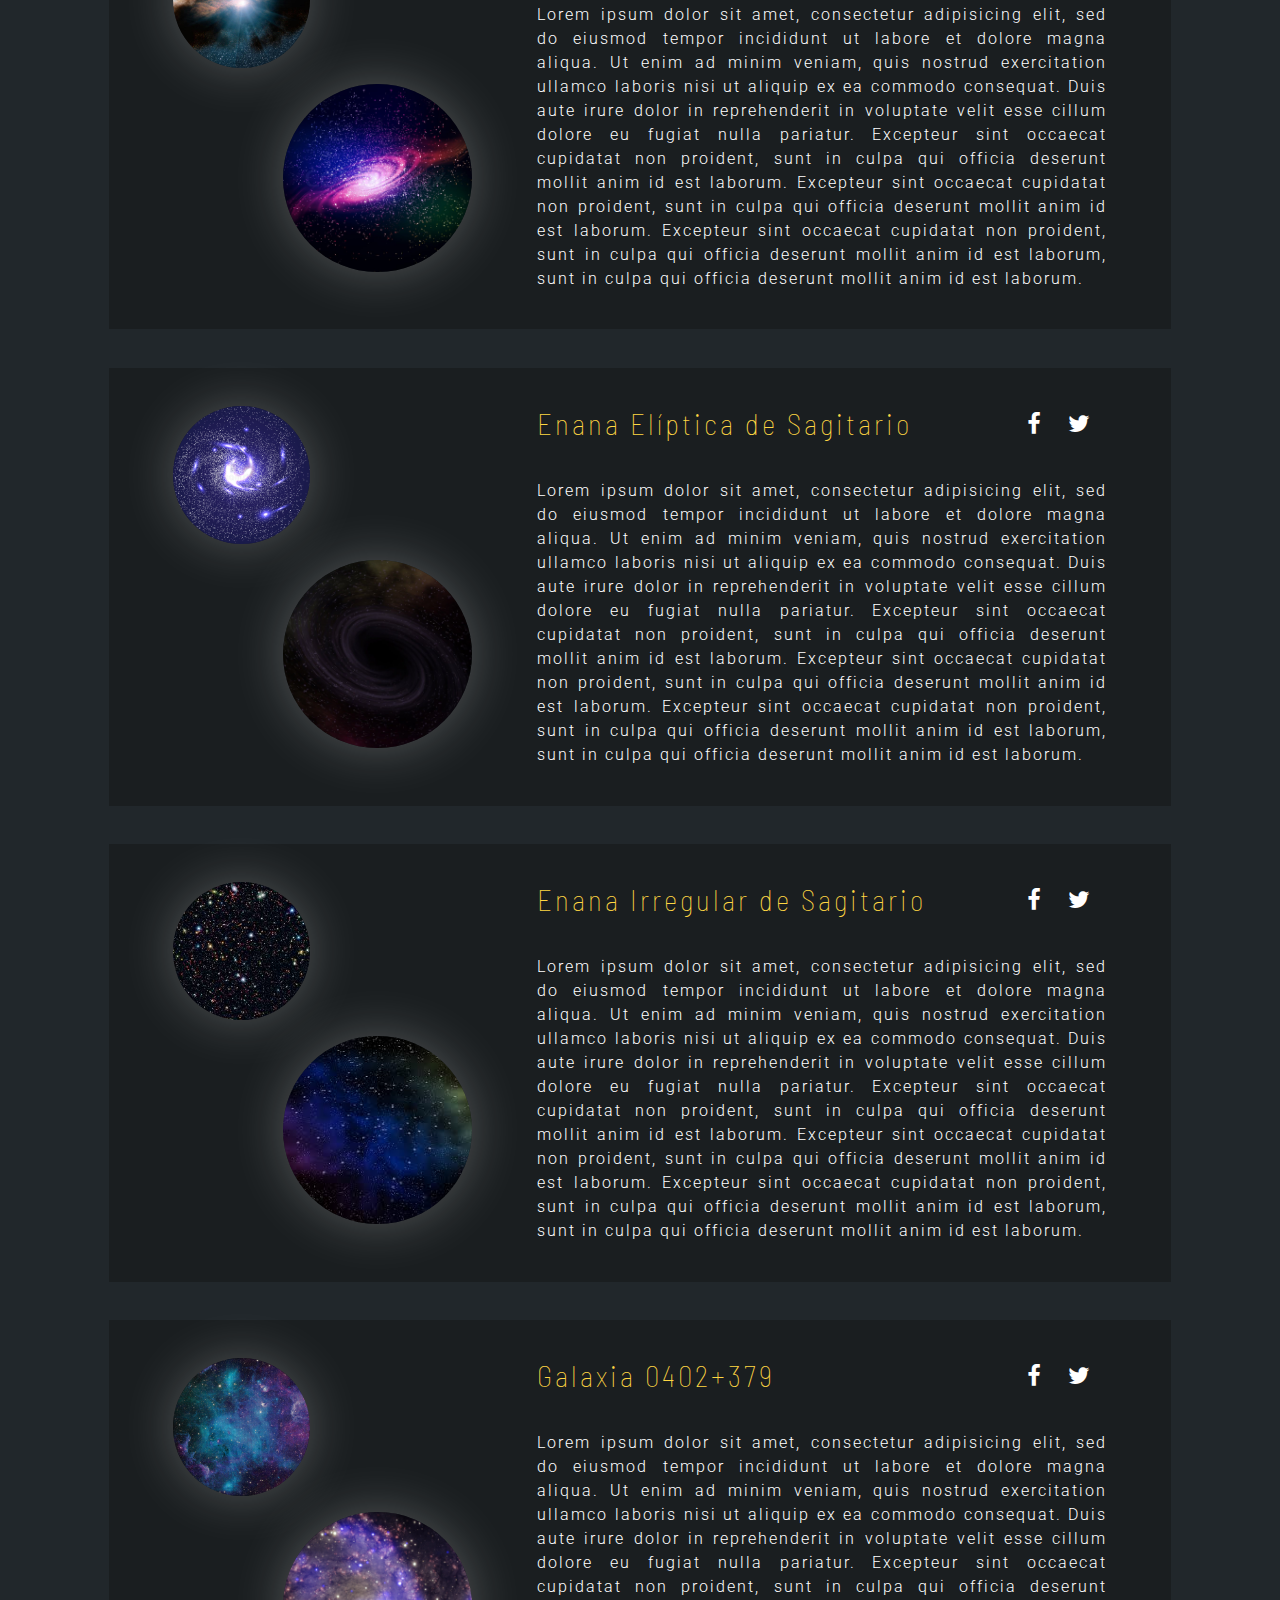
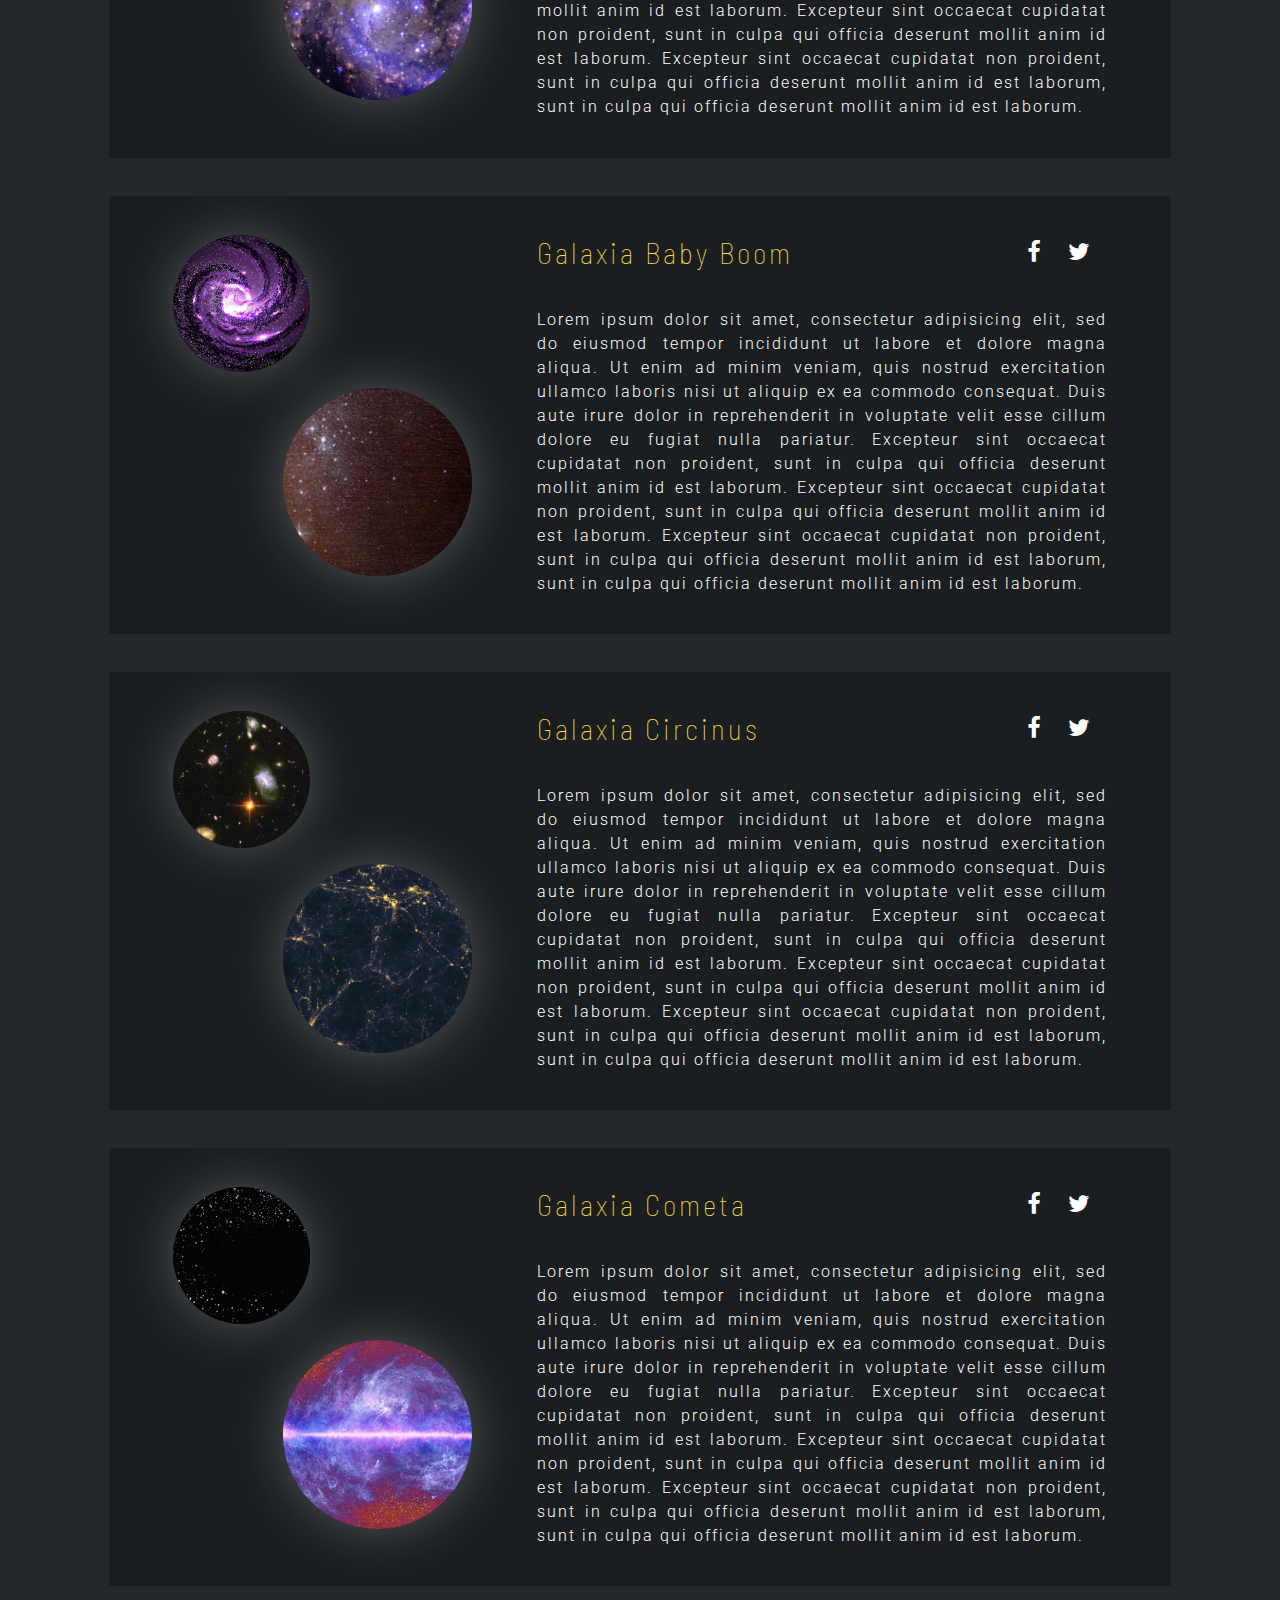
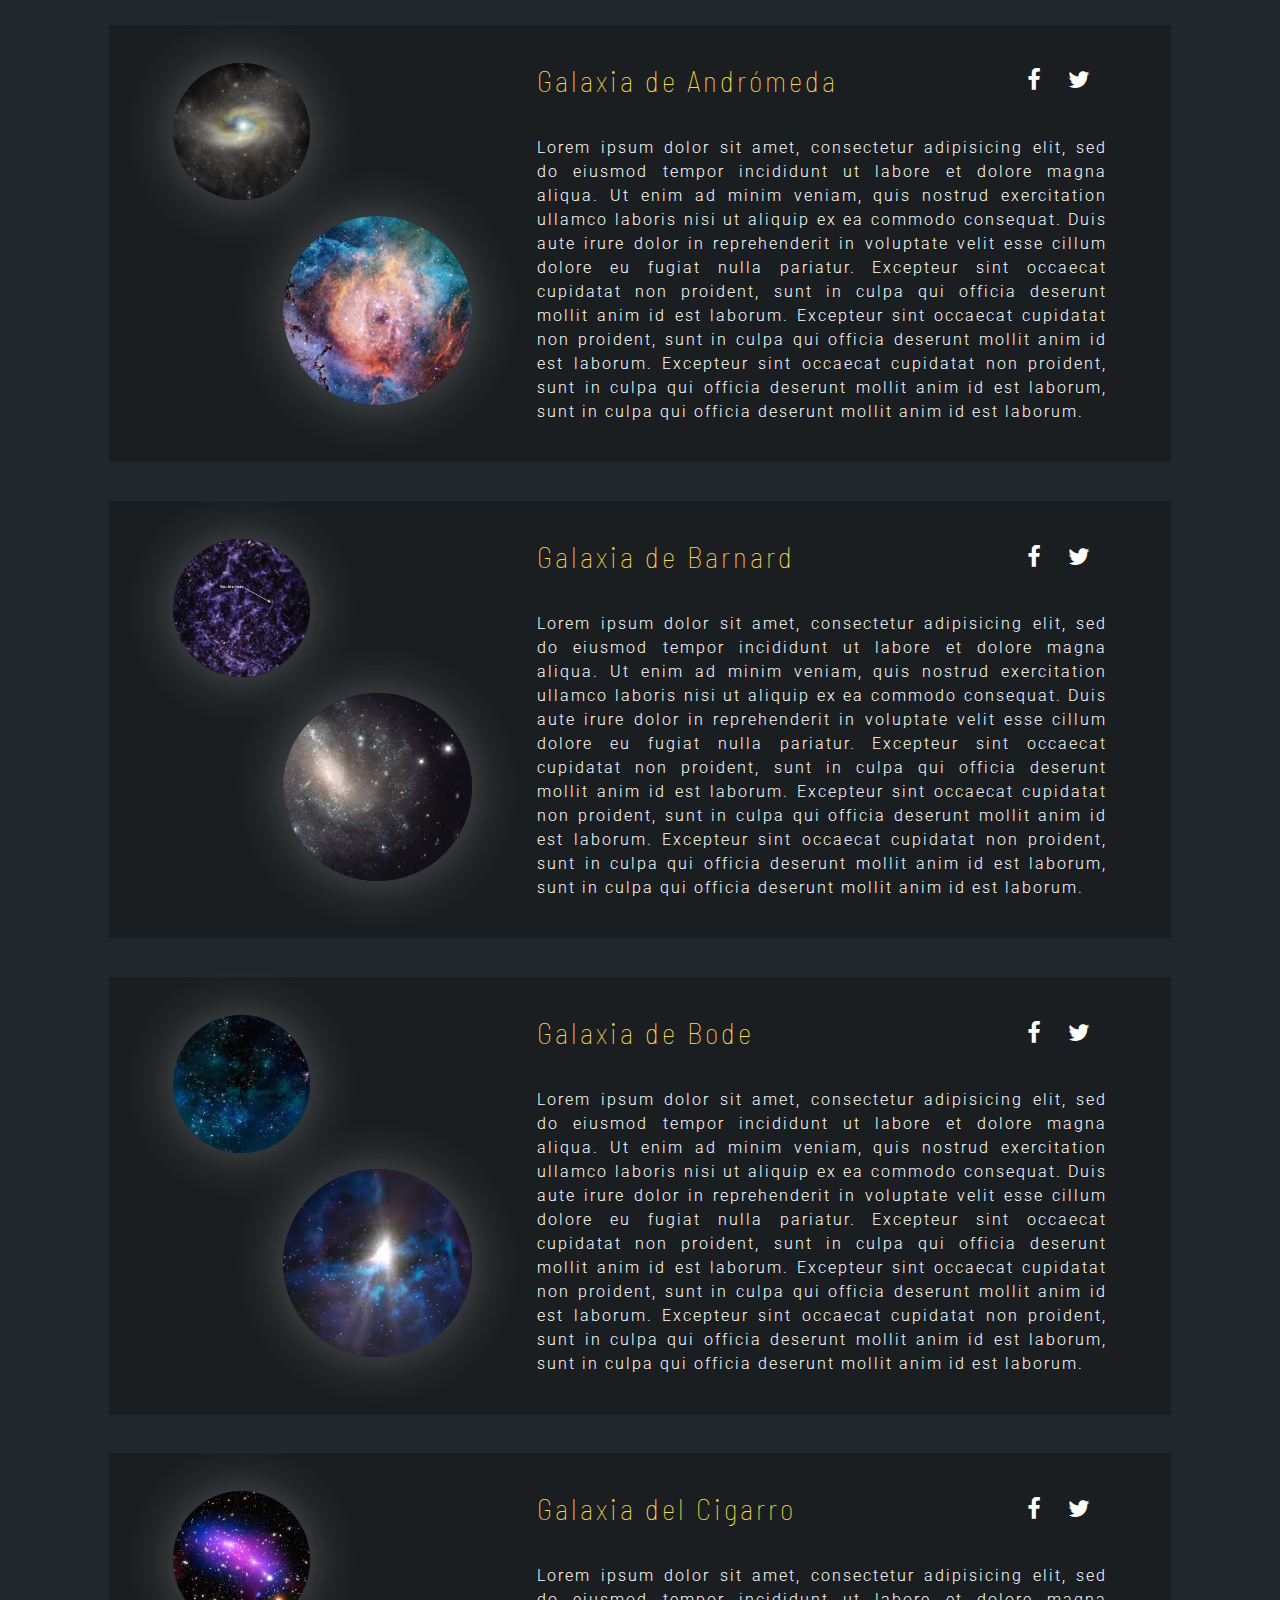
<file: trabajos.html>
<!DOCTYPE html>
<html>

<head>

    <title>FB // TRABAJOS</title>

    <!-- META & CSS LINKS -->
    <meta http-equiv="content-type" content="text/html; charset=utf-8">
    <link rel="stylesheet" href="assets/css/styles2.css" type="text/css">
    <meta name="viewport" content="width=device-width, initial-scale=1">

    <!-- FONT AWESOME CSS LINK -->
    <link rel="stylesheet" href="assets/font-awesome/css/font-awesome.min.css">

    <!-- FAVICON LINK -->
    <link rel="shortcut icon" href="assets/favicon.ico" type="image/x-icon">
    <link rel="icon" href="assets/favicon.ico" type="image/x-icon">

    <!-- FONT LINKS -->
    <link href="https://fonts.googleapis.com/css?family=Roboto:100,100i,300,300i,400,400i,500,500i,700,700i,900,900i" rel="stylesheet">
    <link href="https://fonts.googleapis.com/css?family=Roboto+Condensed:300,300i,400,400i,700,700i" rel="stylesheet">
    <link href="https://fonts.googleapis.com/css?family=Barlow+Semi+Condensed:100,300,400,500,600,700,800,900" rel="stylesheet">

</head>

<body>

    <!-- HEADER BEGIN -->
    <header>

        <h1><a href="home.html">FACUNDO</a></h1>
        <nav id="navigation">
            <div id="botonesmenu">
                <a href="#navigation" class="open"><i class="fa fa-bars" aria-hidden="true"></i></a>
                <a href="#" class="close"><i class="fa fa-times" aria-hidden="true"></i></a>
            </div>
            <ul class="nav-items">
                <li><a href="index.html">HOME</a></li>
                <li><a id="pagactiva" href="trabajos.html">TRABAJOS</a></li>
                <li><a href="equipo.html">EQUIPO</a></li>
                <li><a href="curriculum.html">CURRICULUM</a></li>
                <li><a href="index.html #contacto">CONTACTO</a></li>
            </ul>
        </nav>

    </header>
    <!-- //HEADER END -->

    <!-- MAIN BEGIN -->
    <main>

        <!-- SECTION FILTRO BEGIN -->
        <section id="filtro">

            <div>
                <nav>
                    <ul>
                        <li><a id="filtroactivo" href="trabajos.html">TODO</a></li>
                        <li><a href="spacex.html">SPACE X</a></li>
                        <li><a href="nasa.html">NASA</a></li>
                        <li><a href="pockocmoc.html">POCKOCMOC</a></li>
                        <li><a href="conae.html">CONAE</a></li>
                    </ul>
                </nav>
            </div>

        </section>
        <!-- // SECTION FILTRO END -->

        <!-- SECTION TRABAJOS BEGIN -->
        <section id="trabajos">

            <script src="assets/js/trabajo.js"></script>
            <script>
                // RECORRO LOS ARRAYS CON UN FOR MODIFICANDO DE QUE POSICION A QUE OTRA VA A RECORRER DEPENDIENDO DE LO QUE QUIERA MOSTRAR.
                for (var contador = 0; contador < arrayimgtrabajos.length; contador++) {
                    // CONCATENO USANDO HTML DINAMICO, CREANDO UN DIV PARA CADA TRABAJO, CON SU RESPECTIVA IMAGEN, TITULO Y DESCRIPCION SACANDO LAS COSAS DE LOS ARRAYS.
                    document.write('<div id="trabajos' + contador + '"><figure><img src="assets/img/trabajos1/' + arrayimgtrabajos[contador] + '.jpg" id="imagen1"><img src="assets/img/trabajos2/' + arrayimgtrabajos2[contador] + '.jpg" id="imagen2"></figure><figure><nav><ul class="fa-ul"><li><a href="https://www.facebook.com/facundo.brahim.96"><i class="fa fa-facebook fa-lg" aria-hidden="true"></i></a></li><li><a href="https://www.twitter.com/"><i class="fa fa-twitter fa-lg" aria-hidden="true"></i></a></li></ul></nav><h1>' + arrayh1trabajos[contador] + '</h1><p>' + arrayptrabajos[contador] + '</p></figure></div>');
                }
            </script>

        </section>
        <!-- //SECTION TRABAJOS END -->

    </main>
    <!-- //MAIN END -->

    <!-- FOOTER BEGIN -->
    <footer>

        <div>
            <p>Final de Programaci&oacute;n 2017 - Facundo Brahim</p>
            <figure>
                <a href="https://twitter.com/intent/tweet?text=Mira esta página! www.facundobrahim.com" data-size="large"><i class="fa fa-twitter" aria-hidden="true"></i></a>
                <a href="https://www.facebook.com/sharer/sharer.php?u=https%3A%2F%2Fwww.facundobrahim.com%2F&amp;src=sdkpreparse"><i class="fa fa-facebook" aria-hidden="true"></i></a>
            </figure>
        </div>

    </footer>
    <!-- // FOOTER END -->

</body>

</html>
</file>
<file: assets/css/styles.css>
@charset "utf-8";
/* CSS Document */

* {
    margin: 0;
    padding: 0;
    font-family: 'Roboto', sans-serif;
}

img {
    max-width: 100%;
}

h1,
h2,
h3,
h4 {
    font-family: 'Barlow Semi Condensed', sans-serif;
}

/* HEADER BEGIN */

header {
    width: 99.3%;
    overflow: hidden;
    padding: 0.7%;
    background-color: #181c1f;
    position: fixed;
    z-index: 99;
    opacity: 0.95;
}

header h1 {
    padding-left: 22%;
    float: left;
}

header h1 a {
    font-weight: 100;
    color: #FFD743;
    font-size: 80%;
    transition: 0.2s all;
    text-decoration: none;
    letter-spacing: 15px;
    font-family: 'Barlow Semi Condensed', sans-serif;
}

header h1 a:hover {
    color: gray;
}

#botonesmenu {
    display: none;
}

header nav {
    padding-top: 0.5%;
    float: right;
    padding-right: 22%;
}

header nav ul {
    list-style-type: none;
}

header nav ul li {
    display: inline;
}

#pagactiva:after {
    position: absolute;
    bottom: 9px;
    left: 0px;
    width: 100%;
    background-color: #FFD743;
    content: "";
    opacity: 1;
    transform: translateY(15px);
}

header nav ul li a {
    transition: 0.3s all;
    font-size: 100%;
    color: white;
    text-decoration: none;
    text-transform: uppercase;
    font-weight: 300;
    letter-spacing: 2px;
    font-family: 'Roboto Condensed', sans-serif;
    position: relative;
}

header nav ul li a::after {
    position: absolute;
    bottom: 9px;
    left: 0px;
    width: 100%;
    height: 1px;
    background-color: #FFD743;
    content: "";
    opacity: 0;
    transition: opacity 0.3s ease 0s, transform 0.3s ease 0s;
    transform: translateY(17px);
}

header nav ul li a:hover:after {
    opacity: 1;
    transform: translateY(15px)
}

header nav ul li {
    padding-left: 20px;
}

/* //HEADER END */

/* MAIN BEGIN */

/* SECTION NOMBRE BEGIN*/

#nombre {
    background-image: url(../img/space.jpg);
    padding-top: 7%;
    padding-bottom: 3.5%;
    width: 100%;
    background-position: top;
}

#nombre h1 {
    text-align: center;
    font-weight: 100;
    font-size: 300%;
    letter-spacing: 15px;
    color: white;
}

#nombre h1 span {
    font-weight: 300;
}

#nombre h4 {
    text-align: center;
    padding-top: 0.4%;
    font-weight: 300;
    letter-spacing: 10px;
    color: white;
    font-family: 'Roboto', sans-serif;
}

#nombre img {
    margin: 0 auto;
    display: block;
    width: 13%;
    margin-top: 4%;
    border-radius: 100%;
}

#nombre a {
    transition: 0.2s all;
    display: block;
    float: left;
    margin-right: 10%;
    background-color: transparent;
    padding: 4%;
    width: 35%;
    text-decoration: none;
    border: none;
    color: #FFD743;
    text-align: center;
    font-size: 80%;
    font-weight: 300;
    letter-spacing: 3px;
    border-width: thin;
    border-style: solid;
    border-color: #FFD743;
}

#nombre div {
    overflow: hidden;
    width: 29%;
    margin: 0 auto;
    margin-top: 4%;
}

#nombre a:last-child {
    margin-right: 0!important;
    border-color: white;
    color: white;
}

#nombre a:hover {
    color: gray;
    border-color: gray;
}

/* //SECTION NOMBRE END */

/* SECTION PRESENTACION */

#presentacion {
    background-color: #21272b;
    padding-top: 3.5%;
    padding-bottom: 3.5%;
}

#presentacion3 {
    background-color: #1a1e20;
    width: 56%;
    margin: 0 auto;
    padding-bottom: 4%;
}

/* TRIANGULO */

#presentacion2::before {
    content: url(../img/triangulo.svg);
    display: block;
    width: 2.5%;
    margin: 0 auto;
    margin: -6px auto;
}

/* TITULO Y TEXTO */

#presentacion3 h4 {
    color: #FFD743;
    font-weight: 100;
    font-size: 250%;
    text-align: center;
    letter-spacing: 5px;
    padding-top: 7%;
}

#presentacion3 p {
    text-align: center;
    font-weight: 300;
    color: white;
    letter-spacing: 2px;
    padding-top: 3%;
    width: 80%;
    margin: 0 auto;
    line-height: 27px;
}

#redes {
    text-align: center;
    padding-top: 6%;
}

#redes nav ul li a {
    transition: 0.3s all;
    font-size: 115%;
    color: white;
    text-decoration: none;
    text-transform: uppercase;
    font-weight: 300;
    letter-spacing: 20px;
    z-index: 98;
}

#redes nav ul li a:hover {
    color: #FFD743;
}

#redes nav ul li {
    display: inline;
}

.fa-ul {
    margin-left: 0px!important;
}

/* //SECTION PRESENTACION END */

/* SECTION CARRUSEL */

#caruseleq {
    background-color: #21272b;
    width: 100%;
    overflow: hidden;
    text-align: center;
    padding-top: 1.5%;
}

#caruseleq2 {
    background-color: #21272b;
    width: 67%;
    margin: 0 auto;
}

#caruseleq a {
    text-decoration: none;
}

#caruseleq i {
    transition: 0.3s all;
    color: white;
    font-size: 300%;
}

#caruseleq i:hover {
    color: #FFD743;
}

#flechaizq {
    float: left;
    margin-top: 8%;
    margin-left: 10%;
}

#flechader {
    margin-top: 8%;
    float: right;
    margin-right: 10%;
}

#caruseleq figure {
    width: 18%;
    display: inline-block;
    padding: 2%;
}

#caruseleq img {
    width: 100%;
    border-radius: 100%;
}

#crcontenedorflex {
    margin: 0 auto;
    padding-top: 4%;
    padding-bottom: 6%;
    display: flex;
    flex-wrap: wrap;
    width: 68%;
}

#crcontenedorflex div {
    width: 33.3%;
}

#crcontenedorflex div article h4 {
    color: #FFD743;
    font-size: 120%;
    font-weight: 100;
    letter-spacing: 3px;
}

#crcontenedorflex div article p {
    font-weight: 300;
    color: white;
    letter-spacing: 2px;
    padding-top: 13%;
    line-height: 27px;
    font-size: 90%;
    width: 85%;
    margin: 0 auto;
}

#caruseleq2 a {
    transition: 0.2s all;
    margin: 0 auto;
    display: block;
    background-color: transparent;
    padding: 1.5%;
    width: 9%;
    text-decoration: none;
    color: #FFD743;
    font-size: 80%;
    font-weight: 300;
    letter-spacing: 3px;
    border-width: thin;
    border-style: solid;
    border-color: #FFD743;
    margin-bottom: 5%;
}

#caruseleq2 a:hover {
    color: gray;
    border-color: gray;
}

/* //SECTION CAROUSEL END */

/* SECTION FORMACION */

#formacion {
    background-color: #1a1e20;
    padding-top: 5%;
    padding-bottom: 5%;
}

#formacion div {
    width: 56%;
    margin: 0 auto;
    display: flex;
    flex-wrap: wrap;
}

#formacion article {
    width: 47%;
    padding-right: 6%;
}

#formacion article:last-child {
    padding-right: 0%!important;
}

#formacion h1 {
    font-size: 180%;
    color: #FFD743;
    font-weight: 100;
    letter-spacing: 3px;
    float: left;
}

#formacion h1 i {
    color: white;
    font-size: 100%;
    letter-spacing: 25px;
}

#formacion p {
    width: 100%;
    padding-top: 12%;
    color: white;
    font-weight: 300;
    letter-spacing: 2px;
    line-height: 27px;
    text-align: justify;
}

/* // SECTION FORMACION END */

/* SECTION SLIDER BEGIN */

#slider {
    width: 100%;
    overflow: hidden;
    background-color: #21272b;
    padding-top: 5%;
    padding-bottom: 5%;
}

#slider h1 {
    font-size: 170%;
    color: #FFD743;
    font-weight: 300;
    letter-spacing: 3px;
    text-align: center;
}

#slider h1 span {
    color: white;
    font-weight: 100;
    font-family: 'Barlow Semi Condensed', sans-serif;
}

#slider img {
    width: 56%;
    display: block;
    margin: 0 auto;
    padding-top: 4%;
}

#slider p {
    width: 50%;
    color: white;
    text-align: center;
    margin: 0 auto;
    padding-top: 4%;
    font-weight: 300;
    letter-spacing: 2px;
    line-height: 27px;
}

#slider a {
    transition: 0.2s all;
    display: block;
    float: left;
    margin-right: 10%;
    background-color: transparent;
    padding: 4%;
    width: 35%;
    text-decoration: none;
    color: #FFD743;
    text-align: center;
    font-size: 80%;
    font-weight: 300;
    letter-spacing: 3px;
    border-width: thin;
    border-style: solid;
    border-color: #FFD743;
}

#slider div {
    overflow: hidden;
    width: 29%;
    margin: 0 auto;
    margin-top: 4%;
    text-align: center;
}

#slider a:last-child {
    margin-right: 0!important;
    background-color: transparent;
    color: white;
    border-color: white;
}

#slider a:hover {
    color: gray;
    border-color: gray;
}

/* // SECTION SLIDER END */

/* SECTION TRABAJOS BEGIN */

#trabajos {
    background-color: #1a1e20;
    padding-top: 4%;
    padding-bottom: 3%;
}

#trabajos div {
    width: 56%;
    display: flex;
    margin: 0 auto;
    flex-wrap: wrap;
}

#trabajos h1 {
    font-size: 190%;
    color: #FFD743;
    font-weight: 100;
    letter-spacing: 5px;
    text-align: center;
    padding-bottom: 4%;
}

#trabajos div figure {
    position: relative;
    width: 28%;
    margin-right: 8%;
}

#trabajos div figure figcaption {
    display: none;
    left: 0;
    top: 0;
    background: rgba(0, 0, 0, 0.8);
    position: absolute;
    height: 98.8%;
    width: 100%;
    overflow: hidden;
    border-radius: 100%;
}

#trabajos div figure:last-child {
    margin-right: 0!important;
}

#trabajos div figure figcaption p {
    color: white;
    text-align: center;
    width: 55%;
    margin: 0 auto;
    padding-top: 37%;
    font-weight: 500;
    letter-spacing: 3px;
    font-family: 'Barlow Semi Condensed', sans-serif;
}

#trabajos div figure figcaption i {
    color: #FFD743;
    margin: 0 auto;
    width: 100%;
    text-align: center;
    font-size: 300%;
    padding-top: 5%;
    transition: 0.1s all;
}

#trabajos div figure figcaption i:hover {
    font-size: 390%;
}

#trabajos div figure:hover figcaption {
    display: block;
}

#trabajos div figure img {
    width: 100%;
    overflow: hidden;
    border-radius: 100%;
}

#botontrabajo {
    transition: 0.2s all;
    margin: 0 auto;
    display: block;
    background-color: transparent;
    padding: 1.2%;
    width: 6%;
    text-decoration: none;
    color: #FFD743;
    text-align: center;
    font-size: 80%;
    font-weight: 300;
    letter-spacing: 3px;
    border-width: thin;
    border-style: solid;
    border-color: #FFD743;
    margin-top: 3%;
}

#botontrabajo:hover {
    color: gray;
    border-color: gray;
}

/* //SECTION TRABAJOS END */

/* SECTION SERVICIOS BEGIN */

#servicios {
    background-color: #21272b;
    padding-top: 3.5%;
    padding-bottom: 3.5%;
}

#servicios3 {
    background-color: #1a1e20;
    width: 56%;
    margin: 0 auto;
    padding-bottom: 4%;
}

#servicios3 h1 {
    color: #FFD743;
    font-weight: 100;
    font-size: 180%;
    text-align: center;
    letter-spacing: 5px;
    padding-top: 7%;
}

#servicios3 p {
    text-align: center;
    font-weight: 300;
    color: white;
    letter-spacing: 2px;
    padding-top: 3%;
    width: 75%;
    margin: 0 auto;
    line-height: 27px;
}

#servicios2::after {
    content: url(../img/triangulo.svg);
    display: block;
    width: 3.5%;
    margin: 0 auto;
    margin: -15px auto;
    -webkit-transform: rotate(180deg);
    -moz-transform: rotate(180deg);
    rotation: 180deg;
    filter: progid:DXImageTransform.Microsoft.BasicImage(rotation=2)
}

/* //SECTION SERVICIOS END */

/* SECTION VIDEO BEGIN */

#video {
    background-color: #21272b;
    padding-top: 2%;
    padding-bottom: 3%;
}

#video div {
    display: flex;
    flex-wrap: wrap;
    width: 56%;
    margin: 0 auto;
}

#video figure {
    width: 33%;
    padding-right: 7%;
}

#video figure:last-child {
    width: 60%!important;
    padding-right: 0%!important;
}

#video h1 {
    color: #FFD743;
    font-weight: 100;
    font-size: 180%;
    text-align: center;
    letter-spacing: 3px;
    float: left;
}

#video h1 span {
    color: white;
    font-family: 'Barlow Semi Condensed', sans-serif;
}

#video p {
    width: 100%;
    font-weight: 300;
    color: white;
    letter-spacing: 2px;
    padding-top: 26%;
    line-height: 24px;
}

#video iframe {
    width: 100%;
    height: 359px;
}

#video a {
    transition: 0.2s all;
    display: block;
    float: left;
    background-color: transparent;
    padding: 7%;
    width: 30%;
    text-decoration: none;
    color: #FFD743;
    text-align: center;
    font-size: 80%;
    font-weight: 300;
    letter-spacing: 3px;
    border-width: thin;
    border-style: solid;
    border-color: #FFD743;
    margin-top: 17%;
}

#video div a:hover {
    color: gray;
    border-color: gray;
}

/* //SECTION VIDEO END */

/* SECTION NEWSLETTER BEING */

#newsletter {
    background-color: #1a1e20;
    padding-top: 3%;
    padding-bottom: 3%;
}

#contenedornews {
    background-color: #1a1e20;
    width: 56%;
    margin: 0 auto;
}

#newsletter div h1 {
    font-size: 560%;
    text-align: center;
    color: white;
}

#newsletter div h2 {
    color: white;
    font-weight: 100;
    font-size: 180%;
    text-align: center;
    letter-spacing: 3px;
    text-align: center;
    padding-top: 3%;
}

#mailnews {
    width: 56%;
    margin: 0 auto;
}

#mailnews input {
    margin: 0 auto;
    width: 100%;
    padding: 15px 0px;
    background: transparent;
    border: 0;
    border-bottom: 1px solid #FFD743;
    outline: none;
    color: gray;
    font-size: 16px;
    margin-top: 4%;
    text-align: center;
    transition: 0.2s all;
}

#mailnews input:hover {
    border-bottom: 1px solid gray;
}

#botonnews {
    width: 15%;
    margin: 0 auto;
}

#botonnews button {
    transition: 0.2s all;
    background-color: transparent;
    padding: 13%;
    width: 100%;
    text-decoration: none;
    color: #FFD743;
    text-align: center;
    font-size: 80%;
    font-weight: 300;
    letter-spacing: 3px;
    border-width: thin;
    border-style: solid;
    border-color: #FFD743;
    margin-top: 30%;
}

#newsletter button:hover {
    color: gray;
    border-color: gray;
}

/* //SECTION NEWSLETTER END */

/* SECTION CONTACTO BEGIN */

#contacto {
    background-color: #21272b;
    padding-top: 5%;
    padding-bottom: 5%;
}

#contactocontenedor {
    width: 56%;
    display: flex;
    flex-wrap: wrap;
    margin: 0 auto;
}

#contacto figure {
    width: 46%;
    padding-right: 8%;
}

#contacto figure:last-child {
    padding-right: 0%!important;
}


#contacto form {
    width: 100%;
}

#contacto h1 {
    color: white;
    font-weight: 100;
    font-size: 180%;
    text-align: center;
    letter-spacing: 3px;
    float: left;
}

#contacto input,
textarea {
    width: 100%;
    padding: 15px 0px;
    background: transparent;
    border: 0;
    border-bottom: 1px solid #FFD743;
    outline: none;
    color: gray;
    font-size: 16px;
    margin-top: 5%;
    text-align: left;
    transition: 0.2s all;
}

#contacto input:hover {
    border-bottom: 1px solid gray;
}

#contacto textarea:hover {
    border-bottom: 1px solid gray;
}

#botoncontacto {
    width: 25%!important;
    float: left;
}

#contacto button {
    transition: 0.2s all;
    background-color: transparent;
    padding: 16%;
    width: 100%;
    margin: 0 auto;
    text-decoration: none;
    color: #FFD743;
    text-align: center;
    font-size: 80%;
    font-weight: 300;
    letter-spacing: 3px;
    border-width: thin;
    border-style: solid;
    border-color: #FFD743;
    margin-top: 30%;
}

#contacto button:hover {
    border-color: gray;
    color: gray;
}

#contacto nav {
    text-align: center;
    float: right;
    margin-top: 11.5%;
}

#contacto nav ul li a {
    transition: 0.3s all;
    font-size: 115%;
    color: white;
    text-decoration: none;
    text-transform: uppercase;
    font-weight: 300;
    letter-spacing: 10px;
    z-index: 98;
}

#contacto nav ul li a:hover {
    color: #FFD743;
}

#contacto nav ul li {
    display: inline;
    padding-left: 5px;
}

#contacto iframe {
    width: 100%;
    height: 450px;
}

/* //SECTION CONTACTO END */

/* //MAIN END */

/* FOOTER BEGIN */

footer {
    padding-top: 2%;
    padding-bottom: 2%;
    background-color: #1a1e20;
    overflow: hidden;
}

footer p {
    float: left;
    color: gray;
    letter-spacing: 1px;
    padding-top: 1%;
}

footer div {
    width: 56%;
    margin: 0 auto;
}

footer figure {
    float: right;
    width: 21%;
}


footer a {
    color: grey;
    transition: 0.2s all;
    padding-left: 2%;
    font-size: 180%;
    padding-left: 21%;
    display: inline;
}

footer a:hover {
    color: white;
}

/* //FOOTER END */

/* BOTON CSS CLASS BEGIN */

.imgnueva {
    background-image: url(../img/space2.png)!important;
}

.fondogris {
    background-color: #2e2e2e!important;
}

/* //BOTON CSS CLASS END */

/* RESPONSIVE BEGIN */

@media screen and (max-width: 1815px) {

    #nombre div {
        width: 31%;
    }

    #slider div {
        width: 31%;
    }

    footer figure {
        width: 43%;
    }

}

@media screen and (max-width: 1700px) {

    #nombre div {
        width: 33%;
    }

    #slider div {
        width: 33%;
    }

    #video h1 {
        font-size: 160%;
    }

}

@media screen and (max-width: 1600px) {

    #nombre div {
        width: 35%;
    }

    #slider div {
        width: 35%;
    }

}

@media screen and (max-width: 1520px) {

    header nav {
        padding-top: 0.7%;
    }

    #nombre div {
        width: 37%;
    }

    #slider div {
        width: 37%;
    }

    #video h1 {
        font-size: 135%;
    }

}

@media screen and (max-width: 1450px) {

    #contacto iframe {
        height: 403px;
    }

}

@media screen and (max-width: 1400px) {

    #nombre div {
        width: 39%;
    }

    #slider div {
        width: 39%;
    }

}

@media screen and (max-width: 1366px) {

    header h1 {
        padding-left: 12%;
        padding-bottom: 0.3%;
    }

    header nav {
        padding-right: 12%;
        padding-top: 0.8%;
    }

    #nombre {
        padding-bottom: 5%;
    }

    #nombre h1 {
        padding-top: 2%;
    }

    #nombre h1 span {
        font-weight: 300;
    }

    #nombre img {
        width: 15%;
    }

    #nombre div {
        width: 40%;
        margin-top: 5%;
    }

    #nombre a {
        width: 36%;
    }

    #presentacion3 {
        width: 76%;
    }

    #presentacion2::before {
        width: 4%;
    }

    #caruseleq2 {
        width: 94%;
    }

    #formacion div {
        width: 76%;
    }

    #slider img {
        width: 76%;
    }

    #slider p {
        width: 70%;
    }

    #slider div {
        width: 40%;
    }

    #slider a {
        width: 36%;
    }

    #trabajos div {
        width: 76%;
    }

    #botontrabajo {
        padding: 1.7%;
        width: 8%;
        margin-top: 5%;
    }

    #servicios3 {
        width: 76%;
    }

    #servicios2::after {
        width: 5%;
    }

    #video div {
        width: 76%;
    }

    #contactocontenedor {
        width: 76%;
    }

    #contacto iframe {
        height: 444px;
    }

    footer div {
        width: 76%;
    }

}

@media screen and (max-width: 1300px) {

    #nombre div {
        width: 43%;
    }

    #slider div {
        width: 43%;
    }

}

@media screen and (max-width: 1200px) {

    #nombre div {
        width: 39%;
    }

    #slider div {
        width: 39%;
    }

}

@media screen and (max-width: 1000px) {

    #contacto iframe {
        height: 397px;
    }

    #video figure:last-child {
        width: 53%!important;
    }

    #video figure {
        width: 40%;
    }

    #nombre h1 {
        padding-top: 5%;
    }
}

@media screen and (max-width: 915px) {


    #botonesmenu {
        display: block;
    }

    header nav {
        padding-right: 0%;
        float: left;
        padding-left: 8%;
    }

    header h1 {
        float: right;
        padding-right: 8%;
        padding-left: 0%;
    }

    header div a {
        color: white;
        font-size: 120%;
    }

    header nav ul li {
        padding-left: 0px;
        width: 100%;
        display: block;
        margin-bottom: 20%;
        margin-top: 20%;
    }

    header nav ul li a {
        font-size: 164%;
    }

    ul.nav-items {
        overflow: hidden;
        height: 0;
    }

    #navigation:target .nav-items {
        height: 100%;
        transition: 3s all;
    }

    .close {
        display: none;
    }

    #navigation:target .open {
        display: none;
    }

    #navigation:target .close {
        display: block;
    }

}

@media screen and (max-width: 875px) {

    #presentacion3 p {
        line-height: 24px;
        font-size: 85%;
    }

    #presentacion3 h4 {
        font-size: 185%;
    }

    #nombre a {
        font-size: 63%;
    }

    #nombre img {
        width: 23%;
    }

    #nombre h1 {
        font-size: 230%;
    }

    #nombre h4 {
        font-size: 75%;
    }

    #crcontenedorflex div article p {
        font-size: 74%;
    }

    #caruseleq2 a {
        padding: 2.5%;
        width: 12%;
        font-size: 72%;
    }

    #formacion h1 {
        font-size: 140%;
    }

    #formacion p {
        font-size: 82%;
    }

    #slider h1 {
        font-size: 142%;
    }

    #slider p {
        line-height: 22px;
        font-size: 81%;
    }

    #slider a {
        font-size: 63%;
    }

    #trabajos h1 {
        font-size: 160%;
    }

    #botontrabajo {
        padding: 2.2%;
        width: 10%;
        font-size: 69%;
    }

    #servicios3 p {
        line-height: 24px;
        font-size: 85%;
    }

    #servicios3 h1 {
        font-size: 150%;
    }

    #video p {
        font-size: 80%;
    }

    #video a {
        padding: 5%;
        font-size: 65%;
    }

    #newsletter div h1 {
        font-size: 460%;
    }

    #newsletter div h2 {
        font-size: 140%;
    }

    #mailnews {
        width: 100%;
    }

    #botonnews {
        width: 27%;
    }

    #botoncontacto {
        width: 30%!important;
    }

}

@media screen and (max-width: 830px) {

    footer div p {
        font-size: 74%;
    }
}

@media screen and (max-width: 768px) {

    #video h1 {
        font-size: 116%;
    }

}

@media screen and (max-width: 480px) {

    header {
        width: 97.3%;
        padding: 2.7%;
    }

    header nav {
        padding-left: 3%;
    }

    header nav div a {
        font-size: 200%;
    }

    header h1 {
        padding-right: 3%;
        font-size: 245%;
    }

    #nombre h1 {
        font-size: 165%;
    }

    #nombre {
        padding-top: 18%;
    }

    #nombre h4 {
        font-size: 66%;
    }

    #nombre img {
        width: 38%;
        margin-top: 7%;
    }

    #nombre div {
        width: 68%;
    }

    #presentacion2::before {
        width: 10%;
    }

    #presentacion3 {
        width: 94%;
    }

    #redes {
        padding-top: 8%;
        padding-bottom: 8%;
    }

    #caruseleq {
        display: none;
    }

    #formacion div article {
        width: 100%;
        padding-right: 0;
        padding-top: 7%;
    }

    #formacion div {
        width: 88%;
    }

    #formacion {
        padding-top: 1%;
    }

    #slider img {
        width: 88%;
        padding-top: 11%;
        padding-bottom: 10%;
    }

    #slider p {
        width: 87%;
    }

    #slider div {
        width: 68%;
        padding-top: 5%;
        padding-bottom: 4%;
    }

    #trabajos div {
        width: 68%;
    }

    #trabajos div figure {
        width: 100%;
        margin-top: 13%;
        margin-right: 0%;
    }

    #botontrabajo {
        padding: 4.2%;
        width: 18%;
    }

    #servicios3 {
        width: 94%;
    }

    #servicios2::after {
        width: 12%;
    }

    #video div {
        width: 88%;
    }

    #video figure {
        width: 100%;
        padding-right: 0%;
    }

    #video h1 {
        font-size: 149%;
        float: none;
    }

    #video p {
        padding-top: 7%;
        text-align: center;
    }

    #video a {
        display: none;
    }

    #video figure:last-child {
        width: 100%!important;
        padding-top: 5%;
    }

    #contenedornews {
        width: 88%;
    }

    #contactocontenedor {
        width: 88%;
    }

    #contacto figure {
        width: 100%;
        padding-right: 0%;
    }

    #contacto figure:last-child {
        padding-top: 11%;
    }

    footer div p {
        display: none;
    }

    footer figure {
        width: 87%;
        float: none;
    }
}

@media screen and (max-width: 375px) {

    header h1 {
        display: none;
    }
}

@media screen and (max-width: 320px) {

    #nombre div {
        width: 80%;
    }

    #slider div {
        width: 80%;
    }

    #botontrabajo {
        width: 25%;
    }

    #botonnews {
        width: 29%;
    }


    footer figure {
        width: 90%;
    }

}

/* RESPONSIVE END */
</file>
<file: assets/css/styles2.css>
@charset "utf-8";
/* CSS Document */

* {
    margin: 0;
    padding: 0;
    font-family: 'Roboto', sans-serif;
}

img {
    max-width: 100%;
}

body {
    background-color: #21272b;
}

/* HEADER BEGIN */

header {
    width: 99.3%;
    overflow: hidden;
    padding: 0.7%;
    background-color: #181c1f;
    z-index: 99;
    opacity: 0.95;
    position: fixed;
}

header h1 {
    padding-left: 22%;
    float: left;
}

header h1 a {
    font-family: 'Barlow Semi Condensed', sans-serif;
    font-weight: 100;
    color: #FFD743;
    font-size: 80%;
    transition: 0.2s all;
    text-decoration: none;
    letter-spacing: 15px;
}

header h1 a:hover {
    color: gray;
}

#botonesmenu {
    display: none;
}

header nav {
    padding-top: 0.5%;
    float: right;
    padding-right: 22%;
}

header nav ul {
    list-style-type: none;
}

header nav ul li {
    display: inline;
}

#pagactiva:after {
    position: absolute;
    bottom: 9px;
    left: 0px;
    width: 100%;
    background-color: #FFD743;
    content: "";
    opacity: 1;
    transform: translateY(15px);
}

header nav ul li a {
    transition: 0.3s all;
    font-size: 100%;
    color: white;
    text-decoration: none;
    text-transform: uppercase;
    font-weight: 300;
    letter-spacing: 2px;
    font-family: 'Roboto Condensed', sans-serif;
    position: relative;
}

header nav ul li a::after {
    position: absolute;
    bottom: 9px;
    left: 0px;
    width: 100%;
    height: 1px;
    background-color: #FFD743;
    content: "";
    opacity: 0;
    transition: opacity 0.3s ease 0s, transform 0.3s ease 0s;
    transform: translateY(17px);
}

header nav ul li a:hover:after {
    opacity: 1;
    transform: translateY(15px)
}

header nav ul li {
    padding-left: 20px;
}

/* //HEADER END */

/* MAIN BEGIN */

/* SECTION FILTRO BEGIN */

#filtro {
    padding-top: 5.5%;
    padding-bottom: 1.5%;
}

#filtroactivo {
    color: gray!important;
}

#trabajos div {
    width: 56%;
    margin: 0 auto;
    background-color: #1a1e20;
    display: flex;
    flex-wrap: wrap;
    padding-top: 3%;
    padding-bottom: 3%;
    padding-left: 5%;
    padding-right: 5%;
    margin-top: 2%;
    margin-bottom: 3%;
}

#filtro div {
    width: 66%;
    background-color: transparent;
    margin: 0 auto;
}

#filtro nav {
    float: left;
    width: 68%;
}

#filtro nav ul {
    list-style-type: none;
}

#filtro nav ul li {
    display: inline;
    margin-right: 3%;
}

#filtro nav ul li a {
    transition: 0.3s all;
    font-size: 100%;
    color: white;
    text-decoration: none;
    text-transform: uppercase;
    font-weight: 300;
    letter-spacing: 2px;
    font-family: 'Roboto Condensed', sans-serif;
}

#filtro nav ul li a:hover {
    color: gray;
}

/* //SECTION FILTRO END */

/* SECTION TRABAJOS BEGIN */

main figure {
    width: 32%;
    margin-right: 7%;
}

main figure:last-child {
    width: 61%!important;
    margin-right: 0%!important;
}

main img {
    border-radius: 100%;
    transition: 0.5s all;
    -webkit-box-shadow: 0px 0px 55px -4px rgba(255, 255, 255, 0.3);
    -moz-box-shadow: 0px 0px 55px -4px rgba(255, 255, 255, 0.3);
    box-shadow: 0px 0px 55px -4px rgba(255, 255, 255, 0.3);
}

main img:hover {
    transform: scale(1.3);
    transform: rotate(65deg);
}

#imagen1 {
    width: 41%;
}

#imagen2 {
    width: 60%;
    float: right;
}

main h1 {
    color: #FFD743;
    font-weight: 100;
    font-size: 180%;
    letter-spacing: 3px;
    font-family: 'Barlow Semi Condensed', sans-serif;
    float: left;
    width: 80%;
}

main p {
    padding-top: 12.8%;
    width: 100%;
    text-align: justify;
    color: white;
    font-weight: 300;
    color: white;
    letter-spacing: 2px;
    line-height: 24px;
}

main figure nav {
    float: right;
    padding-top: 1.2%;
    width: 14%;
}

main figure nav ul li {
    display: inline;
    margin-right: 35%;
}

main figure nav ul li:last-child {
    margin-right: 0%!important;
}

main figure nav ul li a {
    transition: 0.3s all;
    font-size: 110%;
    color: white;
    text-decoration: none;
    text-transform: uppercase;
    font-weight: 300;
}

main figure nav ul li a:hover {
    color: gray;
}

/* //SECTION TRABAJOS END */

/* //MAIN END */

/* FOOTER BEGIN */

footer {
    padding-top: 2%;
    padding-bottom: 2%;
    background-color: #1a1e20;
    overflow: hidden;
}

footer p {
    float: left;
    color: gray;
    letter-spacing: 1px;
    padding-top: 1%;
}

footer div {
    width: 56%;
    margin: 0 auto;
}

footer figure {
    float: right;
    width: 8%;
}


footer a {
    color: grey;
    transition: 0.2s all;
    padding-left: 2%;
    font-size: 180%;
    padding-left: 21%;
    display: inline;
}

footer a:hover {
    color: white;
}

/* //FOOTER END */

/* RESPONSIVE BEGIN */

@media screen and (max-width: 1898px) {

    main figure nav {
        width: 15%;
    }

    footer div {
        width: 65%;
    }
}

@media screen and (max-width: 1760px) {

    main figure nav {
        width: 16%;
    }
}

@media screen and (max-width: 1725px) {

    #imagen1 {
        width: 47%;
    }

    #imagen2 {
        width: 69%;
    }
}

@media screen and (max-width: 1684px) {

    main figure nav {
        width: 17%;
    }

    footer div {
        width: 65%;
    }

    footer figure {
        width: 10%;
    }

}

@media screen and (max-width: 1563px) {

    #imagen1 {
        width: 54%;
    }

    #imagen2 {
        width: 81%;
    }

    main figure nav {
        width: 18%;
    }
}

@media screen and (max-width: 1437px) {

    main figure nav {
        width: 20%;
    }

    #imagen1 {
        width: 64%;
    }

    #imagen2 {
        width: 85%;
        margin-top: 4%;
    }
}

@media screen and (max-width: 1366px) {

    header h1 {
        padding-left: 8%;
    }

    header nav {
        padding-top: 0.6%;
        padding-right: 8%;
    }

    #filtro {
        padding-top: 6.5%;
        padding-bottom: 2.5%;
    }

    #filtro div {
        width: 82.5%;
    }

    #trabajos div {
        width: 73%;
    }

    #imagen1 {
        width: 46%;
    }

    #imagen2 {
        width: 63%;
        margin-top: 4%;
    }

    footer div {
        width: 83%;
    }
}

@media screen and (max-width: 1220px) {

    #imagen1 {
        width: 55%;
    }

    #imagen2 {
        width: 73%;
    }
}

@media screen and (max-width: 1080px) {

    header h1 a {
        font-size: 65%;
    }

    header nav {
        padding-right: 9%;
    }

    header nav ul li a {
        font-size: 85%;
    }

    #filtro nav ul li a {
        font-size: 85%;
    }

    main h1 {
        font-size: 145%;
    }

    main p {
        font-size: 83%;
    }

    main figure nav ul li a {
        font-size: 95%;
    }

    #imagen1 {
        width: 60%;
    }

    footer div p {
        font-size: 85%;
    }

    footer figure a {
        font-size: 135%;
    }
}

@media screen and (max-width: 991px) {

    #filtro {
        padding-top: 7.5%;
        padding-bottom: 2.5%;
    }

    main p {
        line-height: 19px;
    }

    main figure nav {
        width: 22%;
    }

    main h1 {
        width: 78%;
    }
}

@media screen and (max-width: 875px) {

    #trabajos div {
        width: 85%;
    }

    #imagen2 {
        width: 77%;
    }

    #imagen1 {
        width: 45%;
    }
}

@media screen and (max-width: 830px) {

    #botonesmenu {
        display: block;
    }

    header nav {
        padding-right: 0%;
        float: left;
        padding-left: 8%;
    }

    header h1 {
        float: right;
        padding-right: 8%;
        padding-left: 0%;
    }

    header div a {
        color: white;
        font-size: 120%;
    }

    header nav ul li {
        padding-left: 0px;
        width: 100%;
        display: block;
        margin-bottom: 20%;
        margin-top: 20%;
    }

    header nav ul li a {
        font-size: 164%;
    }

    ul.nav-items {
        overflow: hidden;
        height: 0;
    }

    #navigation:target .nav-items {
        height: 100%;
        transition: 3s all;
    }

    .close {
        display: none;
    }

    #navigation:target .open {
        display: none;
    }

    #navigation:target .close {
        display: block;
    }

}

@media screen and (max-width: 768px) {

    #imagen2 {
        width: 82%;
    }

    #imgen1 {
        width: 72%;
    }
}

@media screen and (max-width: 480px) {

    header {
        width: 97.3%;
        padding: 2.7%;
    }

    header nav {
        padding-left: 3%;
    }

    header nav div a {
        font-size: 200%;
    }

    header h1 {
        padding-right: 3%;
        font-size: 245%;
    }

    #filtro {
        padding-top: 19.5%;
        width: 100%;
        text-align: center;
        line-height: 292%;
        padding-bottom: 23.5%;
    }

    #filtro div {
        width: 80%;
        margin: 0 auto;
    }

    #filtro div nav {
        width: 100%;
    }

    #filtro div nav ul {
        width: 100%;
    }

    #filtro div nav ul li a {
        font-size: 190%;
    }

    #trabajos div figure {
        width: 100%!important;
        margin-right: 0;
        margin-top: 10%;
    }

    #imagen1 {
        width: 43%;
        margin-right: 14%;
    }

    #imagen2 {
        width: 43%;
        float: none;
    }

    footer div {
        width: 92%;
    }

    footer figure {
        width: 15%;
    }
}

@media screen and (max-width: 425px) {

    main figure nav {
        width: 23%;
    }

    main h1 {
        width: 77%;
    }

    main p {
        margin-top: 5%;
    }

    footer div p {
        font-size: 70%;
    }

    footer figure {
        width: 17%;
    }
}

@media screen and (max-width: 375px) {

    header h1 a {
        font-size: 53%;
    }

    main figure nav {
        width: 26%;
    }

    main h1 {
        width: 74%;
    }

    footer div p {
        font-size: 65%;
    }

    footer figure {
        width: 19%;
    }
}

@media screen and (max-width: 320px) {

    header h1 {
        display: none;
    }

    main figure nav {
        width: 30%;
    }

    main h1 {
        width: 70%;
    }

    main p {
        margin-top: 12%;
    }

    footer p {
        display: none;
    }

    footer figure {
        width: 22%;
        padding-right: 41%;
    }
}

/* //RESPONSIVE END */
</file>
<file: assets/css/styles5.css>
@charset "utf-8";
/* CSS Document */

* {
    margin: 0;
    padding: 0;
    font-family: 'Roboto', sans-serif;
}

img {
    max-width: 100%;
}

body {
    background-color: #21272b;
}

/* HEADER BEGIN */

header {
    width: 99.3%;
    overflow: hidden;
    padding: 0.7%;
    background-color: #181c1f;
    z-index: 99;
    opacity: 0.95;
    position: fixed;
}

header h1 {
    padding-left: 22%;
    float: left;
}

header h1 a {
    font-family: 'Barlow Semi Condensed', sans-serif;
    font-weight: 100;
    color: #FFD743;
    font-size: 80%;
    transition: 0.2s all;
    text-decoration: none;
    letter-spacing: 15px;
}

header h1 a:hover {
    color: gray;
}

#botonesmenu {
    display: none;
}

header nav {
    padding-top: 0.5%;
    float: right;
    padding-right: 22%;
}

header nav ul {
    list-style-type: none;
}

header nav ul li {
    display: inline;
}

header nav ul li a {
    transition: 0.3s all;
    font-size: 100%;
    color: white;
    text-decoration: none;
    text-transform: uppercase;
    font-weight: 300;
    letter-spacing: 2px;
    font-family: 'Roboto Condensed', sans-serif;
    position: relative;
}

header nav ul li a::after {
    position: absolute;
    bottom: 9px;
    left: 0px;
    width: 100%;
    height: 1px;
    background-color: #FFD743;
    content: "";
    opacity: 0;
    transition: opacity 0.3s ease 0s, transform 0.3s ease 0s;
    transform: translateY(17px);
}

header nav ul li a:hover:after {
    opacity: 1;
    transform: translateY(15px)
}

header nav ul li {
    padding-left: 20px;
}

#pagactiva:after {
    position: absolute;
    bottom: 9px;
    left: 0px;
    width: 100%;
    background-color: #FFD743;
    content: "";
    opacity: 1;
    transform: translateY(15px);
}

/* //HEADER END */

/* MAIN BEGIN */

/* SECTION TITULOPDF BEGIN */

#titulopdf h1 {
    font-size: 190%;
    color: #FFD743;
    font-weight: 100;
    letter-spacing: 5px;
    font-family: 'Barlow Semi Condensed', sans-serif;
    float: left;
}

#titulopdf div {
    width: 56vw;
    margin: 0 auto;
    padding-top: 7%;
    padding-bottom: 5%;
}

#titulopdf a {
    transition: 0.2s all;
    display: block;
    background-color: transparent;
    padding: 1.2%;
    width: 6%;
    text-decoration: none;
    border: none;
    color: #FFD743;
    text-align: center;
    font-size: 80%;
    font-weight: 300;
    letter-spacing: 3px;
    border-width: thin;
    border-style: solid;
    border-color: #FFD743;
    float: right;
}

#titulopdf a:hover {
    color: gray;
    border-color: gray;
}

/* //SECTION TITULOPDF END */

/* SECTION CV BEGIN */

#cv1 {
    padding-bottom: 8%;
    margin: 0 auto;
    background-color: #1a1e20;
    width: 56vw;
}

#cv1 img {
    padding: 7%;
    border-radius: 100%;
    display: block;
    width: 23%;
    float: left;
    transition: 0.2s all;
}

#cv1 img:hover {
    transform: scale(1.05);
}

#cv1 h1 {
    font-weight: 100;
    font-size: 280%;
    letter-spacing: 15px;
    color: white;
    font-family: 'Barlow Semi Condensed', sans-serif;
    padding-top: 14%;
    font-size: 3em;
}

#cv1 h1 span {
    font-weight: 300;
}

#cv1 h4 {
    padding-top: 0.9%;
    font-weight: 300;
    letter-spacing: 7px;
    color: white;
    font-family: 'Roboto', sans-serif;
    font-size: 1em;
}

#cv2 {
    display: flex;
    flex-wrap: wrap;
    padding-left: 4%;
    padding-right: 4%;
    width: 48vw;
    margin: 0 auto;
    background-color: #1a1e20;
    margin-top: 2%;
    padding-bottom: 2%;
    margin-bottom: 2%;
}

#cv2f1 {
    width: 31%;
    padding-right: 4%;
}

#cv2f2 {
    width: 65%;
}

#cv2f1 h4 {
    color: #FFD743;
    text-align: center;
    font-family: 'Barlow Semi Condensed', sans-serif;
    letter-spacing: 3px;
    font-weight: 100;
    font-size: 120%;
    padding-bottom: 20%;
}

#cv2f1 article {
    margin-top: 49%;
}

#cv2f1 p {
    font-weight: 300;
    color: white;
    letter-spacing: 2px;
    line-height: 24px;
    font-size: 85%;
}

#contacto {
    display: flex;
    flex-wrap: wrap;
}

#titulos {
    width: 31%;
    padding-right: 2%;
}

#datos {
    width: 67%;
    text-align: right;
}

#habilidades {
    display: flex;
    flex-wrap: wrap;
}

#adobe {
    width: 55%;
    padding-right: 20%;
}

#puntos {
    width: 25%;
}

#extras {
    display: flex;
    flex-wrap: wrap;
}

#iconos {
    width: 10%;
    padding-right: 29%;
}

#iconostext {
    width: 61%;
}

#cv2f2 {
    padding-top: 6%;
}

#tituloyp h4 {
    color: #FFD743;
    text-align: left;
    font-family: 'Barlow Semi Condensed', sans-serif;
    letter-spacing: 3px;
    font-weight: 100;
    font-size: 120%;
    padding-bottom: 10%;
}

#tituloyp p {
    font-weight: 300;
    color: white;
    letter-spacing: 2px;
    line-height: 24px;
    font-size: 85%;
    text-align: justify;
}

#tenis h4 {
    color: #FFD743;
    text-align: center;
    font-family: 'Barlow Semi Condensed', sans-serif;
    letter-spacing: 3px;
    font-weight: 100;
    font-size: 120%;
    padding-top: 6%;
}

#tenis figure h4 {
    color: #FFD743;
    text-align: left;
    font-family: 'Barlow Semi Condensed', sans-serif;
    letter-spacing: 3px;
    font-weight: 100;
    font-size: 120%;
    padding-top: 10%;
}

#tenis figure p {
    font-weight: 300;
    color: white;
    letter-spacing: 2px;
    line-height: 24px;
    font-size: 85%;
    text-align: justify;
}

/* //SECTION CV END */

/* //MAIN END */

/* FOOTER BEGIN */

footer {
    padding-top: 2%;
    padding-bottom: 2%;
    background-color: #1a1e20;
    overflow: hidden;
}

footer p {
    float: left;
    color: gray;
    letter-spacing: 1px;
    padding-top: 1%;
}

footer div {
    width: 56%;
    margin: 0 auto;
}

footer figure {
    float: right;
    width: 8%;
}


footer a {
    color: grey;
    transition: 0.2s all;
    padding-left: 2%;
    font-size: 180%;
    padding-left: 21%;
    display: inline;
}

footer a:hover {
    color: white;
}

/* //FOOTER END */

/* RESPONSIVE BEGIN */

@media screen and (max-width: 1898px) {

    main figure nav {
        width: 15%;
    }

    footer div {
        width: 65%;
    }

    #cv2f1 p {
        font-size: 72%;
    }
}

@media screen and (max-width: 1684px) {

    #cv2 {
        width: 60vw;
    }

    #cv1 {
        width: 68vw;
    }

    footer div {
        width: 65%;
    }

    footer figure {
        width: 10%;
    }
}

@media screen and (max-width: 1366px) {

    #cv1 {
        width: 90vw;
        overflow: hidden;
        padding-bottom: 0%;
    }

    #cv2 {
        width: 82vw;
    }

    #titulopdf div {
        width: 90vw;
    }

    header h1 {
        padding-left: 8%;
    }

    header nav {
        padding-top: 0.6%;
        padding-right: 8%;
    }

    footer div {
        width: 83%;
    }

}

@media screen and (max-width: 1080px) {

    header h1 a {
        font-size: 65%;
    }

    header nav {
        padding-right: 9%;
    }

    header nav ul li a {
        font-size: 85%;
    }

    footer div p {
        font-size: 85%;
    }

    footer figure a {
        font-size: 135%;
    }
}

@media screen and (max-width: 1012px) {

    #titulopdf h1 {
        font-size: 136%;
    }

    #titulopdf a {
        padding: 0.9%;
        font-size: 58%;
    }

    #cv1 h1 {
        font-size: 2.2em;
    }

    #tituloyp p {
        line-height: 22px;
        font-size: 74%;
    }

    #tenis figure p {
        line-height: 22px;
        font-size: 74%;
    }
}

@media screen and (max-width: 980px) {

    #cv2f2 {
        width: 58%;
    }

    #cv2f1 {
        width: 38%;
    }

}

@media screen and (max-width: 840px) {

    #cv1 h1 {
        font-size: 1.6em;
    }

    #cv1 h4 {
        font-size: 0.8em;
    }

    @media screen and (max-width: 830px) {

        #botonesmenu {
            display: block;
        }

        header nav {
            padding-right: 0%;
            float: left;
            padding-left: 8%;
        }

        header h1 {
            float: right;
            padding-right: 8%;
            padding-left: 0%;
        }

        header div a {
            color: white;
            font-size: 120%;
        }

        header nav ul li {
            padding-left: 0px;
            width: 100%;
            display: block;
            margin-bottom: 20%;
            margin-top: 20%;
        }

        header nav ul li a {
            font-size: 164%;
        }

        ul.nav-items {
            overflow: hidden;
            height: 0;
        }

        #navigation:target .nav-items {
            height: 100%;
            transition: 3s all;
        }

        .close {
            display: none;
        }

        #navigation:target .open {
            display: none;
        }

        #navigation:target .close {
            display: block;
        }

    }

    @media screen and (max-width: 800px) {

        #cv2f2 {
            width: 53%;
        }

        #cv2f1 {
            width: 44%;
            padding-right: 3%;
        }

    }

    @media screen and (max-width: 480px) {

        header {
            width: 97.3%;
            padding: 2.7%;
        }

        header nav {
            padding-left: 3%;
        }

        header nav div a {
            font-size: 200%;
        }

        header h1 {
            padding-right: 3%;
            font-size: 245%;
        }

        #titulopdf div {
            padding-top: 20%;
            padding-bottom: 14%;
        }

        #titulopdf a {
            padding: 2.9%;
        }

        #cv1 {
            display: none;
        }

        #cv2f1 {
            width: 100%;
            padding-right: 0%;
        }

        #cv2f1 article {
            margin-top: 12%;
        }

        #cv2f1 h4 {
            padding-bottom: 7%;
        }

        #cv2f1 p {
            font-size: 128%;
        }

        #cv2f2 {
            width: 100%;
        }

        footer div {
            width: 92%;
        }

        footer figure {
            width: 15%;
        }
    }


    @media screen and (max-width: 425px) {

        footer div p {
            font-size: 70%;
        }

        footer figure {
            width: 17%;
        }

        #cv2f1 p {
            font-size: 111%;
        }

    }

    @media screen and (max-width: 375px) {

        header h1 a {
            font-size: 53%;
        }

        footer div p {
            font-size: 65%;
        }

        footer figure {
            width: 19%;
        }

        #cv2f1 p {
            font-size: 95%;
        }
    }

    @media screen and (max-width: 320px) {

        header h1 {
            display: none;
        }

        footer p {
            display: none;
        }

        footer figure {
            width: 22%;
            padding-right: 41%;
        }

        #cv2f1 p {
            font-size: 77%;
        }

        #titulopdf a {
            padding: 2.9%;
            width: 18%;
        }

        #titulopdf div {
            padding-top: 24%;
            padding-bottom: 14%;
        }
    }

    /* //RESONSIVE END */
</file>
<file: assets/css/styles4.css>
@charset "utf-8";
/* CSS Document */

* {
    margin: 0;
    padding: 0;
    font-family: 'Roboto', sans-serif;
}

img {
    max-width: 100%;
}

body {
    background-color: #21272b;
}

/* HEADER BEGIN */

header {
    width: 99.3%;
    overflow: hidden;
    padding: 0.7%;
    background-color: #181c1f;
    z-index: 99;
    opacity: 0.95;
    position: fixed;
}

header h1 {
    padding-left: 22%;
    float: left;
}

header h1 a {
    font-family: 'Barlow Semi Condensed', sans-serif;
    font-weight: 100;
    color: #FFD743;
    font-size: 80%;
    transition: 0.2s all;
    text-decoration: none;
    letter-spacing: 15px;
}

header h1 a:hover {
    color: gray;
}

#botonesmenu {
    display: none;
}

header nav {
    padding-top: 0.5%;
    float: right;
    padding-right: 22%;
}

header nav ul {
    list-style-type: none;
}

header nav ul li {
    display: inline;
}

header nav ul li a {
    transition: 0.3s all;
    font-size: 100%;
    color: white;
    text-decoration: none;
    text-transform: uppercase;
    font-weight: 300;
    letter-spacing: 2px;
    font-family: 'Roboto Condensed', sans-serif;
    position: relative;
}

header nav ul li a::after {
    position: absolute;
    bottom: 9px;
    left: 0px;
    width: 100%;
    height: 1px;
    background-color: #FFD743;
    content: "";
    opacity: 0;
    transition: opacity 0.3s ease 0s, transform 0.3s ease 0s;
    transform: translateY(17px);
}

header nav ul li a:hover:after {
    opacity: 1;
    transform: translateY(15px)
}

header nav ul li {
    padding-left: 20px;
}

/* //HEADER END */

/* MAIN BEGIN */

main h1 {
    font-size: 190%;
    color: #FFD743;
    font-weight: 100;
    letter-spacing: 5px;
    text-align: center;
    font-family: 'Barlow Semi Condensed', sans-serif;
}

main p {
    width: 100%;
    color: white;
    text-align: center;
    padding-top: 6%;
    font-weight: 300;
    letter-spacing: 2px;
    line-height: 27px;
    padding-top: 5%;
}

main div {
    width: 56%;
    margin: 0 auto;
    padding-top: 7%;
}

main a {
    transition: 0.2s all;
    display: block;
    background-color: transparent;
    padding: 2.2%;
    width: 16%;
    text-decoration: none;
    border: none;
    color: #FFD743;
    text-align: center;
    font-size: 80%;
    font-weight: 300;
    letter-spacing: 3px;
    border-width: thin;
    border-style: solid;
    border-color: #FFD743;
    margin: 0 auto;
    margin-top: 5%;
}

main a:hover {
    color: gray;
    border-color: gray;
}

/* //MAIN END */

/* RESPONSIVE BEGIN */

@media screen and (max-width: 1898px) {

    footer div {
        width: 65%;
    }
}


@media screen and (max-width: 1420px) {

    header h1 {
        padding-left: 8%;
    }

    header nav {
        padding-top: 0.6%;
        padding-right: 8%;
    }

    footer div {
        width: 76%;
    }
}

@media screen and (max-width: 898px) {

    #botonesmenu {
        display: block;
    }

    header nav {
        padding-right: 0%;
        float: left;
        padding-left: 8%;
    }

    header h1 {
        float: right;
        padding-right: 8%;
        padding-left: 0%;
    }

    header div a {
        color: white;
        font-size: 120%;
    }

    header nav ul li {
        padding-left: 0px;
        width: 100%;
        display: block;
        margin-bottom: 20%;
        margin-top: 20%;
    }

    header nav ul li a {
        font-size: 164%;
    }

    ul.nav-items {
        overflow: hidden;
        height: 0;
    }

    #navigation:target .nav-items {
        height: 100%;
        transition: 3s all;
    }

    .close {
        display: none;
    }

    #navigation:target .open {
        display: none;
    }

    #navigation:target .close {
        display: block;
    }

}

@media screen and (max-width: 830px) {

    footer div p {
        font-size: 74%;
    }
}

@media screen and (max-width: 480px) {

    header {
        width: 97.3%;
        padding: 2.7%;
    }

    header nav {
        padding-left: 3%;
    }

    header nav div a {
        font-size: 200%;
    }

    header h1 {
        padding-right: 3%;
        font-size: 245%;
    }

    footer div p {
        display: none;
    }

    footer figure {
        width: 87%;
        float: none;
    }

}

@media screen and (max-width: 375px) {

    header h1 {
        display: none;
    }
}

@media screen and (max-width: 320px) {

    footer figure {
        width: 90%;
    }

}

/* //RESONSIVE END */
</file>
<file: assets/css/styles3.css>
@charset "utf-8";
/* CSS Document */

* {
    margin: 0;
    padding: 0;
    font-family: 'Roboto', sans-serif;
}

img {
    max-width: 100%;
}

body {
    background-color: #21272b;
}

/* HEADER BEGIN */

header {
    width: 99.3%;
    overflow: hidden;
    padding: 0.7%;
    background-color: #181c1f;
    z-index: 99;
    opacity: 0.95;
    position: fixed;
}

header h1 {
    padding-left: 22%;
    float: left;
}

header h1 a {
    font-family: 'Barlow Semi Condensed', sans-serif;
    font-weight: 100;
    color: #FFD743;
    font-size: 80%;
    transition: 0.2s all;
    text-decoration: none;
    letter-spacing: 15px;
}

header h1 a:hover {
    color: gray;
}

header nav {
    padding-top: 0.5%;
    float: right;
    padding-right: 22%;
}

header nav ul {
    list-style-type: none;
}

header nav ul li {
    display: inline;
}

#pagactiva:after {
    position: absolute;
    bottom: 9px;
    left: 0px;
    width: 100%;
    background-color: #FFD743;
    content: "";
    opacity: 1;
    transform: translateY(15px);
}

header nav ul li a {
    transition: 0.3s all;
    font-size: 100%;
    color: white;
    text-decoration: none;
    text-transform: uppercase;
    font-weight: 300;
    letter-spacing: 2px;
    font-family: 'Roboto Condensed', sans-serif;
    position: relative;
}

header nav ul li a::after {
    position: absolute;
    bottom: 9px;
    left: 0px;
    width: 100%;
    height: 1px;
    background-color: #FFD743;
    content: "";
    opacity: 0;
    transition: opacity 0.3s ease 0s, transform 0.3s ease 0s;
    transform: translateY(17px);
}

header nav ul li a:hover:after {
    opacity: 1;
    transform: translateY(15px)
}

header nav ul li {
    padding-left: 20px;
}

#botonesmenu {
    display: none;
}

/* //HEADER END */

/* MAIN BEGIN */

/* SECTION EQUIPO1 BEGIN */

#equipo1 h1 {
    font-size: 190%;
    color: #FFD743;
    font-weight: 100;
    letter-spacing: 5px;
    text-align: center;
    padding-top: 7%;
    font-family: 'Barlow Semi Condensed', sans-serif;
}

#equipo1 p {
    width: 50%;
    color: white;
    text-align: center;
    margin: 0 auto;
    padding-top: 4%;
    font-weight: 300;
    letter-spacing: 2px;
    line-height: 27px;
    padding-top: 3%;
    padding-bottom: 2%;
}

/* //SECTION EQUIPO1 END */

/* SECTION EQUIPO2 BEGIN */

main div {
    width: 66%;
    padding-top: 4%;
    margin: 0 auto;
    display: flex;
    flex-wrap: wrap;
    margin-right: 19%;
}

figure {
    width: 25%;
}

figure img {
    width: 70%;
    margin: 30%;
    filter: grayscale(100%);
    transition: 0.7s all;
    position: relative;
    opacity: 0.5;
    border-radius: 100%;
    margin-top: 0%!important;
}

figure img:hover {
    filter: grayscale(0%);
    opacity: 1;
    -webkit-box-shadow: 0px 0px 98px -18px rgba(255, 255, 255, 0.77);
    -moz-box-shadow: 0px 0px 98px -18px rgba(255, 255, 255, 0.77);
    box-shadow: 0px 0px 98px -18px rgba(255, 255, 255, 0.77);
    transform: scale(1.07);
}

article {
    position: absolute;
    margin-top: -12%;
    margin-left: 4%;
}

article p {
    color: white;
    font-weight: 300;
    letter-spacing: 2px;
    font-size: 110%;
    font-family: 'Barlow Semi Condensed', sans-serif;
    padding-bottom: 7%;
}

article h4 {
    color: #FFD743;
    font-weight: 100;
    font-size: 270%;
    font-family: 'Barlow Semi Condensed', sans-serif;
    letter-spacing: 3px;
}

/* //SECTION EQUIPO2 END */

/* //MAIN END */

/* FOOTER BEGIN */

footer {
    padding-top: 2%;
    padding-bottom: 2%;
    background-color: #1a1e20;
    overflow: hidden;
}

footer p {
    float: left;
    color: gray;
    letter-spacing: 1px;
    padding-top: 1%;
}

footer div {
    width: 56%;
    margin: 0 auto;
}

footer figure {
    float: right;
    width: 8%;
}


footer a {
    color: grey;
    transition: 0.2s all;
    padding-left: 2%;
    font-size: 180%;
    padding-left: 21%;
    display: inline;
}

footer a:hover {
    color: white;
}

/* //FOOTER END */

/* RESPONSIVE BEGIN */

@media screen and (max-width: 1898px) {

    footer div {
        width: 65%;
    }
}


@media screen and (max-width: 1420px) {

    header h1 {
        padding-left: 8%;
    }

    header nav {
        padding-top: 0.6%;
        padding-right: 8%;
    }

    main div {
        width: 86%;
        margin-right: 10%;
    }

    footer div {
        width: 76%;
    }
}

@media screen and (max-width: 1200px) {

    main article p {
        font-size: 84%;
    }

    main article h4 {
        font-size: 185%;
    }

    #equipo1 p {
        width: 86%;
    }

}

@media screen and (max-width: 898px) {

    #botonesmenu {
        display: block;
    }

    header nav {
        padding-right: 0%;
        float: left;
        padding-left: 8%;
    }

    header h1 {
        float: right;
        padding-right: 8%;
        padding-left: 0%;
    }

    header div a {
        color: white;
        font-size: 120%;
    }

    header nav ul li {
        padding-left: 0px;
        width: 100%;
        display: block;
        margin-bottom: 20%;
        margin-top: 20%;
    }

    header nav ul li a {
        font-size: 164%;
    }

    ul.nav-items {
        overflow: hidden;
        height: 0;
    }

    #navigation:target .nav-items {
        height: 100%;
        transition: 3s all;
    }

    .close {
        display: none;
    }

    #navigation:target .open {
        display: none;
    }

    #navigation:target .close {
        display: block;
    }

}

@media screen and (max-width: 830px) {

    #equipo1 h1 {
        font-size: 130%;
    }

    #equipo1 p {
        font-size: 85%;
    }

    footer div p {
        font-size: 74%;
    }
}

@media screen and (max-width: 768px) {

    figure {
        width: 33.3%;
    }

    article {
        margin-top: -16%;
    }

    #equipo1 h1 {
        padding-top: 13%;
    }
}

@media screen and (max-width: 480px) {

    header {
        width: 97.3%;
        padding: 2.7%;
    }

    header nav {
        padding-left: 3%;
    }

    header nav div a {
        font-size: 200%;
    }

    header h1 {
        padding-right: 3%;
        font-size: 245%;
    }

    #equipo1 h1 {
        padding-top: 21%;
    }

    figure {
        width: 50%;
    }

    article {
        margin-top: -26%;
        margin-left: 11%;
    }

    main div {
        margin-right: 13%;
    }

    footer div p {
        display: none;
    }

    footer figure {
        width: 87%;
        float: none;
    }

}

@media screen and (max-width: 375px) {

    header h1 {
        display: none;
    }
}

@media screen and (max-width: 320px) {

    footer figure {
        width: 90%;
    }

    figure {
        width: 100%;
    }

    main div {
        margin-right: 14%;
    }

    article {
        margin-top: -55%;
        margin-left: 21%;
    }

}

/* //RESPONSIVE END */
</file>
